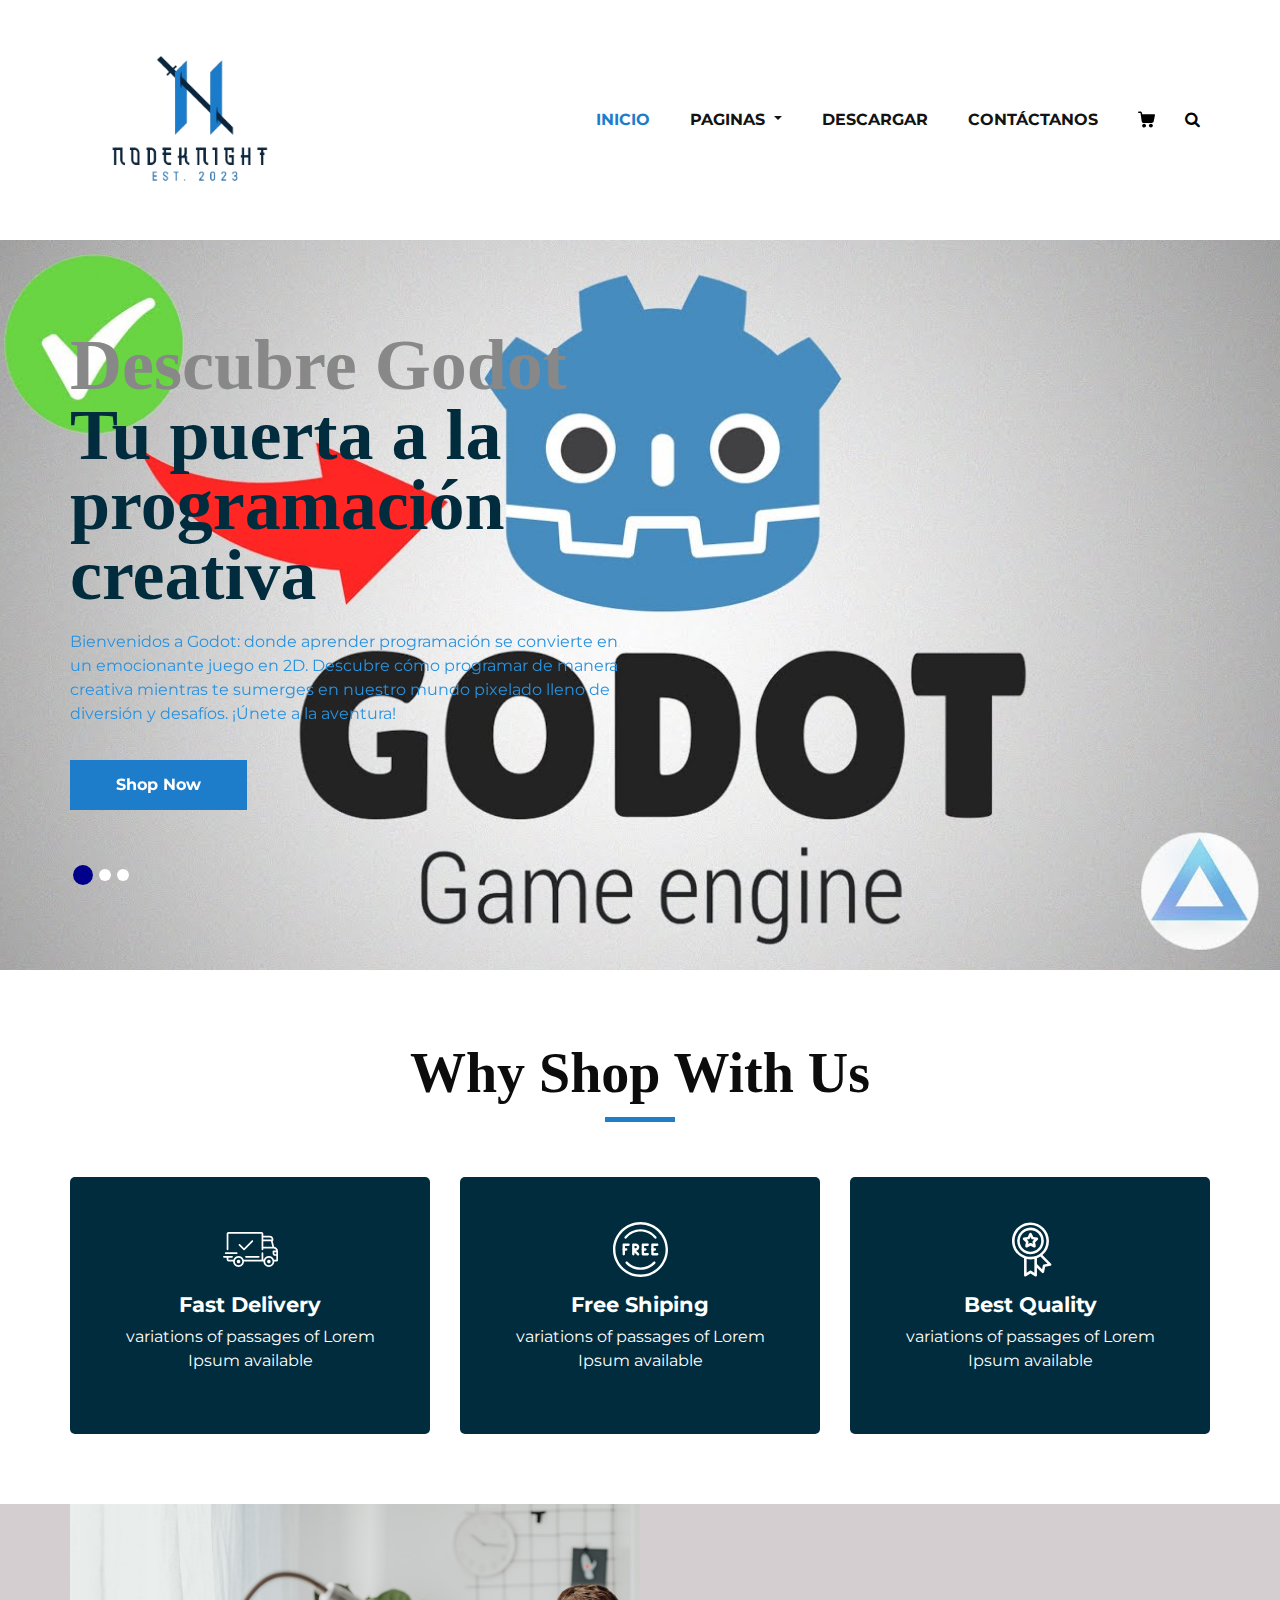
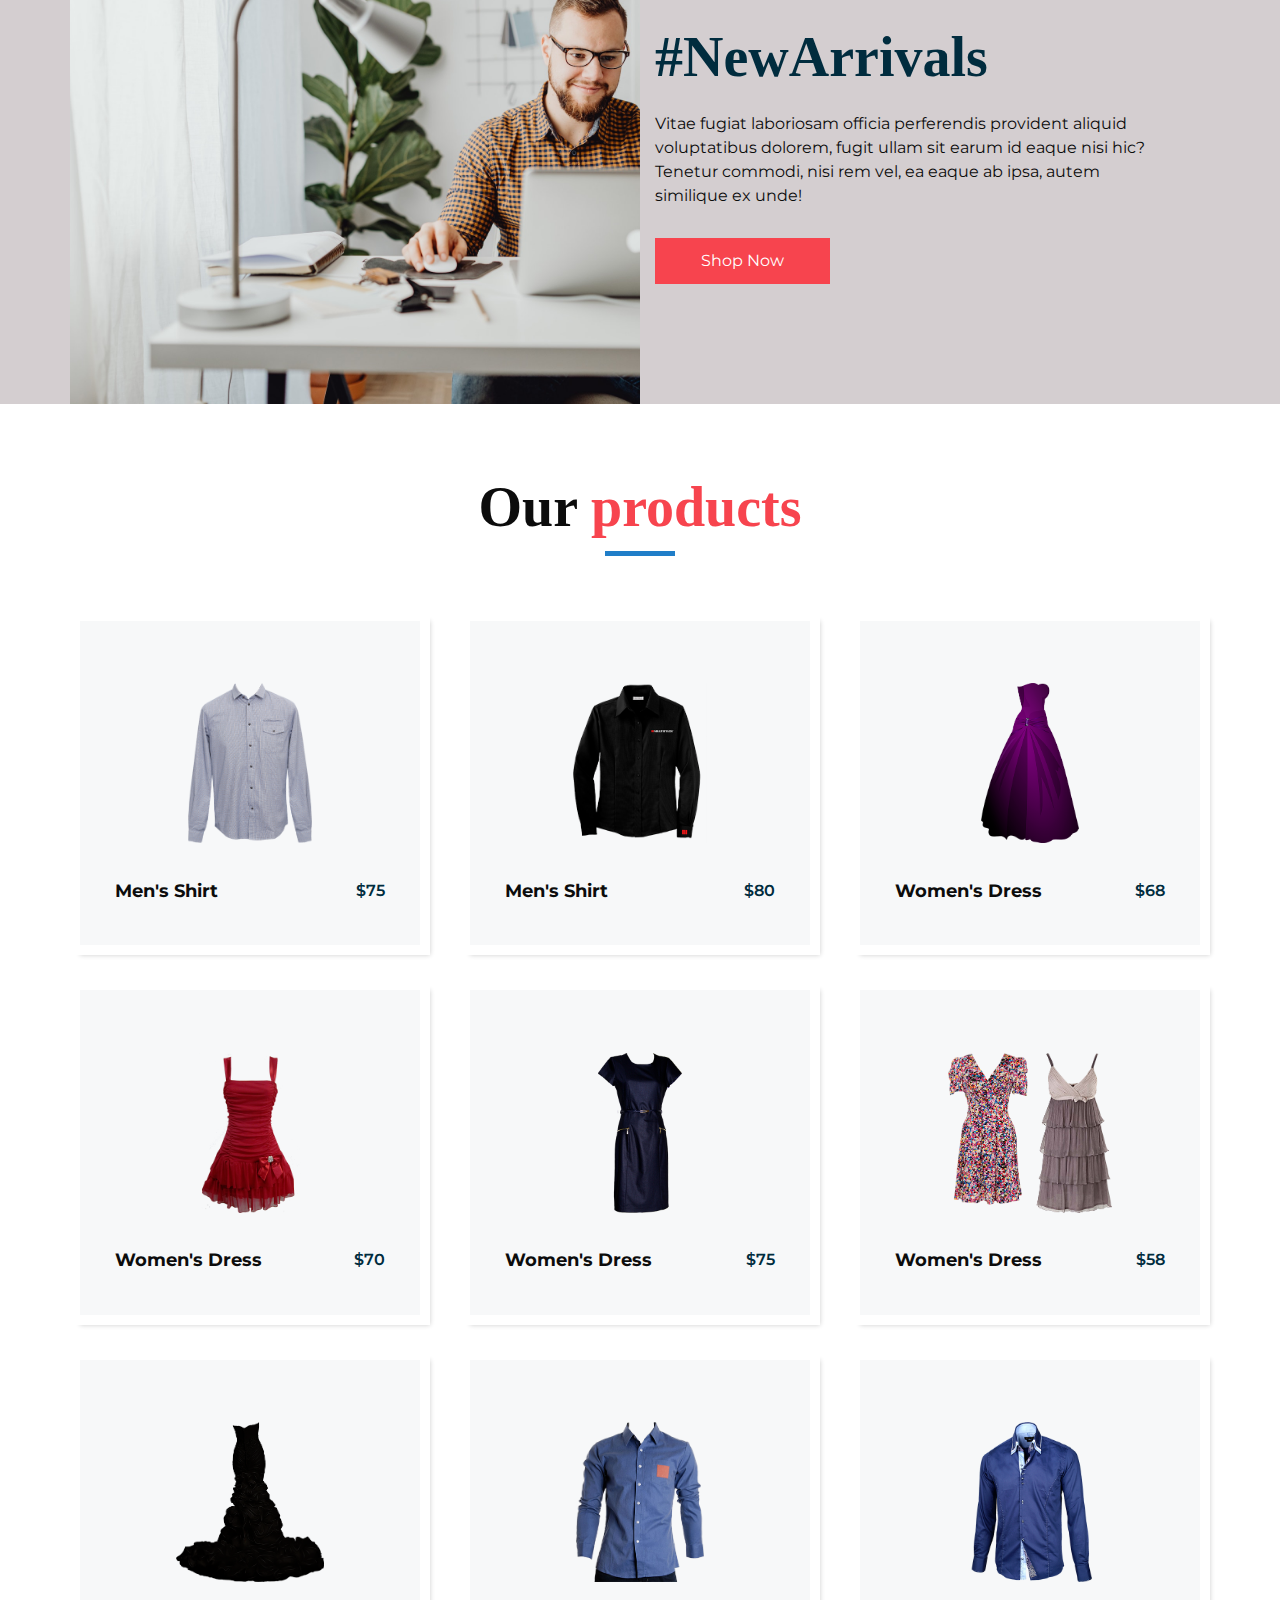
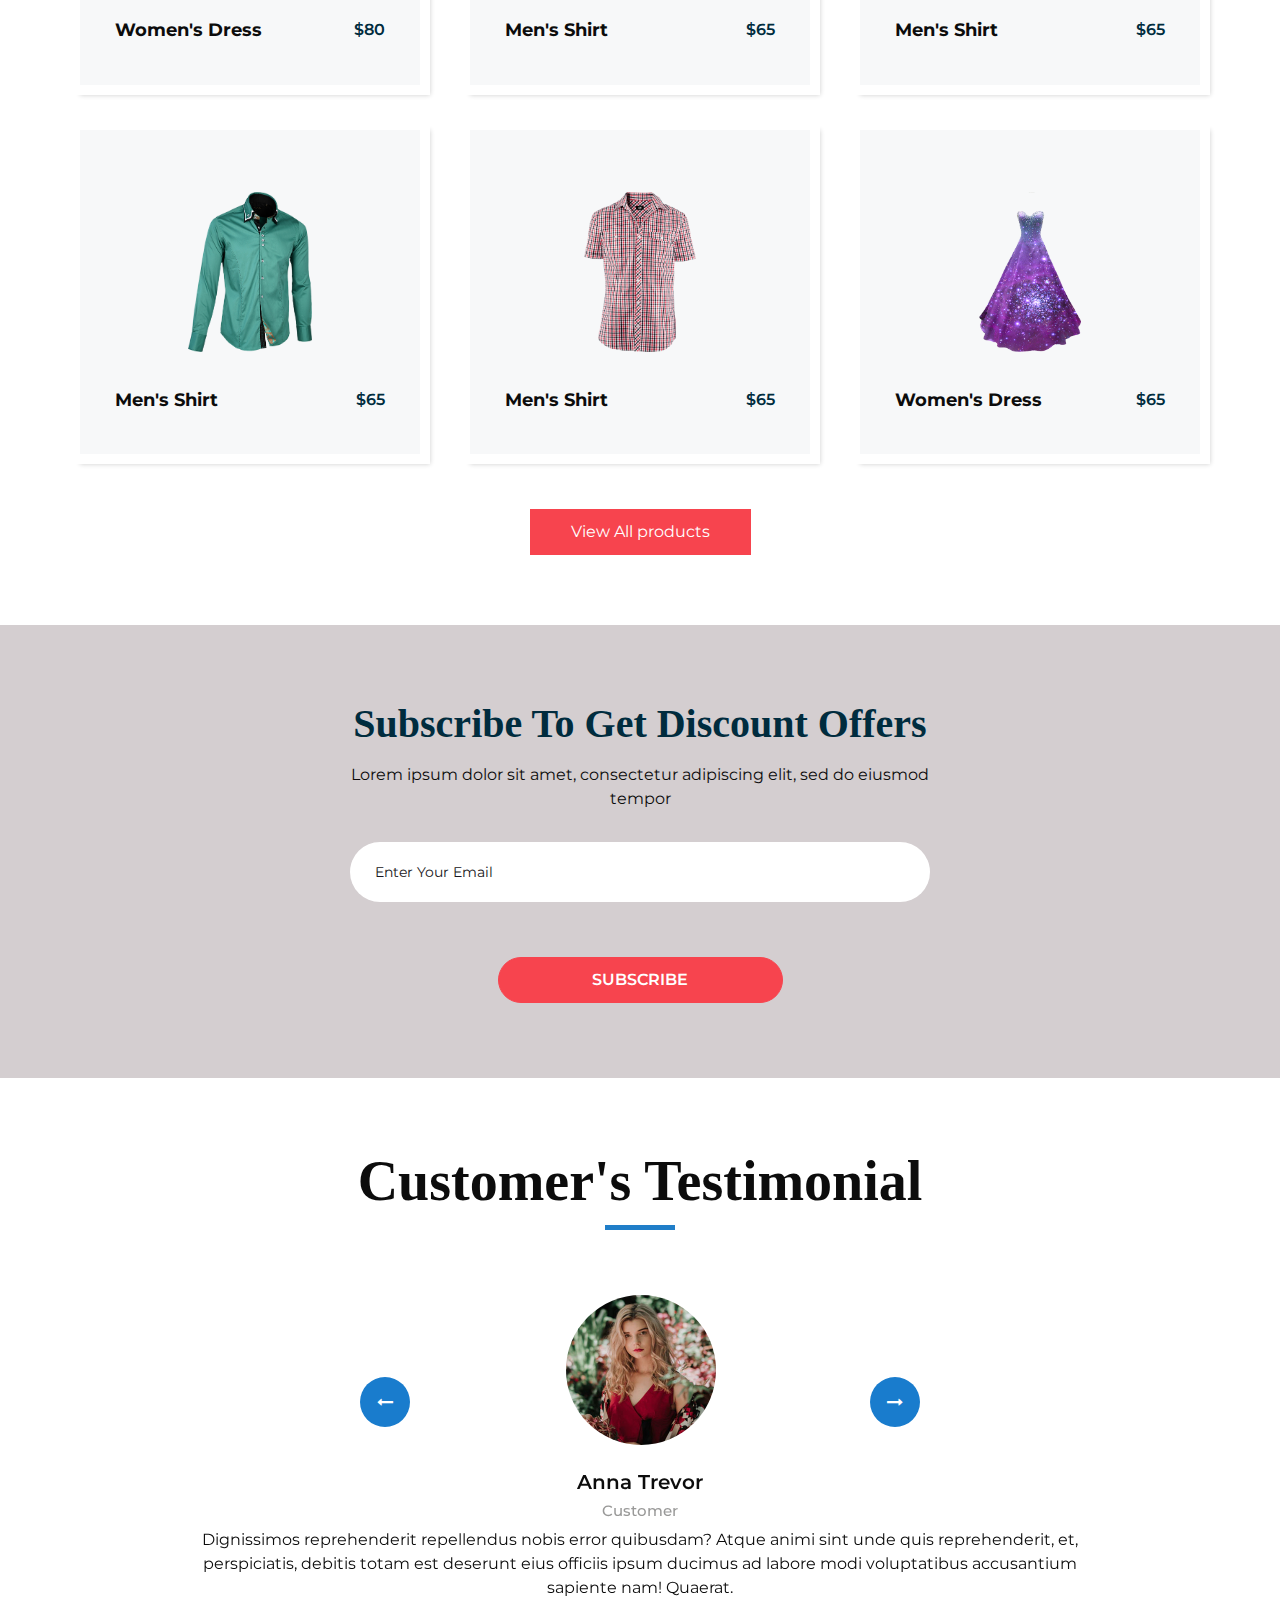
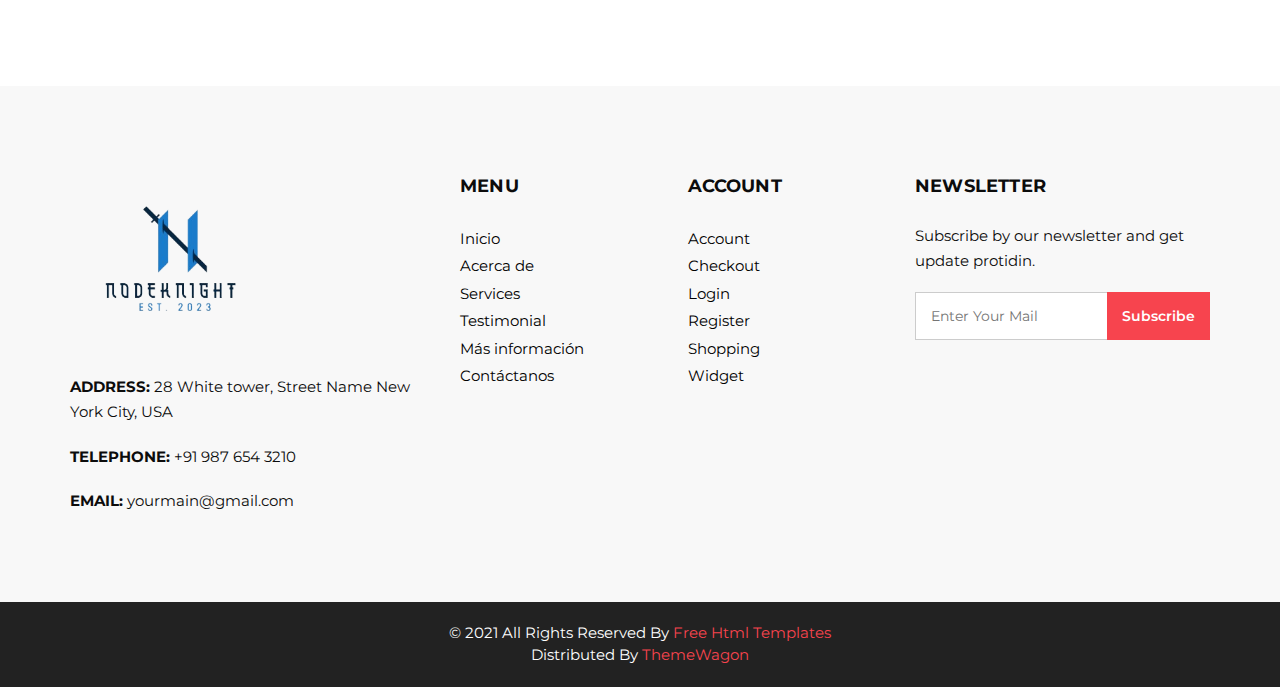
<file: WebSite/index.html>
<!DOCTYPE html>
<html>
   <head>
      <!-- Basic -->
      <meta charset="utf-8" />
      <meta http-equiv="X-UA-Compatible" content="IE=edge" />
      <!-- Mobile Metas -->
      <meta name="viewport" content="width=device-width, initial-scale=1, shrink-to-fit=no" />
      <!-- Site Metas -->
      <meta name="keywords" content="" />
      <meta name="description" content="" />
      <meta name="author" content="" />
      <link rel="shortcut icon" href="images/favicon.png" type="">
      <title>NodeKnight</title>
      <!-- bootstrap core css -->
      <link rel="stylesheet" type="text/css" href="css/bootstrap.css" />
      <!-- font awesome style -->
      <link href="css/font-awesome.min.css" rel="stylesheet" />
      <!-- Custom styles for this template -->
      <link href="css/style.css" rel="stylesheet" />
      <!-- responsive style -->
      <link href="css/responsive.css" rel="stylesheet" />
   </head>
   <body>
      <div class="hero_area">
         <!-- header section strats -->
         <header class="header_section">
            <div class="container">
               <nav class="navbar navbar-expand-lg custom_nav-container ">
                  <a class="navbar-brand" href="index.html"><img width="250" src="images/logo.png" alt="#" /></a>
                  <button class="navbar-toggler" type="button" data-toggle="collapse" data-target="#navbarSupportedContent" aria-controls="navbarSupportedContent" aria-expanded="false" aria-label="Toggle navigation">
                  <span class=""> </span>
                  </button>
                  <div class="collapse navbar-collapse" id="navbarSupportedContent">
                     <ul class="navbar-nav">
                        <li class="nav-item active">
                           <a class="nav-link" href="index.html">Inicio <span class="sr-only">(current)</span></a>
                        </li>
                       <li class="nav-item dropdown">
                           <a class="nav-link dropdown-toggle" href="#" data-toggle="dropdown" role="button" aria-haspopup="true" aria-expanded="true"> <span class="nav-label">Paginas <span class="caret"></span></a>
                           <ul class="dropdown-menu">
                              <li><a href="about.html">Acerca de</a></li>
                              <li><a href="testimonial.html">Staff</a></li>
                           </ul>
                        </li>
                        <li class="nav-item">
                           <a class="nav-link" href="product.html">Descargar</a>
                        </li>
                        <li class="nav-item">
                           <a class="nav-link" href="contact.html">Contáctanos</a>
                        </li>
                        <li class="nav-item">
                           <a class="nav-link" href="#">
                              <svg version="1.1" id="Capa_1" xmlns="http://www.w3.org/2000/svg" xmlns:xlink="http://www.w3.org/1999/xlink" x="0px" y="0px" viewBox="0 0 456.029 456.029" style="enable-background:new 0 0 456.029 456.029;" xml:space="preserve">
                                 <g>
                                    <g>
                                       <path d="M345.6,338.862c-29.184,0-53.248,23.552-53.248,53.248c0,29.184,23.552,53.248,53.248,53.248
                                          c29.184,0,53.248-23.552,53.248-53.248C398.336,362.926,374.784,338.862,345.6,338.862z" />
                                    </g>
                                 </g>
                                 <g>
                                    <g>
                                       <path d="M439.296,84.91c-1.024,0-2.56-0.512-4.096-0.512H112.64l-5.12-34.304C104.448,27.566,84.992,10.67,61.952,10.67H20.48
                                          C9.216,10.67,0,19.886,0,31.15c0,11.264,9.216,20.48,20.48,20.48h41.472c2.56,0,4.608,2.048,5.12,4.608l31.744,216.064
                                          c4.096,27.136,27.648,47.616,55.296,47.616h212.992c26.624,0,49.664-18.944,55.296-45.056l33.28-166.4
                                          C457.728,97.71,450.56,86.958,439.296,84.91z" />
                                    </g>
                                 </g>
                                 <g>
                                    <g>
                                       <path d="M215.04,389.55c-1.024-28.16-24.576-50.688-52.736-50.688c-29.696,1.536-52.224,26.112-51.2,55.296
                                          c1.024,28.16,24.064,50.688,52.224,50.688h1.024C193.536,443.31,216.576,418.734,215.04,389.55z" />
                                    </g>
                                 </g>
                                 <g>
                                 </g>
                                 <g>
                                 </g>
                                 <g>
                                 </g>
                                 <g>
                                 </g>
                                 <g>
                                 </g>
                                 <g>
                                 </g>
                                 <g>
                                 </g>
                                 <g>
                                 </g>
                                 <g>
                                 </g>
                                 <g>
                                 </g>
                                 <g>
                                 </g>
                                 <g>
                                 </g>
                                 <g>
                                 </g>
                                 <g>
                                 </g>
                                 <g>
                                 </g>
                              </svg>
                           </a>
                        </li>
                        <form class="form-inline">
                           <button class="btn  my-2 my-sm-0 nav_search-btn" type="submit">
                           <i class="fa fa-search" aria-hidden="true"></i>
                           </button>
                        </form>
                     </ul>
                  </div>
               </nav>
            </div>
         </header>
         <!-- end header section -->
         <!-- slider section -->
         <section class="slider_section ">
            <div class="slider_bg_box">
               <img src="images/slider-bg.jpg" alt="">
            </div>
            <div id="customCarousel1" class="carousel slide" data-ride="carousel">
               <div class="carousel-inner">
                  <div class="carousel-item active">
                     <div class="container ">
                        <div class="row">
                           <div class="col-md-7 col-lg-6 ">
                              <div class="detail-box">
                                 <h1>
                                    <span>
                                    Descubre Godot
                                    </span>
                                    <br>
                                    Tu puerta a la programación creativa
                                 </h1>
                                 <p>
                                    Bienvenidos a Godot: donde aprender programación se convierte en un emocionante juego en 2D. Descubre cómo programar de manera creativa mientras te sumerges en nuestro mundo pixelado lleno de diversión y desafíos. ¡Únete a la aventura!
                                 </p>
                                 <div class="btn-box">
                                    <a href="" class="btn1">
                                    Shop Now
                                    </a>
                                 </div>
                              </div>
                           </div>
                        </div>
                     </div>
                  </div>
                  <div class="carousel-item ">
                     <div class="container ">
                        <div class="row">
                           <div class="col-md-7 col-lg-6 ">
                              <div class="detail-box">
                                 <h1>
                                    <span>
                                    Aprende programación
                                    </span>
                                    <br>
                                    De forma divertidad
                                 </h1>
                                 <p>
                                    Explora un mundo pixelado lleno de sorpresas y desafíos, fomentando la creatividad y la resolución de problemas. A medida que avanzas en el juego, desarrollarás habilidades algorítmicas al planificar estrategias y encontrar soluciones a los enigmas.
                                 </p>
                                 <div class="btn-box">
                                    <a href="" class="btn1">
                                    Shop Now
                                    </a>
                                 </div>
                              </div>
                           </div>
                        </div>
                     </div>
                  </div>
                  <div class="carousel-item">
                     <div class="container ">
                        <div class="row">
                           <div class="col-md-7 col-lg-6 ">
                              <div class="detail-box">
                                 <h1>
                                    <span>
                                    Aprende Programación 
                                    </span>
                                    <br>
                                    De la manera correcta
                                 </h1>
                                 <p>
                                    En nuestra plataforma, los jugadores pueden aprender programación de una manera efectiva y segura. Ofrecemos lecciones interactivas y divertidas que explican los conceptos de programación de manera clara y sencilla. Además, cada jugador puede seguir su propio ritmo de aprendizaje, practicando lo que han aprendido en el juego.                                 </p>
                                 <div class="btn-box">
                                    <a href="" class="btn1">
                                    Shop Now
                                    </a>
                                 </div>
                              </div>
                           </div>
                        </div>
                     </div>
                  </div>
               </div>
               <div class="container">
                  <ol class="carousel-indicators">
                     <li data-target="#customCarousel1" data-slide-to="0" class="active"></li>
                     <li data-target="#customCarousel1" data-slide-to="1"></li>
                     <li data-target="#customCarousel1" data-slide-to="2"></li>
                  </ol>
               </div>
            </div>
         </section>
         <!-- end slider section -->
      </div>
      <!-- why section -->
      <section class="why_section layout_padding">
         <div class="container">
            <div class="heading_container heading_center">
               <h2>
                  Why Shop With Us
               </h2>
            </div>
            <div class="row">
               <div class="col-md-4">
                  <div class="box ">
                     <div class="img-box">
                        <svg version="1.1" id="Layer_1" xmlns="http://www.w3.org/2000/svg" xmlns:xlink="http://www.w3.org/1999/xlink" x="0px" y="0px" viewBox="0 0 512 512" style="enable-background:new 0 0 512 512;" xml:space="preserve">
                           <g>
                              <g>
                                 <path d="M476.158,231.363l-13.259-53.035c3.625-0.77,6.345-3.986,6.345-7.839v-8.551c0-18.566-15.105-33.67-33.67-33.67h-60.392
                                    V110.63c0-9.136-7.432-16.568-16.568-16.568H50.772c-9.136,0-16.568,7.432-16.568,16.568V256c0,4.427,3.589,8.017,8.017,8.017
                                    c4.427,0,8.017-3.589,8.017-8.017V110.63c0-0.295,0.239-0.534,0.534-0.534h307.841c0.295,0,0.534,0.239,0.534,0.534v145.372
                                    c0,4.427,3.589,8.017,8.017,8.017c4.427,0,8.017-3.589,8.017-8.017v-9.088h94.569c0.008,0,0.014,0.002,0.021,0.002
                                    c0.008,0,0.015-0.001,0.022-0.001c11.637,0.008,21.518,7.646,24.912,18.171h-24.928c-4.427,0-8.017,3.589-8.017,8.017v17.102
                                    c0,13.851,11.268,25.119,25.119,25.119h9.086v35.273h-20.962c-6.886-19.883-25.787-34.205-47.982-34.205
                                    s-41.097,14.322-47.982,34.205h-3.86v-60.393c0-4.427-3.589-8.017-8.017-8.017c-4.427,0-8.017,3.589-8.017,8.017v60.391H192.817
                                    c-6.886-19.883-25.787-34.205-47.982-34.205s-41.097,14.322-47.982,34.205H50.772c-0.295,0-0.534-0.239-0.534-0.534v-17.637
                                    h34.739c4.427,0,8.017-3.589,8.017-8.017s-3.589-8.017-8.017-8.017H8.017c-4.427,0-8.017,3.589-8.017,8.017
                                    s3.589,8.017,8.017,8.017h26.188v17.637c0,9.136,7.432,16.568,16.568,16.568h43.304c-0.002,0.178-0.014,0.355-0.014,0.534
                                    c0,27.996,22.777,50.772,50.772,50.772s50.772-22.776,50.772-50.772c0-0.18-0.012-0.356-0.014-0.534h180.67
                                    c-0.002,0.178-0.014,0.355-0.014,0.534c0,27.996,22.777,50.772,50.772,50.772c27.995,0,50.772-22.776,50.772-50.772
                                    c0-0.18-0.012-0.356-0.014-0.534h26.203c4.427,0,8.017-3.589,8.017-8.017v-85.511C512,251.989,496.423,234.448,476.158,231.363z
                                    M375.182,144.301h60.392c9.725,0,17.637,7.912,17.637,17.637v0.534h-78.029V144.301z M375.182,230.881v-52.376h71.235
                                    l13.094,52.376H375.182z M144.835,401.904c-19.155,0-34.739-15.583-34.739-34.739s15.584-34.739,34.739-34.739
                                    c19.155,0,34.739,15.583,34.739,34.739S163.99,401.904,144.835,401.904z M427.023,401.904c-19.155,0-34.739-15.583-34.739-34.739
                                    s15.584-34.739,34.739-34.739c19.155,0,34.739,15.583,34.739,34.739S446.178,401.904,427.023,401.904z M495.967,299.29h-9.086
                                    c-5.01,0-9.086-4.076-9.086-9.086v-9.086h18.171V299.29z" />
                              </g>
                           </g>
                           <g>
                              <g>
                                 <path d="M144.835,350.597c-9.136,0-16.568,7.432-16.568,16.568c0,9.136,7.432,16.568,16.568,16.568
                                    c9.136,0,16.568-7.432,16.568-16.568C161.403,358.029,153.971,350.597,144.835,350.597z" />
                              </g>
                           </g>
                           <g>
                              <g>
                                 <path d="M427.023,350.597c-9.136,0-16.568,7.432-16.568,16.568c0,9.136,7.432,16.568,16.568,16.568
                                    c9.136,0,16.568-7.432,16.568-16.568C443.591,358.029,436.159,350.597,427.023,350.597z" />
                              </g>
                           </g>
                           <g>
                              <g>
                                 <path d="M332.96,316.393H213.244c-4.427,0-8.017,3.589-8.017,8.017s3.589,8.017,8.017,8.017H332.96
                                    c4.427,0,8.017-3.589,8.017-8.017S337.388,316.393,332.96,316.393z" />
                              </g>
                           </g>
                           <g>
                              <g>
                                 <path d="M127.733,282.188H25.119c-4.427,0-8.017,3.589-8.017,8.017s3.589,8.017,8.017,8.017h102.614
                                    c4.427,0,8.017-3.589,8.017-8.017S132.16,282.188,127.733,282.188z" />
                              </g>
                           </g>
                           <g>
                              <g>
                                 <path d="M278.771,173.37c-3.13-3.13-8.207-3.13-11.337,0.001l-71.292,71.291l-37.087-37.087c-3.131-3.131-8.207-3.131-11.337,0
                                    c-3.131,3.131-3.131,8.206,0,11.337l42.756,42.756c1.565,1.566,3.617,2.348,5.668,2.348s4.104-0.782,5.668-2.348l76.96-76.96
                                    C281.901,181.576,281.901,176.501,278.771,173.37z" />
                              </g>
                           </g>
                           <g>
                           </g>
                           <g>
                           </g>
                           <g>
                           </g>
                           <g>
                           </g>
                           <g>
                           </g>
                           <g>
                           </g>
                           <g>
                           </g>
                           <g>
                           </g>
                           <g>
                           </g>
                           <g>
                           </g>
                           <g>
                           </g>
                           <g>
                           </g>
                           <g>
                           </g>
                           <g>
                           </g>
                           <g>
                           </g>
                        </svg>
                     </div>
                     <div class="detail-box">
                        <h5>
                           Fast Delivery
                        </h5>
                        <p>
                           variations of passages of Lorem Ipsum available
                        </p>
                     </div>
                  </div>
               </div>
               <div class="col-md-4">
                  <div class="box ">
                     <div class="img-box">
                        <svg version="1.1" id="Capa_1" xmlns="http://www.w3.org/2000/svg" xmlns:xlink="http://www.w3.org/1999/xlink" x="0px" y="0px" viewBox="0 0 490.667 490.667" style="enable-background:new 0 0 490.667 490.667;" xml:space="preserve">
                           <g>
                              <g>
                                 <path d="M138.667,192H96c-5.888,0-10.667,4.779-10.667,10.667V288c0,5.888,4.779,10.667,10.667,10.667s10.667-4.779,10.667-10.667
                                    v-74.667h32c5.888,0,10.667-4.779,10.667-10.667S144.555,192,138.667,192z" />
                              </g>
                           </g>
                           <g>
                              <g>
                                 <path d="M117.333,234.667H96c-5.888,0-10.667,4.779-10.667,10.667S90.112,256,96,256h21.333c5.888,0,10.667-4.779,10.667-10.667
                                    S123.221,234.667,117.333,234.667z" />
                              </g>
                           </g>
                           <g>
                              <g>
                                 <path d="M245.333,0C110.059,0,0,110.059,0,245.333s110.059,245.333,245.333,245.333s245.333-110.059,245.333-245.333
                                    S380.608,0,245.333,0z M245.333,469.333c-123.52,0-224-100.48-224-224s100.48-224,224-224s224,100.48,224,224
                                    S368.853,469.333,245.333,469.333z" />
                              </g>
                           </g>
                           <g>
                              <g>
                                 <path d="M386.752,131.989C352.085,88.789,300.544,64,245.333,64s-106.752,24.789-141.419,67.989
                                    c-3.691,4.587-2.965,11.307,1.643,14.997c4.587,3.691,11.307,2.965,14.976-1.643c30.613-38.144,76.096-60.011,124.8-60.011
                                    s94.187,21.867,124.779,60.011c2.112,2.624,5.205,3.989,8.32,3.989c2.368,0,4.715-0.768,6.677-2.347
                                    C389.717,143.296,390.443,136.576,386.752,131.989z" />
                              </g>
                           </g>
                           <g>
                              <g>
                                 <path d="M376.405,354.923c-4.224-4.032-11.008-3.861-15.061,0.405c-30.613,32.235-71.808,50.005-116.011,50.005
                                    s-85.397-17.771-115.989-50.005c-4.032-4.309-10.816-4.437-15.061-0.405c-4.309,4.053-4.459,10.816-0.405,15.083
                                    c34.667,36.544,81.344,56.661,131.456,56.661s96.789-20.117,131.477-56.661C380.864,365.739,380.693,358.976,376.405,354.923z" />
                              </g>
                           </g>
                           <g>
                              <g>
                                 <path d="M206.805,255.723c15.701-2.027,27.861-15.488,27.861-31.723c0-17.643-14.357-32-32-32h-21.333
                                    c-5.888,0-10.667,4.779-10.667,10.667v42.581c0,0.043,0,0.107,0,0.149V288c0,5.888,4.779,10.667,10.667,10.667
                                    S192,293.888,192,288v-16.917l24.448,24.469c2.091,2.069,4.821,3.115,7.552,3.115c2.731,0,5.461-1.045,7.531-3.136
                                    c4.16-4.16,4.16-10.923,0-15.083L206.805,255.723z M192,234.667v-21.333h10.667c5.867,0,10.667,4.779,10.667,10.667
                                    s-4.8,10.667-10.667,10.667H192z" />
                              </g>
                           </g>
                           <g>
                              <g>
                                 <path d="M309.333,277.333h-32v-64h32c5.888,0,10.667-4.779,10.667-10.667S315.221,192,309.333,192h-42.667
                                    c-5.888,0-10.667,4.779-10.667,10.667V288c0,5.888,4.779,10.667,10.667,10.667h42.667c5.888,0,10.667-4.779,10.667-10.667
                                    S315.221,277.333,309.333,277.333z" />
                              </g>
                           </g>
                           <g>
                              <g>
                                 <path d="M288,234.667h-21.333c-5.888,0-10.667,4.779-10.667,10.667S260.779,256,266.667,256H288
                                    c5.888,0,10.667-4.779,10.667-10.667S293.888,234.667,288,234.667z" />
                              </g>
                           </g>
                           <g>
                              <g>
                                 <path d="M394.667,277.333h-32v-64h32c5.888,0,10.667-4.779,10.667-10.667S400.555,192,394.667,192H352
                                    c-5.888,0-10.667,4.779-10.667,10.667V288c0,5.888,4.779,10.667,10.667,10.667h42.667c5.888,0,10.667-4.779,10.667-10.667
                                    S400.555,277.333,394.667,277.333z" />
                              </g>
                           </g>
                           <g>
                              <g>
                                 <path d="M373.333,234.667H352c-5.888,0-10.667,4.779-10.667,10.667S346.112,256,352,256h21.333
                                    c5.888,0,10.667-4.779,10.667-10.667S379.221,234.667,373.333,234.667z" />
                              </g>
                           </g>
                           <g>
                           </g>
                           <g>
                           </g>
                           <g>
                           </g>
                           <g>
                           </g>
                           <g>
                           </g>
                           <g>
                           </g>
                           <g>
                           </g>
                           <g>
                           </g>
                           <g>
                           </g>
                           <g>
                           </g>
                           <g>
                           </g>
                           <g>
                           </g>
                           <g>
                           </g>
                           <g>
                           </g>
                           <g>
                           </g>
                        </svg>
                     </div>
                     <div class="detail-box">
                        <h5>
                           Free Shiping
                        </h5>
                        <p>
                           variations of passages of Lorem Ipsum available
                        </p>
                     </div>
                  </div>
               </div>
               <div class="col-md-4">
                  <div class="box ">
                     <div class="img-box">
                        <svg id="_30_Premium" height="512" viewBox="0 0 512 512" width="512" xmlns="http://www.w3.org/2000/svg" data-name="30_Premium">
                           <g id="filled">
                              <path d="m252.92 300h3.08a124.245 124.245 0 1 0 -4.49-.09c.075.009.15.023.226.03.394.039.789.06 1.184.06zm-96.92-124a100 100 0 1 1 100 100 100.113 100.113 0 0 1 -100-100z" />
                              <path d="m447.445 387.635-80.4-80.4a171.682 171.682 0 0 0 60.955-131.235c0-94.841-77.159-172-172-172s-172 77.159-172 172c0 73.747 46.657 136.794 112 161.2v158.8c-.3 9.289 11.094 15.384 18.656 9.984l41.344-27.562 41.344 27.562c7.574 5.4 18.949-.7 18.656-9.984v-70.109l46.6 46.594c6.395 6.789 18.712 3.025 20.253-6.132l9.74-48.724 48.725-9.742c9.163-1.531 12.904-13.893 6.127-20.252zm-339.445-211.635c0-81.607 66.393-148 148-148s148 66.393 148 148-66.393 148-148 148-148-66.393-148-148zm154.656 278.016a12 12 0 0 0 -13.312 0l-29.344 19.562v-129.378a172.338 172.338 0 0 0 72 0v129.38zm117.381-58.353a12 12 0 0 0 -9.415 9.415l-6.913 34.58-47.709-47.709v-54.749a171.469 171.469 0 0 0 31.467-15.6l67.151 67.152z" />
                              <path d="m287.62 236.985c8.349 4.694 19.251-3.212 17.367-12.618l-5.841-35.145 25.384-25c7.049-6.5 2.89-19.3-6.634-20.415l-35.23-5.306-15.933-31.867c-4.009-8.713-17.457-8.711-21.466 0l-15.933 31.866-35.23 5.306c-9.526 1.119-13.681 13.911-6.634 20.415l25.384 25-5.841 35.145c-1.879 9.406 9 17.31 17.367 12.618l31.62-16.414zm-53-32.359 2.928-17.615a12 12 0 0 0 -3.417-10.516l-12.721-12.531 17.658-2.66a12 12 0 0 0 8.947-6.5l7.985-15.971 7.985 15.972a12 12 0 0 0 8.947 6.5l17.658 2.66-12.723 12.535a12 12 0 0 0 -3.417 10.516l2.928 17.615-15.849-8.231a12 12 0 0 0 -11.058 0z" />
                           </g>
                        </svg>
                     </div>
                     <div class="detail-box">
                        <h5>
                           Best Quality
                        </h5>
                        <p>
                           variations of passages of Lorem Ipsum available
                        </p>
                     </div>
                  </div>
               </div>
            </div>
         </div>
      </section>
      <!-- end why section -->
      
      <!-- arrival section -->
      <section class="arrival_section">
         <div class="container">
            <div class="box">
               <div class="arrival_bg_box">
                  <img src="images/arrival-bg.png" alt="">
               </div>
               <div class="row">
                  <div class="col-md-6 ml-auto">
                     <div class="heading_container remove_line_bt">
                        <h2>
                           #NewArrivals
                        </h2>
                     </div>
                     <p style="margin-top: 20px;margin-bottom: 30px;">
                        Vitae fugiat laboriosam officia perferendis provident aliquid voluptatibus dolorem, fugit ullam sit earum id eaque nisi hic? Tenetur commodi, nisi rem vel, ea eaque ab ipsa, autem similique ex unde!
                     </p>
                     <a href="">
                     Shop Now
                     </a>
                  </div>
               </div>
            </div>
         </div>
      </section>
      <!-- end arrival section -->
      
      <!-- product section -->
      <section class="product_section layout_padding">
         <div class="container">
            <div class="heading_container heading_center">
               <h2>
                  Our <span>products</span>
               </h2>
            </div>
            <div class="row">
               <div class="col-sm-6 col-md-4 col-lg-4">
                  <div class="box">
                     <div class="option_container">
                        <div class="options">
                           <a href="" class="option1">
                           Men's Shirt
                           </a>
                           <a href="" class="option2">
                           Buy Now
                           </a>
                        </div>
                     </div>
                     <div class="img-box">
                        <img src="images/p1.png" alt="">
                     </div>
                     <div class="detail-box">
                        <h5>
                           Men's Shirt
                        </h5>
                        <h6>
                           $75
                        </h6>
                     </div>
                  </div>
               </div>
               <div class="col-sm-6 col-md-4 col-lg-4">
                  <div class="box">
                     <div class="option_container">
                        <div class="options">
                           <a href="" class="option1">
                           Add To Cart
                           </a>
                           <a href="" class="option2">
                           Buy Now
                           </a>
                        </div>
                     </div>
                     <div class="img-box">
                        <img src="images/p2.png" alt="">
                     </div>
                     <div class="detail-box">
                        <h5>
                           Men's Shirt
                        </h5>
                        <h6>
                           $80
                        </h6>
                     </div>
                  </div>
               </div>
               <div class="col-sm-6 col-md-4 col-lg-4">
                  <div class="box">
                     <div class="option_container">
                        <div class="options">
                           <a href="" class="option1">
                           Add To Cart
                           </a>
                           <a href="" class="option2">
                           Buy Now
                           </a>
                        </div>
                     </div>
                     <div class="img-box">
                        <img src="images/p3.png" alt="">
                     </div>
                     <div class="detail-box">
                        <h5>
                           Women's Dress
                        </h5>
                        <h6>
                           $68
                        </h6>
                     </div>
                  </div>
               </div>
               <div class="col-sm-6 col-md-4 col-lg-4">
                  <div class="box">
                     <div class="option_container">
                        <div class="options">
                           <a href="" class="option1">
                           Add To Cart
                           </a>
                           <a href="" class="option2">
                           Buy Now
                           </a>
                        </div>
                     </div>
                     <div class="img-box">
                        <img src="images/p4.png" alt="">
                     </div>
                     <div class="detail-box">
                        <h5>
                           Women's Dress
                        </h5>
                        <h6>
                           $70
                        </h6>
                     </div>
                  </div>
               </div>
               <div class="col-sm-6 col-md-4 col-lg-4">
                  <div class="box">
                     <div class="option_container">
                        <div class="options">
                           <a href="" class="option1">
                           Add To Cart
                           </a>
                           <a href="" class="option2">
                           Buy Now
                           </a>
                        </div>
                     </div>
                     <div class="img-box">
                        <img src="images/p5.png" alt="">
                     </div>
                     <div class="detail-box">
                        <h5>
                           Women's Dress
                        </h5>
                        <h6>
                           $75
                        </h6>
                     </div>
                  </div>
               </div>
               <div class="col-sm-6 col-md-4 col-lg-4">
                  <div class="box">
                     <div class="option_container">
                        <div class="options">
                           <a href="" class="option1">
                           Add To Cart
                           </a>
                           <a href="" class="option2">
                           Buy Now
                           </a>
                        </div>
                     </div>
                     <div class="img-box">
                        <img src="images/p6.png" alt="">
                     </div>
                     <div class="detail-box">
                        <h5>
                           Women's Dress
                        </h5>
                        <h6>
                           $58
                        </h6>
                     </div>
                  </div>
               </div>
               <div class="col-sm-6 col-md-4 col-lg-4">
                  <div class="box">
                     <div class="option_container">
                        <div class="options">
                           <a href="" class="option1">
                           Add To Cart
                           </a>
                           <a href="" class="option2">
                           Buy Now
                           </a>
                        </div>
                     </div>
                     <div class="img-box">
                        <img src="images/p7.png" alt="">
                     </div>
                     <div class="detail-box">
                        <h5>
                           Women's Dress
                        </h5>
                        <h6>
                           $80
                        </h6>
                     </div>
                  </div>
               </div>
               <div class="col-sm-6 col-md-4 col-lg-4">
                  <div class="box">
                     <div class="option_container">
                        <div class="options">
                           <a href="" class="option1">
                           Add To Cart
                           </a>
                           <a href="" class="option2">
                           Buy Now
                           </a>
                        </div>
                     </div>
                     <div class="img-box">
                        <img src="images/p8.png" alt="">
                     </div>
                     <div class="detail-box">
                        <h5>
                           Men's Shirt
                        </h5>
                        <h6>
                           $65
                        </h6>
                     </div>
                  </div>
               </div>
               <div class="col-sm-6 col-md-4 col-lg-4">
                  <div class="box">
                     <div class="option_container">
                        <div class="options">
                           <a href="" class="option1">
                           Add To Cart
                           </a>
                           <a href="" class="option2">
                           Buy Now
                           </a>
                        </div>
                     </div>
                     <div class="img-box">
                        <img src="images/p9.png" alt="">
                     </div>
                     <div class="detail-box">
                        <h5>
                           Men's Shirt
                        </h5>
                        <h6>
                           $65
                        </h6>
                     </div>
                  </div>
               </div>
               <div class="col-sm-6 col-md-4 col-lg-4">
                  <div class="box">
                     <div class="option_container">
                        <div class="options">
                           <a href="" class="option1">
                           Add To Cart
                           </a>
                           <a href="" class="option2">
                           Buy Now
                           </a>
                        </div>
                     </div>
                     <div class="img-box">
                        <img src="images/p10.png" alt="">
                     </div>
                     <div class="detail-box">
                        <h5>
                           Men's Shirt
                        </h5>
                        <h6>
                           $65
                        </h6>
                     </div>
                  </div>
               </div>
               <div class="col-sm-6 col-md-4 col-lg-4">
                  <div class="box">
                     <div class="option_container">
                        <div class="options">
                           <a href="" class="option1">
                           Add To Cart
                           </a>
                           <a href="" class="option2">
                           Buy Now
                           </a>
                        </div>
                     </div>
                     <div class="img-box">
                        <img src="images/p11.png" alt="">
                     </div>
                     <div class="detail-box">
                        <h5>
                           Men's Shirt
                        </h5>
                        <h6>
                           $65
                        </h6>
                     </div>
                  </div>
               </div>
               <div class="col-sm-6 col-md-4 col-lg-4">
                  <div class="box">
                     <div class="option_container">
                        <div class="options">
                           <a href="" class="option1">
                           Add To Cart
                           </a>
                           <a href="" class="option2">
                           Buy Now
                           </a>
                        </div>
                     </div>
                     <div class="img-box">
                        <img src="images/p12.png" alt="">
                     </div>
                     <div class="detail-box">
                        <h5>
                           Women's Dress
                        </h5>
                        <h6>
                           $65
                        </h6>
                     </div>
                  </div>
               </div>
            </div>
            <div class="btn-box">
               <a href="">
               View All products
               </a>
            </div>
         </div>
      </section>
      <!-- end product section -->

      <!-- subscribe section -->
      <section class="subscribe_section">
         <div class="container-fuild">
            <div class="box">
               <div class="row">
                  <div class="col-md-6 offset-md-3">
                     <div class="subscribe_form ">
                        <div class="heading_container heading_center">
                           <h3>Subscribe To Get Discount Offers</h3>
                        </div>
                        <p>Lorem ipsum dolor sit amet, consectetur adipiscing elit, sed do eiusmod tempor</p>
                        <form action="">
                           <input type="email" placeholder="Enter your email">
                           <button>
                           subscribe
                           </button>
                        </form>
                     </div>
                  </div>
               </div>
            </div>
         </div>
      </section>
      <!-- end subscribe section -->
      <!-- client section -->
      <section class="client_section layout_padding">
         <div class="container">
            <div class="heading_container heading_center">
               <h2>
                  Customer's Testimonial
               </h2>
            </div>
            <div id="carouselExample3Controls" class="carousel slide" data-ride="carousel">
               <div class="carousel-inner">
                  <div class="carousel-item active">
                     <div class="box col-lg-10 mx-auto">
                        <div class="img_container">
                           <div class="img-box">
                              <div class="img_box-inner">
                                 <img src="images/client.jpg" alt="">
                              </div>
                           </div>
                        </div>
                        <div class="detail-box">
                           <h5>
                              Anna Trevor
                           </h5>
                           <h6>
                              Customer
                           </h6>
                           <p>
                              Dignissimos reprehenderit repellendus nobis error quibusdam? Atque animi sint unde quis reprehenderit, et, perspiciatis, debitis totam est deserunt eius officiis ipsum ducimus ad labore modi voluptatibus accusantium sapiente nam! Quaerat.
                           </p>
                        </div>
                     </div>
                  </div>
                  <div class="carousel-item">
                     <div class="box col-lg-10 mx-auto">
                        <div class="img_container">
                           <div class="img-box">
                              <div class="img_box-inner">
                                 <img src="images/client.jpg" alt="">
                              </div>
                           </div>
                        </div>
                        <div class="detail-box">
                           <h5>
                              Anna Trevor
                           </h5>
                           <h6>
                              Customer
                           </h6>
                           <p>
                              Dignissimos reprehenderit repellendus nobis error quibusdam? Atque animi sint unde quis reprehenderit, et, perspiciatis, debitis totam est deserunt eius officiis ipsum ducimus ad labore modi voluptatibus accusantium sapiente nam! Quaerat.
                           </p>
                        </div>
                     </div>
                  </div>
                  <div class="carousel-item">
                     <div class="box col-lg-10 mx-auto">
                        <div class="img_container">
                           <div class="img-box">
                              <div class="img_box-inner">
                                 <img src="images/client.jpg" alt="">
                              </div>
                           </div>
                        </div>
                        <div class="detail-box">
                           <h5>
                              Anna Trevor
                           </h5>
                           <h6>
                              Customer
                           </h6>
                           <p>
                              Dignissimos reprehenderit repellendus nobis error quibusdam? Atque animi sint unde quis reprehenderit, et, perspiciatis, debitis totam est deserunt eius officiis ipsum ducimus ad labore modi voluptatibus accusantium sapiente nam! Quaerat.
                           </p>
                        </div>
                     </div>
                  </div>
               </div>
               <div class="carousel_btn_box">
                  <a class="carousel-control-prev" href="#carouselExample3Controls" role="button" data-slide="prev">
                  <i class="fa fa-long-arrow-left" aria-hidden="true"></i>
                  <span class="sr-only">Previous</span>
                  </a>
                  <a class="carousel-control-next" href="#carouselExample3Controls" role="button" data-slide="next">
                  <i class="fa fa-long-arrow-right" aria-hidden="true"></i>
                  <span class="sr-only">Next</span>
                  </a>
               </div>
            </div>
         </div>
      </section>
      <!-- end client section -->
      <!-- footer start -->
      <footer>
         <div class="container">
            <div class="row">
               <div class="col-md-4">
                   <div class="full">
                      <div class="logo_footer">
                        <a href="#"><img width="210" src="images/logo.png" alt="#" /></a>
                      </div>
                      <div class="information_f">
                        <p><strong>ADDRESS:</strong> 28 White tower, Street Name New York City, USA</p>
                        <p><strong>TELEPHONE:</strong> +91 987 654 3210</p>
                        <p><strong>EMAIL:</strong> yourmain@gmail.com</p>
                      </div>
                   </div>
               </div>
               <div class="col-md-8">
                  <div class="row">
                  <div class="col-md-7">
                     <div class="row">
                        <div class="col-md-6">
                     <div class="widget_menu">
                        <h3>Menu</h3>
                        <ul>
                           <li><a href="#">Inicio</a></li>
                           <li><a href="#">Acerca de</a></li>
                           <li><a href="#">Services</a></li>
                           <li><a href="#">Testimonial</a></li>
                           <li><a href="#">Más información</a></li>
                           <li><a href="#">Contáctanos</a></li>
                        </ul>
                     </div>
                  </div>
                  <div class="col-md-6">
                     <div class="widget_menu">
                        <h3>Account</h3>
                        <ul>
                           <li><a href="#">Account</a></li>
                           <li><a href="#">Checkout</a></li>
                           <li><a href="#">Login</a></li>
                           <li><a href="#">Register</a></li>
                           <li><a href="#">Shopping</a></li>
                           <li><a href="#">Widget</a></li>
                        </ul>
                     </div>
                  </div>
                     </div>
                  </div>     
                  <div class="col-md-5">
                     <div class="widget_menu">
                        <h3>Newsletter</h3>
                        <div class="information_f">
                          <p>Subscribe by our newsletter and get update protidin.</p>
                        </div>
                        <div class="form_sub">
                           <form>
                              <fieldset>
                                 <div class="field">
                                    <input type="email" placeholder="Enter Your Mail" name="email" />
                                    <input type="submit" value="Subscribe" />
                                 </div>
                              </fieldset>
                           </form>
                        </div>
                     </div>
                  </div>
                  </div>
               </div>
            </div>
         </div>
      </footer>
      <!-- footer end -->
      <div class="cpy_">
         <p class="mx-auto">© 2021 All Rights Reserved By <a href="https://html.design/">Free Html Templates</a><br>
         
            Distributed By <a href="https://themewagon.com/" target="_blank">ThemeWagon</a>
         
         </p>
      </div>
      <!-- jQery -->
      <script src="js/jquery-3.4.1.min.js"></script>
      <!-- popper js -->
      <script src="js/popper.min.js"></script>
      <!-- bootstrap js -->
      <script src="js/bootstrap.js"></script>
      <!-- custom js -->
      <script src="js/custom.js"></script>
   </body>
</html>
</file>
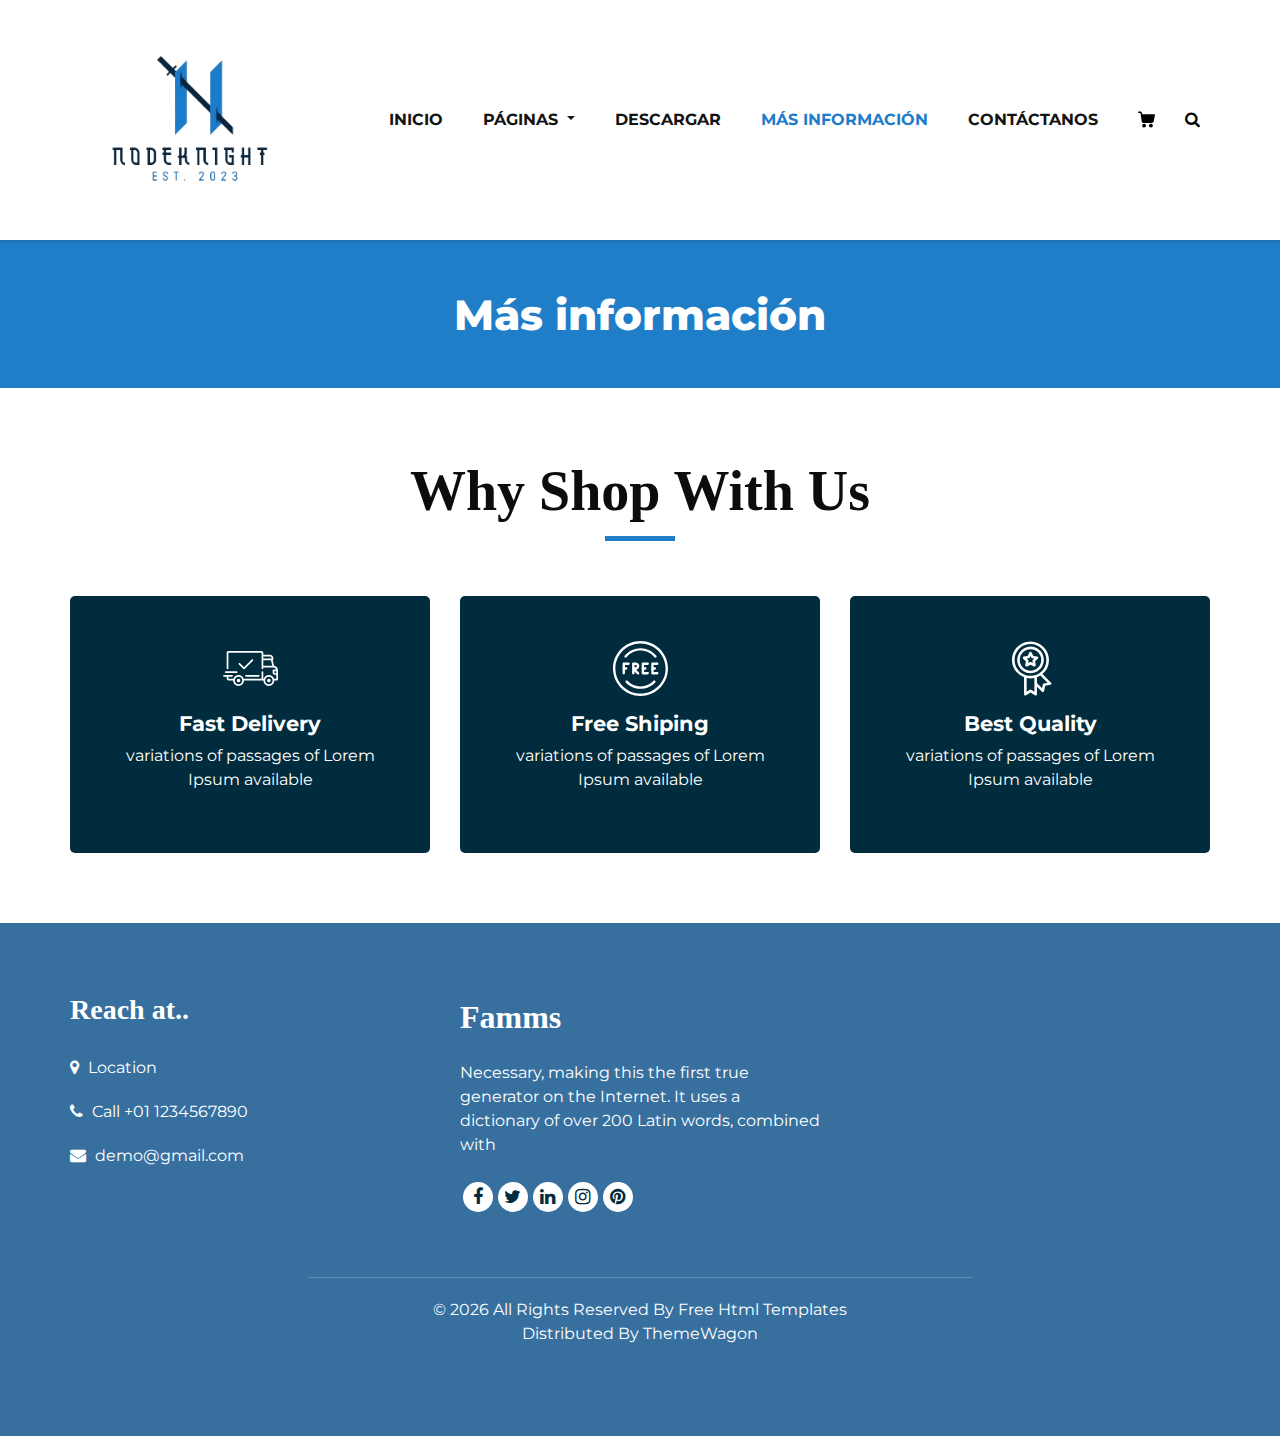
<file: jugador/blog_list.html>
<!DOCTYPE html>
<html>
   <head>
      <!-- Basic -->
      <meta charset="utf-8" />
      <meta http-equiv="X-UA-Compatible" content="IE=edge" />
      <!-- Mobile Metas -->
      <meta name="viewport" content="width=device-width, initial-scale=1, shrink-to-fit=no" />
      <!-- Site Metas -->
      <meta name="keywords" content="" />
      <meta name="description" content="" />
      <meta name="author" content="" />
      <link rel="shortcut icon" href="images/favicon.png" type="">
      <title>NodeKnight</title>
      <!-- bootstrap core css -->
      <link rel="stylesheet" type="text/css" href="css/bootstrap.css" />
      <!-- font awesome style -->
      <link href="css/font-awesome.min.css" rel="stylesheet" />
      <!-- Custom styles for this template -->
      <link href="css/style.css" rel="stylesheet" />
      <!-- responsive style -->
      <link href="css/responsive.css" rel="stylesheet" />
   </head>
   <body class="sub_page">
      <div class="hero_area">
         <!-- header section strats -->
         <header class="header_section">
            <div class="container">
               <nav class="navbar navbar-expand-lg custom_nav-container ">
                  <a class="navbar-brand" href="index.html"><img width="250" src="images/logo.png" alt="#" /></a>
                  <button class="navbar-toggler" type="button" data-toggle="collapse" data-target="#navbarSupportedContent" aria-controls="navbarSupportedContent" aria-expanded="false" aria-label="Toggle navigation">
                  <span class=""> </span>
                  </button>
                  <div class="collapse navbar-collapse" id="navbarSupportedContent">
                     <ul class="navbar-nav">
                        <li class="nav-item">
                           <a class="nav-link" href="index.html">Inicio <span class="sr-only">(current)</span></a>
                        </li>
                        <li class="nav-item dropdown">
                           <a class="nav-link dropdown-toggle" href="#" data-toggle="dropdown" role="button" aria-haspopup="true" aria-expanded="true"> <span class="nav-label">Páginas <span class="caret"></span></a>
                           <ul class="dropdown-menu">
                              <li><a href="about.html">Acerca de</a></li>
                              <li><a href="testimonial.html">Testimonial</a></li>
                           </ul>
                        </li>
                        <li class="nav-item">
                           <a class="nav-link" href="product.html">Descargar</a>
                        </li>
                        <li class="nav-item active">
                           <a class="nav-link" href="blog_list.html">Más información</a>
                        </li>
                        <li class="nav-item">
                           <a class="nav-link" href="contact.html">Contáctanos</a>
                        </li>
                        <li class="nav-item">
                           <a class="nav-link" href="#">
                              <svg version="1.1" id="Capa_1" xmlns="http://www.w3.org/2000/svg" xmlns:xlink="http://www.w3.org/1999/xlink" x="0px" y="0px" viewBox="0 0 456.029 456.029" style="enable-background:new 0 0 456.029 456.029;" xml:space="preserve">
                                 <g>
                                    <g>
                                       <path d="M345.6,338.862c-29.184,0-53.248,23.552-53.248,53.248c0,29.184,23.552,53.248,53.248,53.248
                                          c29.184,0,53.248-23.552,53.248-53.248C398.336,362.926,374.784,338.862,345.6,338.862z" />
                                    </g>
                                 </g>
                                 <g>
                                    <g>
                                       <path d="M439.296,84.91c-1.024,0-2.56-0.512-4.096-0.512H112.64l-5.12-34.304C104.448,27.566,84.992,10.67,61.952,10.67H20.48
                                          C9.216,10.67,0,19.886,0,31.15c0,11.264,9.216,20.48,20.48,20.48h41.472c2.56,0,4.608,2.048,5.12,4.608l31.744,216.064
                                          c4.096,27.136,27.648,47.616,55.296,47.616h212.992c26.624,0,49.664-18.944,55.296-45.056l33.28-166.4
                                          C457.728,97.71,450.56,86.958,439.296,84.91z" />
                                    </g>
                                 </g>
                                 <g>
                                    <g>
                                       <path d="M215.04,389.55c-1.024-28.16-24.576-50.688-52.736-50.688c-29.696,1.536-52.224,26.112-51.2,55.296
                                          c1.024,28.16,24.064,50.688,52.224,50.688h1.024C193.536,443.31,216.576,418.734,215.04,389.55z" />
                                    </g>
                                 </g>
                                 <g>
                                 </g>
                                 <g>
                                 </g>
                                 <g>
                                 </g>
                                 <g>
                                 </g>
                                 <g>
                                 </g>
                                 <g>
                                 </g>
                                 <g>
                                 </g>
                                 <g>
                                 </g>
                                 <g>
                                 </g>
                                 <g>
                                 </g>
                                 <g>
                                 </g>
                                 <g>
                                 </g>
                                 <g>
                                 </g>
                                 <g>
                                 </g>
                                 <g>
                                 </g>
                              </svg>
                           </a>
                        </li>
                        <form class="form-inline">
                           <button class="btn  my-2 my-sm-0 nav_search-btn" type="submit">
                           <i class="fa fa-search" aria-hidden="true"></i>
                           </button>
                        </form>
                     </ul>
                  </div>
               </nav>
            </div>
         </header>
         <!-- end header section -->
      </div>
      <!-- inner page section -->
      <section class="inner_page_head">
         <div class="container_fuild">
            <div class="row">
               <div class="col-md-12">
                  <div class="full">
                     <h3>Más información</h3>
                  </div>
               </div>
            </div>
         </div>
      </section>
      <!-- end inner page section -->
      <!-- why section -->
      <section class="why_section layout_padding">
         <div class="container">
            <div class="heading_container heading_center">
               <h2>
                  Why Shop With Us
               </h2>
            </div>
            <div class="row">
               <div class="col-md-4">
                  <div class="box ">
                     <div class="img-box">
                        <svg version="1.1" id="Layer_1" xmlns="http://www.w3.org/2000/svg" xmlns:xlink="http://www.w3.org/1999/xlink" x="0px" y="0px" viewBox="0 0 512 512" style="enable-background:new 0 0 512 512;" xml:space="preserve">
                           <g>
                              <g>
                                 <path d="M476.158,231.363l-13.259-53.035c3.625-0.77,6.345-3.986,6.345-7.839v-8.551c0-18.566-15.105-33.67-33.67-33.67h-60.392
                                    V110.63c0-9.136-7.432-16.568-16.568-16.568H50.772c-9.136,0-16.568,7.432-16.568,16.568V256c0,4.427,3.589,8.017,8.017,8.017
                                    c4.427,0,8.017-3.589,8.017-8.017V110.63c0-0.295,0.239-0.534,0.534-0.534h307.841c0.295,0,0.534,0.239,0.534,0.534v145.372
                                    c0,4.427,3.589,8.017,8.017,8.017c4.427,0,8.017-3.589,8.017-8.017v-9.088h94.569c0.008,0,0.014,0.002,0.021,0.002
                                    c0.008,0,0.015-0.001,0.022-0.001c11.637,0.008,21.518,7.646,24.912,18.171h-24.928c-4.427,0-8.017,3.589-8.017,8.017v17.102
                                    c0,13.851,11.268,25.119,25.119,25.119h9.086v35.273h-20.962c-6.886-19.883-25.787-34.205-47.982-34.205
                                    s-41.097,14.322-47.982,34.205h-3.86v-60.393c0-4.427-3.589-8.017-8.017-8.017c-4.427,0-8.017,3.589-8.017,8.017v60.391H192.817
                                    c-6.886-19.883-25.787-34.205-47.982-34.205s-41.097,14.322-47.982,34.205H50.772c-0.295,0-0.534-0.239-0.534-0.534v-17.637
                                    h34.739c4.427,0,8.017-3.589,8.017-8.017s-3.589-8.017-8.017-8.017H8.017c-4.427,0-8.017,3.589-8.017,8.017
                                    s3.589,8.017,8.017,8.017h26.188v17.637c0,9.136,7.432,16.568,16.568,16.568h43.304c-0.002,0.178-0.014,0.355-0.014,0.534
                                    c0,27.996,22.777,50.772,50.772,50.772s50.772-22.776,50.772-50.772c0-0.18-0.012-0.356-0.014-0.534h180.67
                                    c-0.002,0.178-0.014,0.355-0.014,0.534c0,27.996,22.777,50.772,50.772,50.772c27.995,0,50.772-22.776,50.772-50.772
                                    c0-0.18-0.012-0.356-0.014-0.534h26.203c4.427,0,8.017-3.589,8.017-8.017v-85.511C512,251.989,496.423,234.448,476.158,231.363z
                                    M375.182,144.301h60.392c9.725,0,17.637,7.912,17.637,17.637v0.534h-78.029V144.301z M375.182,230.881v-52.376h71.235
                                    l13.094,52.376H375.182z M144.835,401.904c-19.155,0-34.739-15.583-34.739-34.739s15.584-34.739,34.739-34.739
                                    c19.155,0,34.739,15.583,34.739,34.739S163.99,401.904,144.835,401.904z M427.023,401.904c-19.155,0-34.739-15.583-34.739-34.739
                                    s15.584-34.739,34.739-34.739c19.155,0,34.739,15.583,34.739,34.739S446.178,401.904,427.023,401.904z M495.967,299.29h-9.086
                                    c-5.01,0-9.086-4.076-9.086-9.086v-9.086h18.171V299.29z" />
                              </g>
                           </g>
                           <g>
                              <g>
                                 <path d="M144.835,350.597c-9.136,0-16.568,7.432-16.568,16.568c0,9.136,7.432,16.568,16.568,16.568
                                    c9.136,0,16.568-7.432,16.568-16.568C161.403,358.029,153.971,350.597,144.835,350.597z" />
                              </g>
                           </g>
                           <g>
                              <g>
                                 <path d="M427.023,350.597c-9.136,0-16.568,7.432-16.568,16.568c0,9.136,7.432,16.568,16.568,16.568
                                    c9.136,0,16.568-7.432,16.568-16.568C443.591,358.029,436.159,350.597,427.023,350.597z" />
                              </g>
                           </g>
                           <g>
                              <g>
                                 <path d="M332.96,316.393H213.244c-4.427,0-8.017,3.589-8.017,8.017s3.589,8.017,8.017,8.017H332.96
                                    c4.427,0,8.017-3.589,8.017-8.017S337.388,316.393,332.96,316.393z" />
                              </g>
                           </g>
                           <g>
                              <g>
                                 <path d="M127.733,282.188H25.119c-4.427,0-8.017,3.589-8.017,8.017s3.589,8.017,8.017,8.017h102.614
                                    c4.427,0,8.017-3.589,8.017-8.017S132.16,282.188,127.733,282.188z" />
                              </g>
                           </g>
                           <g>
                              <g>
                                 <path d="M278.771,173.37c-3.13-3.13-8.207-3.13-11.337,0.001l-71.292,71.291l-37.087-37.087c-3.131-3.131-8.207-3.131-11.337,0
                                    c-3.131,3.131-3.131,8.206,0,11.337l42.756,42.756c1.565,1.566,3.617,2.348,5.668,2.348s4.104-0.782,5.668-2.348l76.96-76.96
                                    C281.901,181.576,281.901,176.501,278.771,173.37z" />
                              </g>
                           </g>
                           <g>
                           </g>
                           <g>
                           </g>
                           <g>
                           </g>
                           <g>
                           </g>
                           <g>
                           </g>
                           <g>
                           </g>
                           <g>
                           </g>
                           <g>
                           </g>
                           <g>
                           </g>
                           <g>
                           </g>
                           <g>
                           </g>
                           <g>
                           </g>
                           <g>
                           </g>
                           <g>
                           </g>
                           <g>
                           </g>
                        </svg>
                     </div>
                     <div class="detail-box">
                        <h5>
                           Fast Delivery
                        </h5>
                        <p>
                           variations of passages of Lorem Ipsum available
                        </p>
                     </div>
                  </div>
               </div>
               <div class="col-md-4">
                  <div class="box ">
                     <div class="img-box">
                        <svg version="1.1" id="Capa_1" xmlns="http://www.w3.org/2000/svg" xmlns:xlink="http://www.w3.org/1999/xlink" x="0px" y="0px" viewBox="0 0 490.667 490.667" style="enable-background:new 0 0 490.667 490.667;" xml:space="preserve">
                           <g>
                              <g>
                                 <path d="M138.667,192H96c-5.888,0-10.667,4.779-10.667,10.667V288c0,5.888,4.779,10.667,10.667,10.667s10.667-4.779,10.667-10.667
                                    v-74.667h32c5.888,0,10.667-4.779,10.667-10.667S144.555,192,138.667,192z" />
                              </g>
                           </g>
                           <g>
                              <g>
                                 <path d="M117.333,234.667H96c-5.888,0-10.667,4.779-10.667,10.667S90.112,256,96,256h21.333c5.888,0,10.667-4.779,10.667-10.667
                                    S123.221,234.667,117.333,234.667z" />
                              </g>
                           </g>
                           <g>
                              <g>
                                 <path d="M245.333,0C110.059,0,0,110.059,0,245.333s110.059,245.333,245.333,245.333s245.333-110.059,245.333-245.333
                                    S380.608,0,245.333,0z M245.333,469.333c-123.52,0-224-100.48-224-224s100.48-224,224-224s224,100.48,224,224
                                    S368.853,469.333,245.333,469.333z" />
                              </g>
                           </g>
                           <g>
                              <g>
                                 <path d="M386.752,131.989C352.085,88.789,300.544,64,245.333,64s-106.752,24.789-141.419,67.989
                                    c-3.691,4.587-2.965,11.307,1.643,14.997c4.587,3.691,11.307,2.965,14.976-1.643c30.613-38.144,76.096-60.011,124.8-60.011
                                    s94.187,21.867,124.779,60.011c2.112,2.624,5.205,3.989,8.32,3.989c2.368,0,4.715-0.768,6.677-2.347
                                    C389.717,143.296,390.443,136.576,386.752,131.989z" />
                              </g>
                           </g>
                           <g>
                              <g>
                                 <path d="M376.405,354.923c-4.224-4.032-11.008-3.861-15.061,0.405c-30.613,32.235-71.808,50.005-116.011,50.005
                                    s-85.397-17.771-115.989-50.005c-4.032-4.309-10.816-4.437-15.061-0.405c-4.309,4.053-4.459,10.816-0.405,15.083
                                    c34.667,36.544,81.344,56.661,131.456,56.661s96.789-20.117,131.477-56.661C380.864,365.739,380.693,358.976,376.405,354.923z" />
                              </g>
                           </g>
                           <g>
                              <g>
                                 <path d="M206.805,255.723c15.701-2.027,27.861-15.488,27.861-31.723c0-17.643-14.357-32-32-32h-21.333
                                    c-5.888,0-10.667,4.779-10.667,10.667v42.581c0,0.043,0,0.107,0,0.149V288c0,5.888,4.779,10.667,10.667,10.667
                                    S192,293.888,192,288v-16.917l24.448,24.469c2.091,2.069,4.821,3.115,7.552,3.115c2.731,0,5.461-1.045,7.531-3.136
                                    c4.16-4.16,4.16-10.923,0-15.083L206.805,255.723z M192,234.667v-21.333h10.667c5.867,0,10.667,4.779,10.667,10.667
                                    s-4.8,10.667-10.667,10.667H192z" />
                              </g>
                           </g>
                           <g>
                              <g>
                                 <path d="M309.333,277.333h-32v-64h32c5.888,0,10.667-4.779,10.667-10.667S315.221,192,309.333,192h-42.667
                                    c-5.888,0-10.667,4.779-10.667,10.667V288c0,5.888,4.779,10.667,10.667,10.667h42.667c5.888,0,10.667-4.779,10.667-10.667
                                    S315.221,277.333,309.333,277.333z" />
                              </g>
                           </g>
                           <g>
                              <g>
                                 <path d="M288,234.667h-21.333c-5.888,0-10.667,4.779-10.667,10.667S260.779,256,266.667,256H288
                                    c5.888,0,10.667-4.779,10.667-10.667S293.888,234.667,288,234.667z" />
                              </g>
                           </g>
                           <g>
                              <g>
                                 <path d="M394.667,277.333h-32v-64h32c5.888,0,10.667-4.779,10.667-10.667S400.555,192,394.667,192H352
                                    c-5.888,0-10.667,4.779-10.667,10.667V288c0,5.888,4.779,10.667,10.667,10.667h42.667c5.888,0,10.667-4.779,10.667-10.667
                                    S400.555,277.333,394.667,277.333z" />
                              </g>
                           </g>
                           <g>
                              <g>
                                 <path d="M373.333,234.667H352c-5.888,0-10.667,4.779-10.667,10.667S346.112,256,352,256h21.333
                                    c5.888,0,10.667-4.779,10.667-10.667S379.221,234.667,373.333,234.667z" />
                              </g>
                           </g>
                           <g>
                           </g>
                           <g>
                           </g>
                           <g>
                           </g>
                           <g>
                           </g>
                           <g>
                           </g>
                           <g>
                           </g>
                           <g>
                           </g>
                           <g>
                           </g>
                           <g>
                           </g>
                           <g>
                           </g>
                           <g>
                           </g>
                           <g>
                           </g>
                           <g>
                           </g>
                           <g>
                           </g>
                           <g>
                           </g>
                        </svg>
                     </div>
                     <div class="detail-box">
                        <h5>
                           Free Shiping
                        </h5>
                        <p>
                           variations of passages of Lorem Ipsum available
                        </p>
                     </div>
                  </div>
               </div>
               <div class="col-md-4">
                  <div class="box ">
                     <div class="img-box">
                        <svg id="_30_Premium" height="512" viewBox="0 0 512 512" width="512" xmlns="http://www.w3.org/2000/svg" data-name="30_Premium">
                           <g id="filled">
                              <path d="m252.92 300h3.08a124.245 124.245 0 1 0 -4.49-.09c.075.009.15.023.226.03.394.039.789.06 1.184.06zm-96.92-124a100 100 0 1 1 100 100 100.113 100.113 0 0 1 -100-100z" />
                              <path d="m447.445 387.635-80.4-80.4a171.682 171.682 0 0 0 60.955-131.235c0-94.841-77.159-172-172-172s-172 77.159-172 172c0 73.747 46.657 136.794 112 161.2v158.8c-.3 9.289 11.094 15.384 18.656 9.984l41.344-27.562 41.344 27.562c7.574 5.4 18.949-.7 18.656-9.984v-70.109l46.6 46.594c6.395 6.789 18.712 3.025 20.253-6.132l9.74-48.724 48.725-9.742c9.163-1.531 12.904-13.893 6.127-20.252zm-339.445-211.635c0-81.607 66.393-148 148-148s148 66.393 148 148-66.393 148-148 148-148-66.393-148-148zm154.656 278.016a12 12 0 0 0 -13.312 0l-29.344 19.562v-129.378a172.338 172.338 0 0 0 72 0v129.38zm117.381-58.353a12 12 0 0 0 -9.415 9.415l-6.913 34.58-47.709-47.709v-54.749a171.469 171.469 0 0 0 31.467-15.6l67.151 67.152z" />
                              <path d="m287.62 236.985c8.349 4.694 19.251-3.212 17.367-12.618l-5.841-35.145 25.384-25c7.049-6.5 2.89-19.3-6.634-20.415l-35.23-5.306-15.933-31.867c-4.009-8.713-17.457-8.711-21.466 0l-15.933 31.866-35.23 5.306c-9.526 1.119-13.681 13.911-6.634 20.415l25.384 25-5.841 35.145c-1.879 9.406 9 17.31 17.367 12.618l31.62-16.414zm-53-32.359 2.928-17.615a12 12 0 0 0 -3.417-10.516l-12.721-12.531 17.658-2.66a12 12 0 0 0 8.947-6.5l7.985-15.971 7.985 15.972a12 12 0 0 0 8.947 6.5l17.658 2.66-12.723 12.535a12 12 0 0 0 -3.417 10.516l2.928 17.615-15.849-8.231a12 12 0 0 0 -11.058 0z" />
                           </g>
                        </svg>
                     </div>
                     <div class="detail-box">
                        <h5>
                           Best Quality
                        </h5>
                        <p>
                           variations of passages of Lorem Ipsum available
                        </p>
                     </div>
                  </div>
               </div>
            </div>
         </div>
      </section>
      <!-- end why section -->
      <!-- footer section -->
      <footer class="footer_section">
         <div class="container">
            <div class="row">
               <div class="col-md-4 footer-col">
                  <div class="footer_contact">
                     <h4>
                        Reach at..
                     </h4>
                     <div class="contact_link_box">
                        <a href="">
                        <i class="fa fa-map-marker" aria-hidden="true"></i>
                        <span>
                        Location
                        </span>
                        </a>
                        <a href="">
                        <i class="fa fa-phone" aria-hidden="true"></i>
                        <span>
                        Call +01 1234567890
                        </span>
                        </a>
                        <a href="">
                        <i class="fa fa-envelope" aria-hidden="true"></i>
                        <span>
                        demo@gmail.com
                        </span>
                        </a>
                     </div>
                  </div>
               </div>
               <div class="col-md-4 footer-col">
                  <div class="footer_detail">
                     <a href="index.html" class="footer-logo">
                     Famms
                     </a>
                     <p>
                        Necessary, making this the first true generator on the Internet. It uses a dictionary of over 200 Latin words, combined with
                     </p>
                     <div class="footer_social">
                        <a href="">
                        <i class="fa fa-facebook" aria-hidden="true"></i>
                        </a>
                        <a href="">
                        <i class="fa fa-twitter" aria-hidden="true"></i>
                        </a>
                        <a href="">
                        <i class="fa fa-linkedin" aria-hidden="true"></i>
                        </a>
                        <a href="">
                        <i class="fa fa-instagram" aria-hidden="true"></i>
                        </a>
                        <a href="">
                        <i class="fa fa-pinterest" aria-hidden="true"></i>
                        </a>
                     </div>
                  </div>
               </div>
               <div class="col-md-4 footer-col">
                  <div class="map_container">
                     <div class="map">
                        <div id="googleMap"></div>
                     </div>
                  </div>
               </div>
            </div>
            <div class="footer-info">
               <div class="col-lg-7 mx-auto px-0">
                  <p>
                     &copy; <span id="displayYear"></span> All Rights Reserved By
                     <a href="https://html.design/">Free Html Templates</a><br>
         
                     Distributed By <a href="https://themewagon.com/" target="_blank">ThemeWagon</a>
                  </p>
               </div>
            </div>
         </div>
      </footer>
      <!-- footer section -->
      <!-- jQery -->
      <script src="js/jquery-3.4.1.min.js"></script>
      <!-- popper js -->
      <script src="js/popper.min.js"></script>
      <!-- bootstrap js -->
      <script src="js/bootstrap.js"></script>
      <!-- custom js -->
      <script src="js/custom.js"></script>
   </body>
</html>
</file>
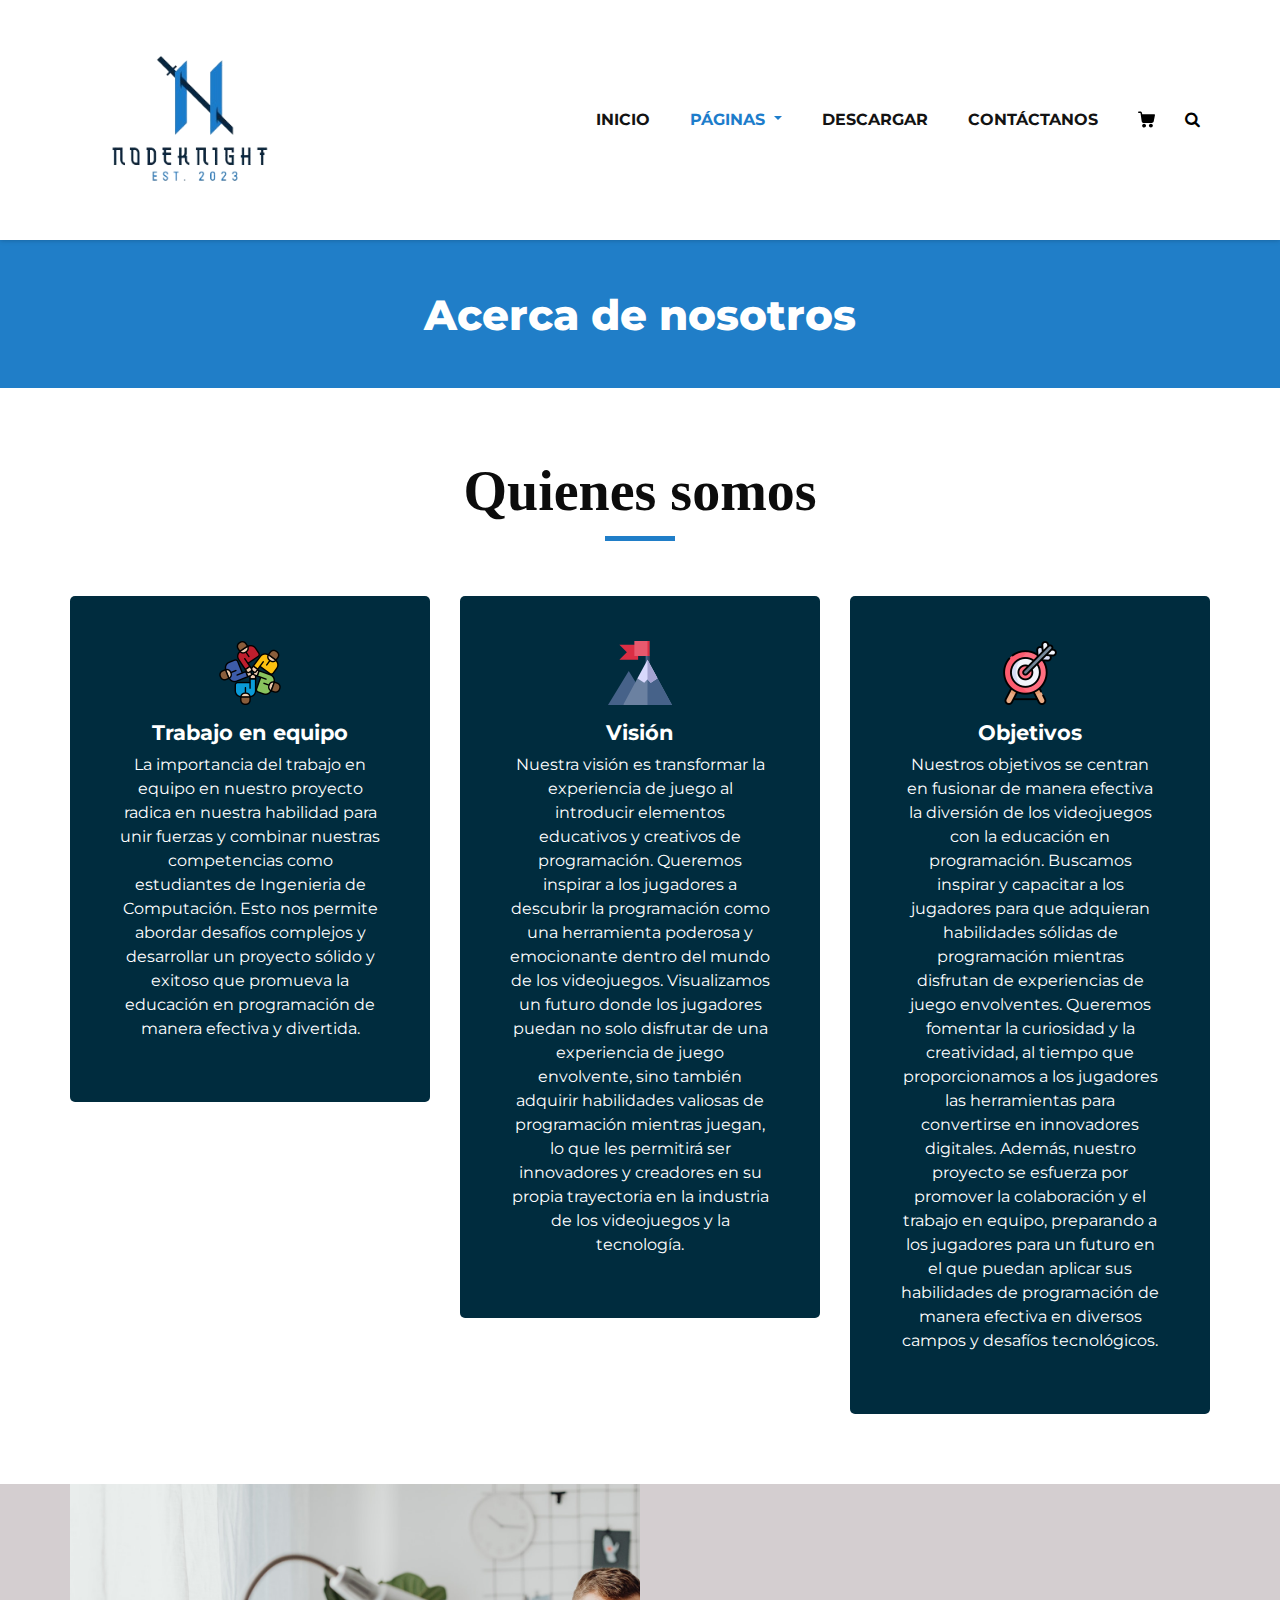
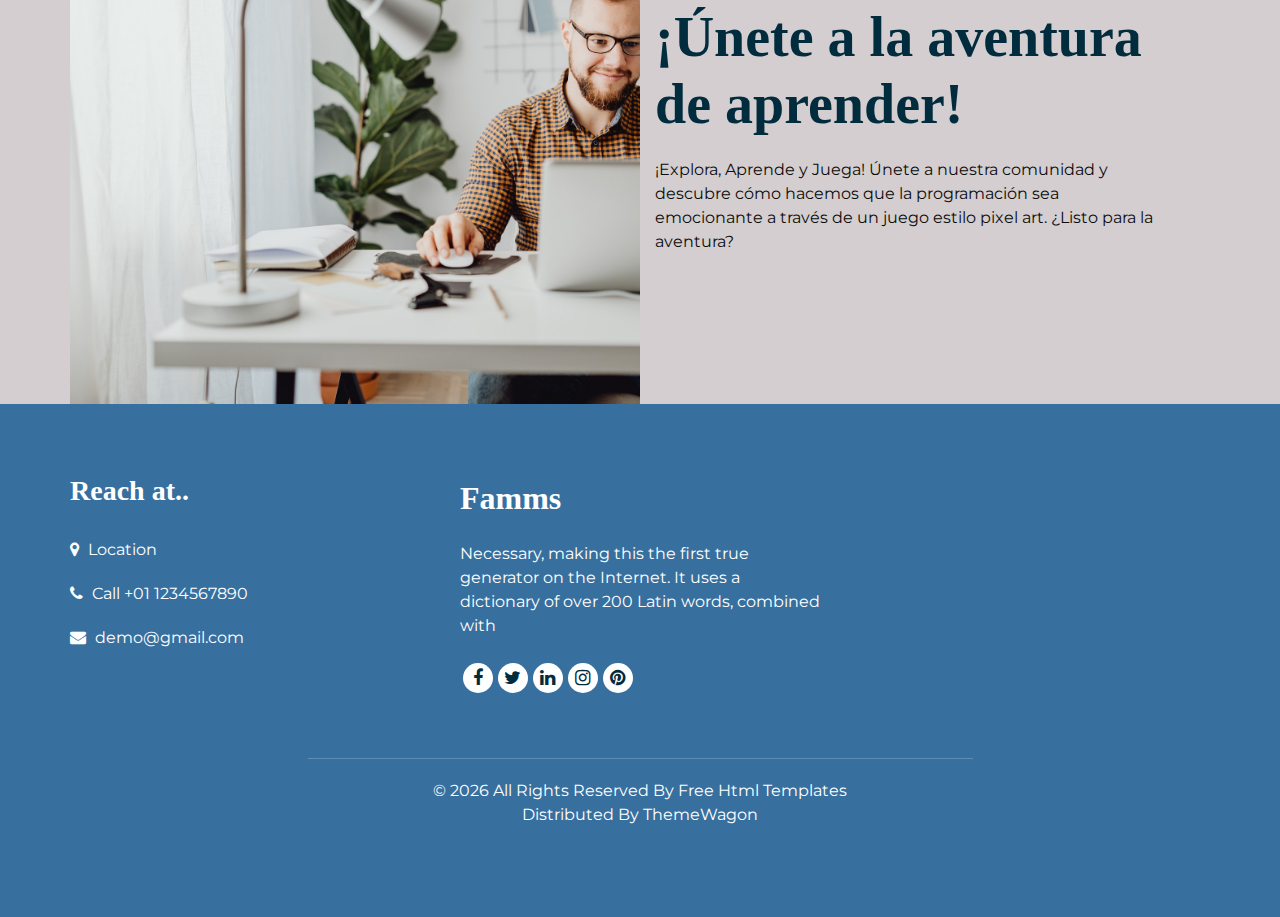
<file: WebSite/about.html>
<!DOCTYPE html>
<html>
   <head>
      <!-- Basic -->
      <meta charset="utf-8" />
      <meta http-equiv="X-UA-Compatible" content="IE=edge" />
      <!-- Mobile Metas -->
      <meta name="viewport" content="width=device-width, initial-scale=1, shrink-to-fit=no" />
      <!-- Site Metas -->
      <meta name="keywords" content="" />
      <meta name="description" content="" />
      <meta name="author" content="" />
      <link rel="shortcut icon" href="images/favicon.png" type="">
      <title>NodeKnight</title>
      <!-- bootstrap core css -->
      <link rel="stylesheet" type="text/css" href="css/bootstrap.css" />
      <!-- font awesome style -->
      <link href="css/font-awesome.min.css" rel="stylesheet" />
      <!-- Custom styles for this template -->
      <link href="css/style.css" rel="stylesheet" />
      <!-- responsive style -->
      <link href="css/responsive.css" rel="stylesheet" />
   </head>
   <body class="sub_page">
      <div class="hero_area">
         <!-- header section strats -->
         <header class="header_section">
            <div class="container">
               <nav class="navbar navbar-expand-lg custom_nav-container ">
                  <a class="navbar-brand" href="index.html"><img width="250" src="images/logo.png" alt="#" /></a>
                  <button class="navbar-toggler" type="button" data-toggle="collapse" data-target="#navbarSupportedContent" aria-controls="navbarSupportedContent" aria-expanded="false" aria-label="Toggle navigation">
                  <span class=""> </span>
                  </button>
                  <div class="collapse navbar-collapse" id="navbarSupportedContent">
                     <ul class="navbar-nav">
                        <li class="nav-item">
                           <a class="nav-link" href="index.html">Inicio <span class="sr-only">(current)</span></a>
                        </li>
                        <li class="nav-item dropdown active">
                           <a class="nav-link dropdown-toggle" href="#" data-toggle="dropdown" role="button" aria-haspopup="true" aria-expanded="true"> <span class="nav-label">Páginas <span class="caret"></span></a>
                           <ul class="dropdown-menu">
                              <li><a href="about.html">Acerca de</a></li>
                              <li><a href="testimonial.html">Staff</a></li>
                           </ul>
                        </li>
                        <li class="nav-item">
                           <a class="nav-link" href="product.html">Descargar</a>
                        </li>
                        <li class="nav-item">
                           <a class="nav-link" href="contact.html">Contáctanos</a>
                        </li>
                        <li class="nav-item">
                           <a class="nav-link" href="#">
                              <svg version="1.1" id="Capa_1" xmlns="http://www.w3.org/2000/svg" xmlns:xlink="http://www.w3.org/1999/xlink" x="0px" y="0px" viewBox="0 0 456.029 456.029" style="enable-background:new 0 0 456.029 456.029;" xml:space="preserve">
                                 <g>
                                    <g>
                                       <path d="M345.6,338.862c-29.184,0-53.248,23.552-53.248,53.248c0,29.184,23.552,53.248,53.248,53.248
                                          c29.184,0,53.248-23.552,53.248-53.248C398.336,362.926,374.784,338.862,345.6,338.862z" />
                                    </g>
                                 </g>
                                 <g>
                                    <g>
                                       <path d="M439.296,84.91c-1.024,0-2.56-0.512-4.096-0.512H112.64l-5.12-34.304C104.448,27.566,84.992,10.67,61.952,10.67H20.48
                                          C9.216,10.67,0,19.886,0,31.15c0,11.264,9.216,20.48,20.48,20.48h41.472c2.56,0,4.608,2.048,5.12,4.608l31.744,216.064
                                          c4.096,27.136,27.648,47.616,55.296,47.616h212.992c26.624,0,49.664-18.944,55.296-45.056l33.28-166.4
                                          C457.728,97.71,450.56,86.958,439.296,84.91z" />
                                    </g>
                                 </g>
                                 <g>
                                    <g>
                                       <path d="M215.04,389.55c-1.024-28.16-24.576-50.688-52.736-50.688c-29.696,1.536-52.224,26.112-51.2,55.296
                                          c1.024,28.16,24.064,50.688,52.224,50.688h1.024C193.536,443.31,216.576,418.734,215.04,389.55z" />
                                    </g>
                                 </g>
                                 <g>
                                 </g>
                                 <g>
                                 </g>
                                 <g>
                                 </g>
                                 <g>
                                 </g>
                                 <g>
                                 </g>
                                 <g>
                                 </g>
                                 <g>
                                 </g>
                                 <g>
                                 </g>
                                 <g>
                                 </g>
                                 <g>
                                 </g>
                                 <g>
                                 </g>
                                 <g>
                                 </g>
                                 <g>
                                 </g>
                                 <g>
                                 </g>
                                 <g>
                                 </g>
                              </svg>
                           </a>
                        </li>
                        <form class="form-inline">
                           <button class="btn  my-2 my-sm-0 nav_search-btn" type="submit">
                           <i class="fa fa-search" aria-hidden="true"></i>
                           </button>
                        </form>
                     </ul>
                  </div>
               </nav>
            </div>
         </header>
         <!-- end header section -->
      </div>
      <!-- inner page section -->
      <section class="inner_page_head">
         <div class="container_fuild">
            <div class="row">
               <div class="col-md-12">
                  <div class="full">
                     <h3>Acerca de nosotros</h3>
                  </div>
               </div>
            </div>
         </div>
      </section>
      <!-- end inner page section -->
      <!-- why section -->
      <section class="why_section layout_padding">
         <div class="container">
            <div class="heading_container heading_center">
               <h2>
                  Quienes somos
               </h2>
            </div>
            <div class="row">
               <div class="col-md-4">
                  <div class="box ">
                     <div class="img-box">
                        <img src="images/content1.png" alt="">
                     </div>
                     <div class="detail-box">
                        <h5>
                           Trabajo en equipo
                        </h5>
                        <p>
                           La importancia del trabajo en equipo en nuestro proyecto radica en nuestra habilidad para unir fuerzas y combinar nuestras competencias como estudiantes de Ingenieria de Computación. Esto nos permite abordar desafíos complejos y desarrollar un proyecto sólido y exitoso que promueva la educación en programación de manera efectiva y divertida.                     </div>
                  </div>
               </div>
               <div class="col-md-4">
                  <div class="box ">
                     <div class="img-box">
                        <img src="images/content2.png" alt="">
                     </div>
                     <div class="detail-box">
                        <h5>
                           Visión
                        </h5>
                        <p>
                           Nuestra visión es transformar la experiencia de juego al introducir elementos educativos y creativos de programación. Queremos inspirar a los jugadores a descubrir la programación como una herramienta poderosa y emocionante dentro del mundo de los videojuegos. Visualizamos un futuro donde los jugadores puedan no solo disfrutar de una experiencia de juego envolvente, sino también adquirir habilidades valiosas de programación mientras juegan, lo que les permitirá ser innovadores y creadores en su propia trayectoria en la industria de los videojuegos y la tecnología.
                        </p>
                     </div>
                  </div>
               </div>
               <div class="col-md-4">
                  <div class="box ">
                     <div class="img-box">
                        <img src="images/content3.png" alt="">
                     </div>
                     <div class="detail-box">
                        <h5>
                           Objetivos
                        </h5>
                        <p>
                           Nuestros objetivos se centran en fusionar de manera efectiva la diversión de los videojuegos con la educación en programación. Buscamos inspirar y capacitar a los jugadores para que adquieran habilidades sólidas de programación mientras disfrutan de experiencias de juego envolventes. Queremos fomentar la curiosidad y la creatividad, al tiempo que proporcionamos a los jugadores las herramientas para convertirse en innovadores digitales. Además, nuestro proyecto se esfuerza por promover la colaboración y el trabajo en equipo, preparando a los jugadores para un futuro en el que puedan aplicar sus habilidades de programación de manera efectiva en diversos campos y desafíos tecnológicos.
                        </p>
                     </div>
                  </div>
               </div>
            </div>
         </div>
      </section>
      <!-- end why section -->
      <!-- arrival section -->
      <section class="arrival_section">
         <div class="container">
            <div class="box">
               <div class="arrival_bg_box">
                  <img src="images/arrival-bg.jpg" alt="">
               </div>
               <div class="row">
                  <div class="col-md-6 ml-auto">
                     <div class="heading_container remove_line_bt">
                        <h2>
                           ¡Únete a la aventura de aprender!
                        </h2>
                     </div>
                     <p style="margin-top: 20px;margin-bottom: 30px;">
                        ¡Explora, Aprende y Juega! Únete a nuestra comunidad y descubre cómo hacemos que la programación sea emocionante a través de un juego estilo pixel art. ¿Listo para la aventura?
                     </p>
                     
                  </div>
               </div>
            </div>
         </div>
      </section>
      <!-- end arrival section -->
      <!-- footer section -->
      <footer class="footer_section">
         <div class="container">
            <div class="row">
               <div class="col-md-4 footer-col">
                  <div class="footer_contact">
                     <h4>
                        Reach at..
                     </h4>
                     <div class="contact_link_box">
                        <a href="">
                        <i class="fa fa-map-marker" aria-hidden="true"></i>
                        <span>
                        Location
                        </span>
                        </a>
                        <a href="">
                        <i class="fa fa-phone" aria-hidden="true"></i>
                        <span>
                        Call +01 1234567890
                        </span>
                        </a>
                        <a href="">
                        <i class="fa fa-envelope" aria-hidden="true"></i>
                        <span>
                        demo@gmail.com
                        </span>
                        </a>
                     </div>
                  </div>
               </div>
               <div class="col-md-4 footer-col">
                  <div class="footer_detail">
                     <a href="index.html" class="footer-logo">
                     Famms
                     </a>
                     <p>
                        Necessary, making this the first true generator on the Internet. It uses a dictionary of over 200 Latin words, combined with
                     </p>
                     <div class="footer_social">
                        <a href="">
                        <i class="fa fa-facebook" aria-hidden="true"></i>
                        </a>
                        <a href="">
                        <i class="fa fa-twitter" aria-hidden="true"></i>
                        </a>
                        <a href="">
                        <i class="fa fa-linkedin" aria-hidden="true"></i>
                        </a>
                        <a href="">
                        <i class="fa fa-instagram" aria-hidden="true"></i>
                        </a>
                        <a href="">
                        <i class="fa fa-pinterest" aria-hidden="true"></i>
                        </a>
                     </div>
                  </div>
               </div>
               <div class="col-md-4 footer-col">
                  <div class="map_container">
                     <div class="map">
                        <div id="googleMap"></div>
                     </div>
                  </div>
               </div>
            </div>
            <div class="footer-info">
               <div class="col-lg-7 mx-auto px-0">
                  <p>
                     &copy; <span id="displayYear"></span> All Rights Reserved By
                     <a href="https://html.design/">Free Html Templates</a><br>
         
                     Distributed By <a href="https://themewagon.com/" target="_blank">ThemeWagon</a>
                  </p>
               </div>
            </div>
         </div>
      </footer>
      <!-- footer section -->
      <!-- jQery -->
      <script src="js/jquery-3.4.1.min.js"></script>
      <!-- popper js -->
      <script src="js/popper.min.js"></script>
      <!-- bootstrap js -->
      <script src="js/bootstrap.js"></script>
      <!-- custom js -->
      <script src="js/custom.js"></script>
   </body>
</html>
</file>
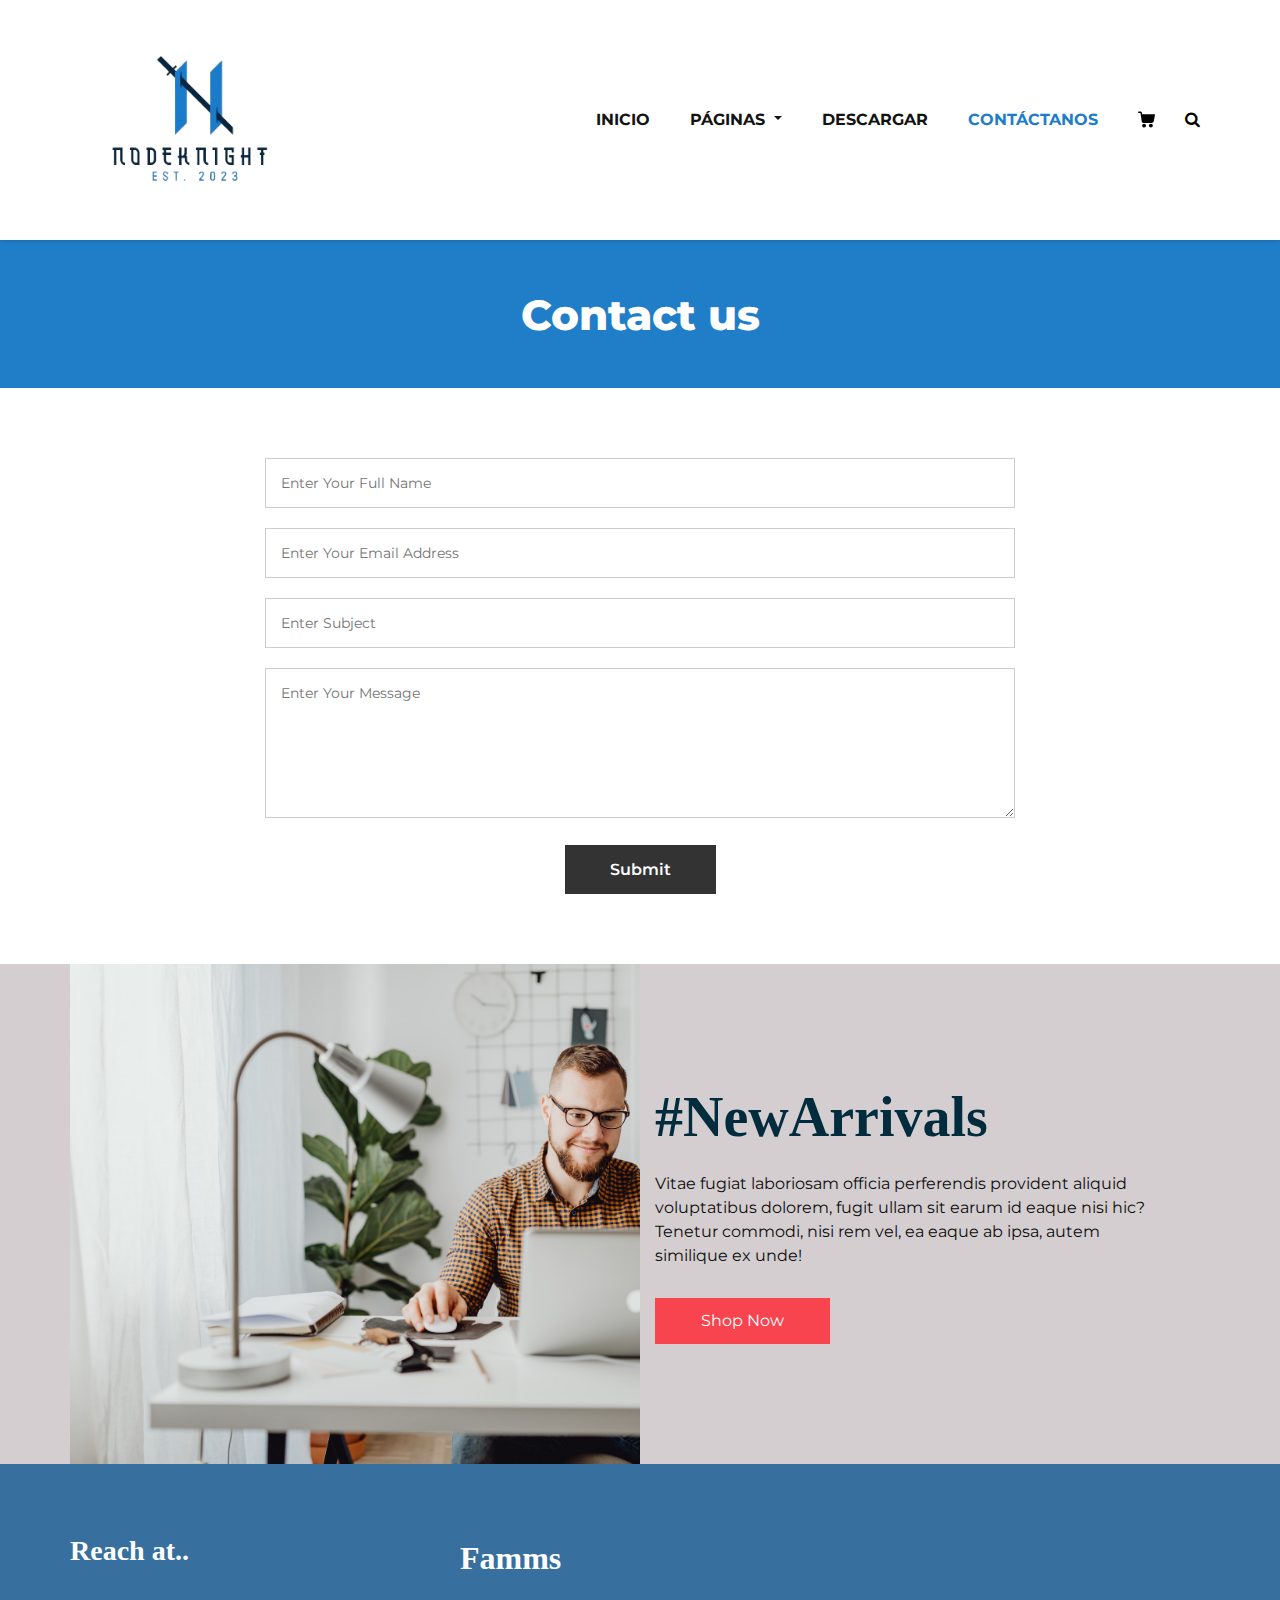
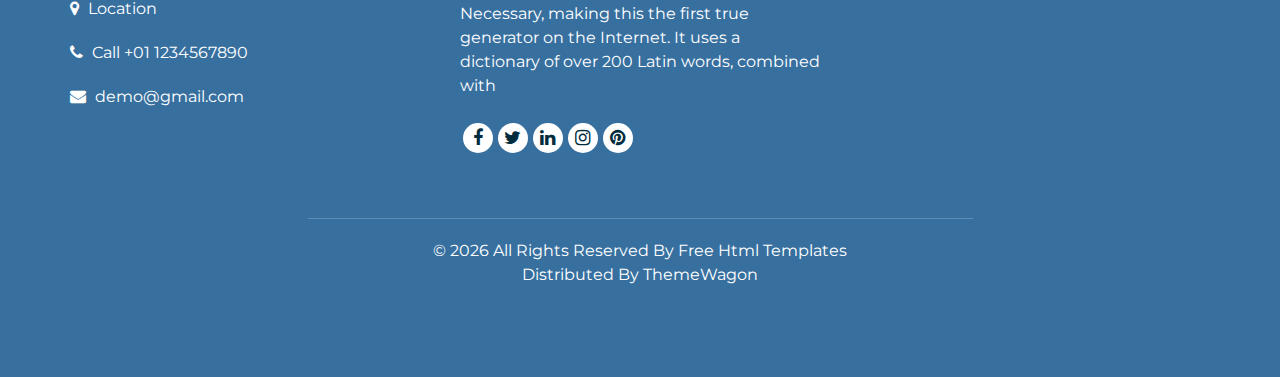
<file: WebSite/contact.html>
<!DOCTYPE html>
<html>
   <head>
      <!-- Basic -->
      <meta charset="utf-8" />
      <meta http-equiv="X-UA-Compatible" content="IE=edge" />
      <!-- Mobile Metas -->
      <meta name="viewport" content="width=device-width, initial-scale=1, shrink-to-fit=no" />
      <!-- Site Metas -->
      <meta name="keywords" content="" />
      <meta name="description" content="" />
      <meta name="author" content="" />
      <link rel="shortcut icon" href="images/favicon.png" type="">
      <title>NodeKnight</title>
      <!-- bootstrap core css -->
      <link rel="stylesheet" type="text/css" href="css/bootstrap.css" />
      <!-- font awesome style -->
      <link href="css/font-awesome.min.css" rel="stylesheet" />
      <!-- Custom styles for this template -->
      <link href="css/style.css" rel="stylesheet" />
      <!-- responsive style -->
      <link href="css/responsive.css" rel="stylesheet" />
   </head>
   <body class="sub_page">
      <div class="hero_area">
         <!-- header section strats -->
         <header class="header_section">

            <div class="container">
               <nav class="navbar navbar-expand-lg custom_nav-container ">
                  <a class="navbar-brand" href="index.html"><img width="250" src="images/logo.png" alt="#" /></a>
                  <button class="navbar-toggler" type="button" data-toggle="collapse" data-target="#navbarSupportedContent" aria-controls="navbarSupportedContent" aria-expanded="false" aria-label="Toggle navigation">
                  <span class=""> </span>
                  </button>
                  <div class="collapse navbar-collapse" id="navbarSupportedContent">
                     <ul class="navbar-nav">
                        <li class="nav-item">
                           <a class="nav-link" href="index.html">Inicio <span class="sr-only">(current)</span></a>
                        </li>
                        <li class="nav-item dropdown">
                           <a class="nav-link dropdown-toggle" href="#" data-toggle="dropdown" role="button" aria-haspopup="true" aria-expanded="true"> <span class="nav-label">Páginas <span class="caret"></span></a>
                           <ul class="dropdown-menu">
                              <li><a href="about.html">Acerca de</a></li>
                              <li><a href="testimonial.html">Testimonial</a></li>
                           </ul>
                        </li>
                        <li class="nav-item">
                           <a class="nav-link" href="product.html">Descargar</a>
                        </li>
                        <li class="nav-item active">
                           <a class="nav-link" href="contact.html">Contáctanos</a>
                        </li>
                        <li class="nav-item">
                           <a class="nav-link" href="#">
                              <svg version="1.1" id="Capa_1" xmlns="http://www.w3.org/2000/svg" xmlns:xlink="http://www.w3.org/1999/xlink" x="0px" y="0px" viewBox="0 0 456.029 456.029" style="enable-background:new 0 0 456.029 456.029;" xml:space="preserve">
                                 <g>
                                    <g>
                                       <path d="M345.6,338.862c-29.184,0-53.248,23.552-53.248,53.248c0,29.184,23.552,53.248,53.248,53.248
                                          c29.184,0,53.248-23.552,53.248-53.248C398.336,362.926,374.784,338.862,345.6,338.862z" />
                                    </g>
                                 </g>
                                 <g>
                                    <g>
                                       <path d="M439.296,84.91c-1.024,0-2.56-0.512-4.096-0.512H112.64l-5.12-34.304C104.448,27.566,84.992,10.67,61.952,10.67H20.48
                                          C9.216,10.67,0,19.886,0,31.15c0,11.264,9.216,20.48,20.48,20.48h41.472c2.56,0,4.608,2.048,5.12,4.608l31.744,216.064
                                          c4.096,27.136,27.648,47.616,55.296,47.616h212.992c26.624,0,49.664-18.944,55.296-45.056l33.28-166.4
                                          C457.728,97.71,450.56,86.958,439.296,84.91z" />
                                    </g>
                                 </g>
                                 <g>
                                    <g>
                                       <path d="M215.04,389.55c-1.024-28.16-24.576-50.688-52.736-50.688c-29.696,1.536-52.224,26.112-51.2,55.296
                                          c1.024,28.16,24.064,50.688,52.224,50.688h1.024C193.536,443.31,216.576,418.734,215.04,389.55z" />
                                    </g>
                                 </g>
                                 <g>
                                 </g>
                                 <g>
                                 </g>
                                 <g>
                                 </g>
                                 <g>
                                 </g>
                                 <g>
                                 </g>
                                 <g>
                                 </g>
                                 <g>
                                 </g>
                                 <g>
                                 </g>
                                 <g>
                                 </g>
                                 <g>
                                 </g>
                                 <g>
                                 </g>
                                 <g>
                                 </g>
                                 <g>
                                 </g>
                                 <g>
                                 </g>
                                 <g>
                                 </g>
                              </svg>
                           </a>
                        </li>
                        <form class="form-inline">
                           <button class="btn  my-2 my-sm-0 nav_search-btn" type="submit">
                           <i class="fa fa-search" aria-hidden="true"></i>
                           </button>
                        </form>
                     </ul>
                  </div>
               </nav>
            </div>
         </header>
         <!-- end header section -->
      </div>
      <!-- inner page section -->
      <section class="inner_page_head">
         <div class="container_fuild">
            <div class="row">
               <div class="col-md-12">
                  <div class="full">
                     <h3>Contact us</h3>
                  </div>
               </div>
            </div>
         </div>
      </section>
      <!-- end inner page section -->
      <!-- why section -->
      <section class="why_section layout_padding">
         <div class="container">
         
            <div class="row">
               <div class="col-lg-8 offset-lg-2">
                  <div class="full">
                     <form action="index.html">
                        <fieldset>
                           <input type="text" placeholder="Enter your full name" name="name" required />
                           <input type="email" placeholder="Enter your email address" name="email" required />
                           <input type="text" placeholder="Enter subject" name="subject" required />
                           <textarea placeholder="Enter your message" required></textarea>
                           <input type="submit" value="Submit" />
                        </fieldset>
                     </form>
                  </div>
               </div>
            </div>
         </div>
      </section>
      <!-- end why section -->
      <!-- arrival section -->
      <section class="arrival_section">
         <div class="container">
            <div class="box">
               <div class="arrival_bg_box">
                  <img src="images/arrival-bg.png" alt="">
               </div>
               <div class="row">
                  <div class="col-md-6 ml-auto">
                     <div class="heading_container remove_line_bt">
                        <h2>
                           #NewArrivals
                        </h2>
                     </div>
                     <p style="margin-top: 20px;margin-bottom: 30px;">
                        Vitae fugiat laboriosam officia perferendis provident aliquid voluptatibus dolorem, fugit ullam sit earum id eaque nisi hic? Tenetur commodi, nisi rem vel, ea eaque ab ipsa, autem similique ex unde!
                     </p>
                     <a href="">
                     Shop Now
                     </a>
                  </div>
               </div>
            </div>
         </div>
      </section>
      <!-- end arrival section -->
      <!-- footer section -->
      <footer class="footer_section">
         <div class="container">
            <div class="row">
               <div class="col-md-4 footer-col">
                  <div class="footer_contact">
                     <h4>
                        Reach at..
                     </h4>
                     <div class="contact_link_box">
                        <a href="">
                        <i class="fa fa-map-marker" aria-hidden="true"></i>
                        <span>
                        Location
                        </span>
                        </a>
                        <a href="">
                        <i class="fa fa-phone" aria-hidden="true"></i>
                        <span>
                        Call +01 1234567890
                        </span>
                        </a>
                        <a href="">
                        <i class="fa fa-envelope" aria-hidden="true"></i>
                        <span>
                        demo@gmail.com
                        </span>
                        </a>
                     </div>
                  </div>
               </div>
               <div class="col-md-4 footer-col">
                  <div class="footer_detail">
                     <a href="index.html" class="footer-logo">
                     Famms
                     </a>
                     <p>
                        Necessary, making this the first true generator on the Internet. It uses a dictionary of over 200 Latin words, combined with
                     </p>
                     <div class="footer_social">
                        <a href="">
                        <i class="fa fa-facebook" aria-hidden="true"></i>
                        </a>
                        <a href="">
                        <i class="fa fa-twitter" aria-hidden="true"></i>
                        </a>
                        <a href="">
                        <i class="fa fa-linkedin" aria-hidden="true"></i>
                        </a>
                        <a href="">
                        <i class="fa fa-instagram" aria-hidden="true"></i>
                        </a>
                        <a href="">
                        <i class="fa fa-pinterest" aria-hidden="true"></i>
                        </a>
                     </div>
                  </div>
               </div>
               <div class="col-md-4 footer-col">
                  <div class="map_container">
                     <div class="map">
                        <div id="googleMap"></div>
                     </div>
                  </div>
               </div>
            </div>
            <div class="footer-info">
               <div class="col-lg-7 mx-auto px-0">
                  <p>
                     &copy; <span id="displayYear"></span> All Rights Reserved By
                     <a href="https://html.design/">Free Html Templates</a><br>
         
                     Distributed By <a href="https://themewagon.com/" target="_blank">ThemeWagon</a>
                  </p>
               </div>
            </div>
         </div>
      </footer>
      <!-- footer section -->
      <!-- jQery -->
      <script src="js/jquery-3.4.1.min.js"></script>
      <!-- popper js -->
      <script src="js/popper.min.js"></script>
      <!-- bootstrap js -->
      <script src="js/bootstrap.js"></script>
      <!-- custom js -->
      <script src="js/custom.js"></script>
   </body>
</html>
</file>
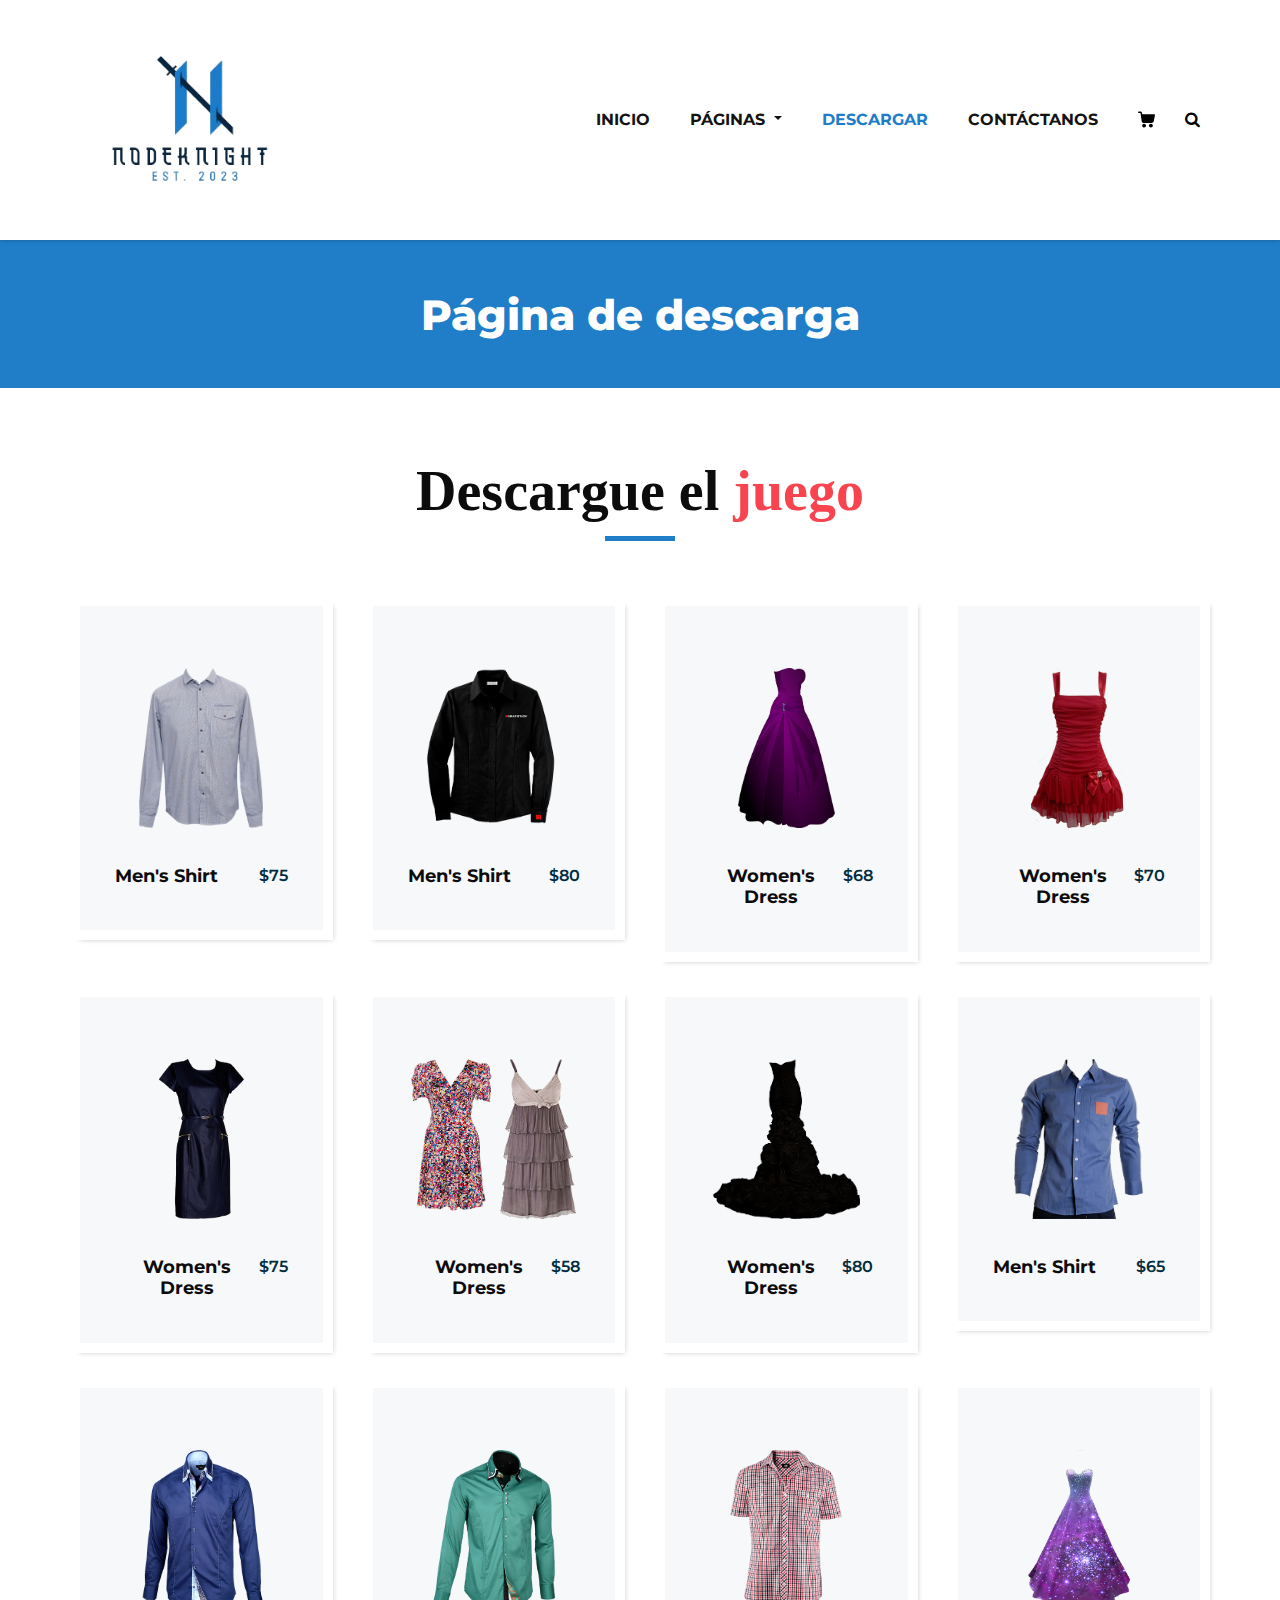
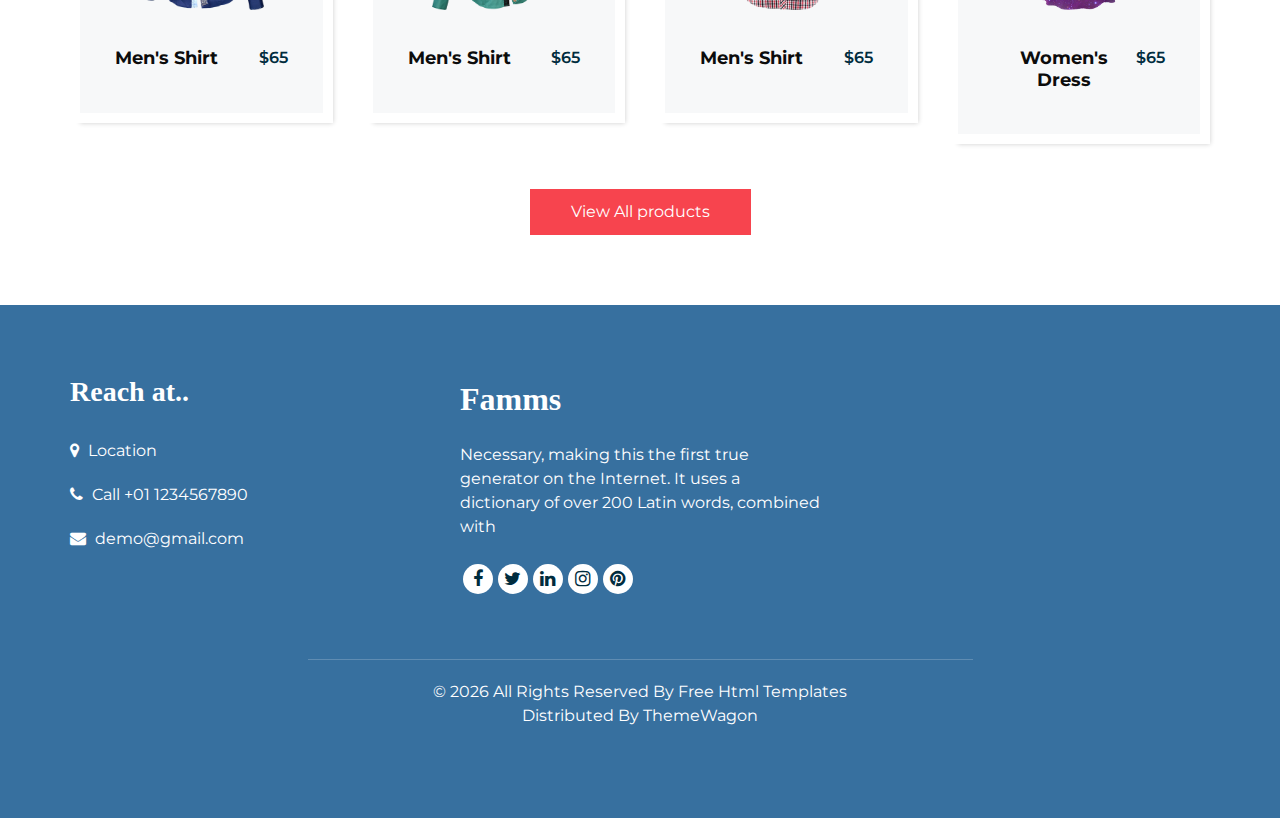
<file: WebSite/product.html>
<!DOCTYPE html>
<html>
   <head>
      <!-- Basic -->
      <meta charset="utf-8" />
      <meta http-equiv="X-UA-Compatible" content="IE=edge" />
      <!-- Mobile Metas -->
      <meta name="viewport" content="width=device-width, initial-scale=1, shrink-to-fit=no" />
      <!-- Site Metas -->
      <meta name="keywords" content="" />
      <meta name="description" content="" />
      <meta name="author" content="" />
      <link rel="shortcut icon" href="images/favicon.png" type="">
      <title>NodeKnight</title>
      <!-- bootstrap core css -->
      <link rel="stylesheet" type="text/css" href="css/bootstrap.css" />
      <!-- font awesome style -->
      <link href="css/font-awesome.min.css" rel="stylesheet" />
      <!-- Custom styles for this template -->
      <link href="css/style.css" rel="stylesheet" />
      <!-- responsive style -->
      <link href="css/responsive.css" rel="stylesheet" />
   </head>
   <body class="sub_page">
      <div class="hero_area">
         <!-- header section strats -->
         <header class="header_section">
            <div class="container">
               <nav class="navbar navbar-expand-lg custom_nav-container ">
                  <a class="navbar-brand" href="index.html"><img width="250" src="images/logo.png" alt="#" /></a>
                  <button class="navbar-toggler" type="button" data-toggle="collapse" data-target="#navbarSupportedContent" aria-controls="navbarSupportedContent" aria-expanded="false" aria-label="Toggle navigation">
                  <span class=""> </span>
                  </button>
                  <div class="collapse navbar-collapse" id="navbarSupportedContent">
                     <ul class="navbar-nav">
                        <li class="nav-item">
                           <a class="nav-link" href="index.html">Inicio <span class="sr-only">(current)</span></a>
                        </li>
                        <li class="nav-item dropdown">
                           <a class="nav-link dropdown-toggle" href="#" data-toggle="dropdown" role="button" aria-haspopup="true" aria-expanded="true"> <span class="nav-label">Páginas <span class="caret"></span></a>
                           <ul class="dropdown-menu">
                              <li><a href="about.html">Acerca de</a></li>
                              <li><a href="testimonial.html">Testimonial</a></li>
                           </ul>
                        </li>
                        <li class="nav-item active">
                           <a class="nav-link" href="product.html">Descargar</a>
                        </li>
                        <li class="nav-item">
                           <a class="nav-link" href="contact.html">Contáctanos</a>
                        </li>
                        <li class="nav-item">
                           <a class="nav-link" href="#">
                              <svg version="1.1" id="Capa_1" xmlns="http://www.w3.org/2000/svg" xmlns:xlink="http://www.w3.org/1999/xlink" x="0px" y="0px" viewBox="0 0 456.029 456.029" style="enable-background:new 0 0 456.029 456.029;" xml:space="preserve">
                                 <g>
                                    <g>
                                       <path d="M345.6,338.862c-29.184,0-53.248,23.552-53.248,53.248c0,29.184,23.552,53.248,53.248,53.248
                                          c29.184,0,53.248-23.552,53.248-53.248C398.336,362.926,374.784,338.862,345.6,338.862z" />
                                    </g>
                                 </g>
                                 <g>
                                    <g>
                                       <path d="M439.296,84.91c-1.024,0-2.56-0.512-4.096-0.512H112.64l-5.12-34.304C104.448,27.566,84.992,10.67,61.952,10.67H20.48
                                          C9.216,10.67,0,19.886,0,31.15c0,11.264,9.216,20.48,20.48,20.48h41.472c2.56,0,4.608,2.048,5.12,4.608l31.744,216.064
                                          c4.096,27.136,27.648,47.616,55.296,47.616h212.992c26.624,0,49.664-18.944,55.296-45.056l33.28-166.4
                                          C457.728,97.71,450.56,86.958,439.296,84.91z" />
                                    </g>
                                 </g>
                                 <g>
                                    <g>
                                       <path d="M215.04,389.55c-1.024-28.16-24.576-50.688-52.736-50.688c-29.696,1.536-52.224,26.112-51.2,55.296
                                          c1.024,28.16,24.064,50.688,52.224,50.688h1.024C193.536,443.31,216.576,418.734,215.04,389.55z" />
                                    </g>
                                 </g>
                                 <g>
                                 </g>
                                 <g>
                                 </g>
                                 <g>
                                 </g>
                                 <g>
                                 </g>
                                 <g>
                                 </g>
                                 <g>
                                 </g>
                                 <g>
                                 </g>
                                 <g>
                                 </g>
                                 <g>
                                 </g>
                                 <g>
                                 </g>
                                 <g>
                                 </g>
                                 <g>
                                 </g>
                                 <g>
                                 </g>
                                 <g>
                                 </g>
                                 <g>
                                 </g>
                              </svg>
                           </a>
                        </li>
                        <form class="form-inline">
                           <button class="btn  my-2 my-sm-0 nav_search-btn" type="submit">
                           <i class="fa fa-search" aria-hidden="true"></i>
                           </button>
                        </form>
                     </ul>
                  </div>
               </nav>
            </div>
         </header>
         <!-- end header section -->
      </div>
      <!-- inner page section -->
      <section class="inner_page_head">
         <div class="container_fuild">
            <div class="row">
               <div class="col-md-12">
                  <div class="full">
                     <h3>Página de descarga</h3>
                  </div>
               </div>
            </div>
         </div>
      </section>
      <!-- end inner page section -->
      <!-- product section -->
      <section class="product_section layout_padding">
         <div class="container">
            <div class="heading_container heading_center">
               <h2>
                  Descargue el <span>juego</span>
               </h2>
            </div>
            <div class="row">
               <div class="col-sm-6 col-md-4 col-lg-3">
                  <div class="box">
                     <div class="option_container">
                        <div class="options">
                           <a href="" class="option1">
                           Men's Shirt
                           </a>
                           <a href="" class="option2">
                           Buy Now
                           </a>
                        </div>
                     </div>
                     <div class="img-box">
                        <img src="images/p1.png" alt="">
                     </div>
                     <div class="detail-box">
                        <h5>
                           Men's Shirt
                        </h5>
                        <h6>
                           $75
                        </h6>
                     </div>
                  </div>
               </div>
               <div class="col-sm-6 col-md-4 col-lg-3">
                  <div class="box">
                     <div class="option_container">
                        <div class="options">
                           <a href="" class="option1">
                           Add To Cart
                           </a>
                           <a href="" class="option2">
                           Buy Now
                           </a>
                        </div>
                     </div>
                     <div class="img-box">
                        <img src="images/p2.png" alt="">
                     </div>
                     <div class="detail-box">
                        <h5>
                           Men's Shirt
                        </h5>
                        <h6>
                           $80
                        </h6>
                     </div>
                  </div>
               </div>
               <div class="col-sm-6 col-md-4 col-lg-3">
                  <div class="box">
                     <div class="option_container">
                        <div class="options">
                           <a href="" class="option1">
                           Add To Cart
                           </a>
                           <a href="" class="option2">
                           Buy Now
                           </a>
                        </div>
                     </div>
                     <div class="img-box">
                        <img src="images/p3.png" alt="">
                     </div>
                     <div class="detail-box">
                        <h5>
                           Women's Dress
                        </h5>
                        <h6>
                           $68
                        </h6>
                     </div>
                  </div>
               </div>
               <div class="col-sm-6 col-md-4 col-lg-3">
                  <div class="box">
                     <div class="option_container">
                        <div class="options">
                           <a href="" class="option1">
                           Add To Cart
                           </a>
                           <a href="" class="option2">
                           Buy Now
                           </a>
                        </div>
                     </div>
                     <div class="img-box">
                        <img src="images/p4.png" alt="">
                     </div>
                     <div class="detail-box">
                        <h5>
                           Women's Dress
                        </h5>
                        <h6>
                           $70
                        </h6>
                     </div>
                  </div>
               </div>
               <div class="col-sm-6 col-md-4 col-lg-3">
                  <div class="box">
                     <div class="option_container">
                        <div class="options">
                           <a href="" class="option1">
                           Add To Cart
                           </a>
                           <a href="" class="option2">
                           Buy Now
                           </a>
                        </div>
                     </div>
                     <div class="img-box">
                        <img src="images/p5.png" alt="">
                     </div>
                     <div class="detail-box">
                        <h5>
                           Women's Dress
                        </h5>
                        <h6>
                           $75
                        </h6>
                     </div>
                  </div>
               </div>
               <div class="col-sm-6 col-md-4 col-lg-3">
                  <div class="box">
                     <div class="option_container">
                        <div class="options">
                           <a href="" class="option1">
                           Add To Cart
                           </a>
                           <a href="" class="option2">
                           Buy Now
                           </a>
                        </div>
                     </div>
                     <div class="img-box">
                        <img src="images/p6.png" alt="">
                     </div>
                     <div class="detail-box">
                        <h5>
                           Women's Dress
                        </h5>
                        <h6>
                           $58
                        </h6>
                     </div>
                  </div>
               </div>
               <div class="col-sm-6 col-md-4 col-lg-3">
                  <div class="box">
                     <div class="option_container">
                        <div class="options">
                           <a href="" class="option1">
                           Add To Cart
                           </a>
                           <a href="" class="option2">
                           Buy Now
                           </a>
                        </div>
                     </div>
                     <div class="img-box">
                        <img src="images/p7.png" alt="">
                     </div>
                     <div class="detail-box">
                        <h5>
                           Women's Dress
                        </h5>
                        <h6>
                           $80
                        </h6>
                     </div>
                  </div>
               </div>
               <div class="col-sm-6 col-md-4 col-lg-3">
                  <div class="box">
                     <div class="option_container">
                        <div class="options">
                           <a href="" class="option1">
                           Add To Cart
                           </a>
                           <a href="" class="option2">
                           Buy Now
                           </a>
                        </div>
                     </div>
                     <div class="img-box">
                        <img src="images/p8.png" alt="">
                     </div>
                     <div class="detail-box">
                        <h5>
                           Men's Shirt
                        </h5>
                        <h6>
                           $65
                        </h6>
                     </div>
                  </div>
               </div>
               <div class="col-sm-6 col-md-4 col-lg-3">
                  <div class="box">
                     <div class="option_container">
                        <div class="options">
                           <a href="" class="option1">
                           Add To Cart
                           </a>
                           <a href="" class="option2">
                           Buy Now
                           </a>
                        </div>
                     </div>
                     <div class="img-box">
                        <img src="images/p9.png" alt="">
                     </div>
                     <div class="detail-box">
                        <h5>
                           Men's Shirt
                        </h5>
                        <h6>
                           $65
                        </h6>
                     </div>
                  </div>
               </div>
               <div class="col-sm-6 col-md-4 col-lg-3">
                  <div class="box">
                     <div class="option_container">
                        <div class="options">
                           <a href="" class="option1">
                           Add To Cart
                           </a>
                           <a href="" class="option2">
                           Buy Now
                           </a>
                        </div>
                     </div>
                     <div class="img-box">
                        <img src="images/p10.png" alt="">
                     </div>
                     <div class="detail-box">
                        <h5>
                           Men's Shirt
                        </h5>
                        <h6>
                           $65
                        </h6>
                     </div>
                  </div>
               </div>
               <div class="col-sm-6 col-md-4 col-lg-3">
                  <div class="box">
                     <div class="option_container">
                        <div class="options">
                           <a href="" class="option1">
                           Add To Cart
                           </a>
                           <a href="" class="option2">
                           Buy Now
                           </a>
                        </div>
                     </div>
                     <div class="img-box">
                        <img src="images/p11.png" alt="">
                     </div>
                     <div class="detail-box">
                        <h5>
                           Men's Shirt
                        </h5>
                        <h6>
                           $65
                        </h6>
                     </div>
                  </div>
               </div>
               <div class="col-sm-6 col-md-4 col-lg-3">
                  <div class="box">
                     <div class="option_container">
                        <div class="options">
                           <a href="" class="option1">
                           Add To Cart
                           </a>
                           <a href="" class="option2">
                           Buy Now
                           </a>
                        </div>
                     </div>
                     <div class="img-box">
                        <img src="images/p12.png" alt="">
                     </div>
                     <div class="detail-box">
                        <h5>
                           Women's Dress
                        </h5>
                        <h6>
                           $65
                        </h6>
                     </div>
                  </div>
               </div>
            </div>
            <div class="btn-box">
               <a href="">
               View All products
               </a>
            </div>
         </div>
      </section>
      <!-- end product section -->
      <!-- footer section -->
      <footer class="footer_section">
         <div class="container">
            <div class="row">
               <div class="col-md-4 footer-col">
                  <div class="footer_contact">
                     <h4>
                        Reach at..
                     </h4>
                     <div class="contact_link_box">
                        <a href="">
                        <i class="fa fa-map-marker" aria-hidden="true"></i>
                        <span>
                        Location
                        </span>
                        </a>
                        <a href="">
                        <i class="fa fa-phone" aria-hidden="true"></i>
                        <span>
                        Call +01 1234567890
                        </span>
                        </a>
                        <a href="">
                        <i class="fa fa-envelope" aria-hidden="true"></i>
                        <span>
                        demo@gmail.com
                        </span>
                        </a>
                     </div>
                  </div>
               </div>
               <div class="col-md-4 footer-col">
                  <div class="footer_detail">
                     <a href="index.html" class="footer-logo">
                     Famms
                     </a>
                     <p>
                        Necessary, making this the first true generator on the Internet. It uses a dictionary of over 200 Latin words, combined with
                     </p>
                     <div class="footer_social">
                        <a href="">
                        <i class="fa fa-facebook" aria-hidden="true"></i>
                        </a>
                        <a href="">
                        <i class="fa fa-twitter" aria-hidden="true"></i>
                        </a>
                        <a href="">
                        <i class="fa fa-linkedin" aria-hidden="true"></i>
                        </a>
                        <a href="">
                        <i class="fa fa-instagram" aria-hidden="true"></i>
                        </a>
                        <a href="">
                        <i class="fa fa-pinterest" aria-hidden="true"></i>
                        </a>
                     </div>
                  </div>
               </div>
               <div class="col-md-4 footer-col">
                  <div class="map_container">
                     <div class="map">
                        <div id="googleMap"></div>
                     </div>
                  </div>
               </div>
            </div>
            <div class="footer-info">
               <div class="col-lg-7 mx-auto px-0">
                  <p>
                     &copy; <span id="displayYear"></span> All Rights Reserved By
                     <a href="https://html.design/">Free Html Templates</a><br>
         
                     Distributed By <a href="https://themewagon.com/" target="_blank">ThemeWagon</a>
                  </p>
               </div>
            </div>
         </div>
      </footer>
      <!-- footer section -->
      <!-- jQery -->
      <script src="js/jquery-3.4.1.min.js"></script>
      <!-- popper js -->
      <script src="js/popper.min.js"></script>
      <!-- bootstrap js -->
      <script src="js/bootstrap.js"></script>
      <!-- custom js -->
      <script src="js/custom.js"></script>
   </body>
</html>
</file>
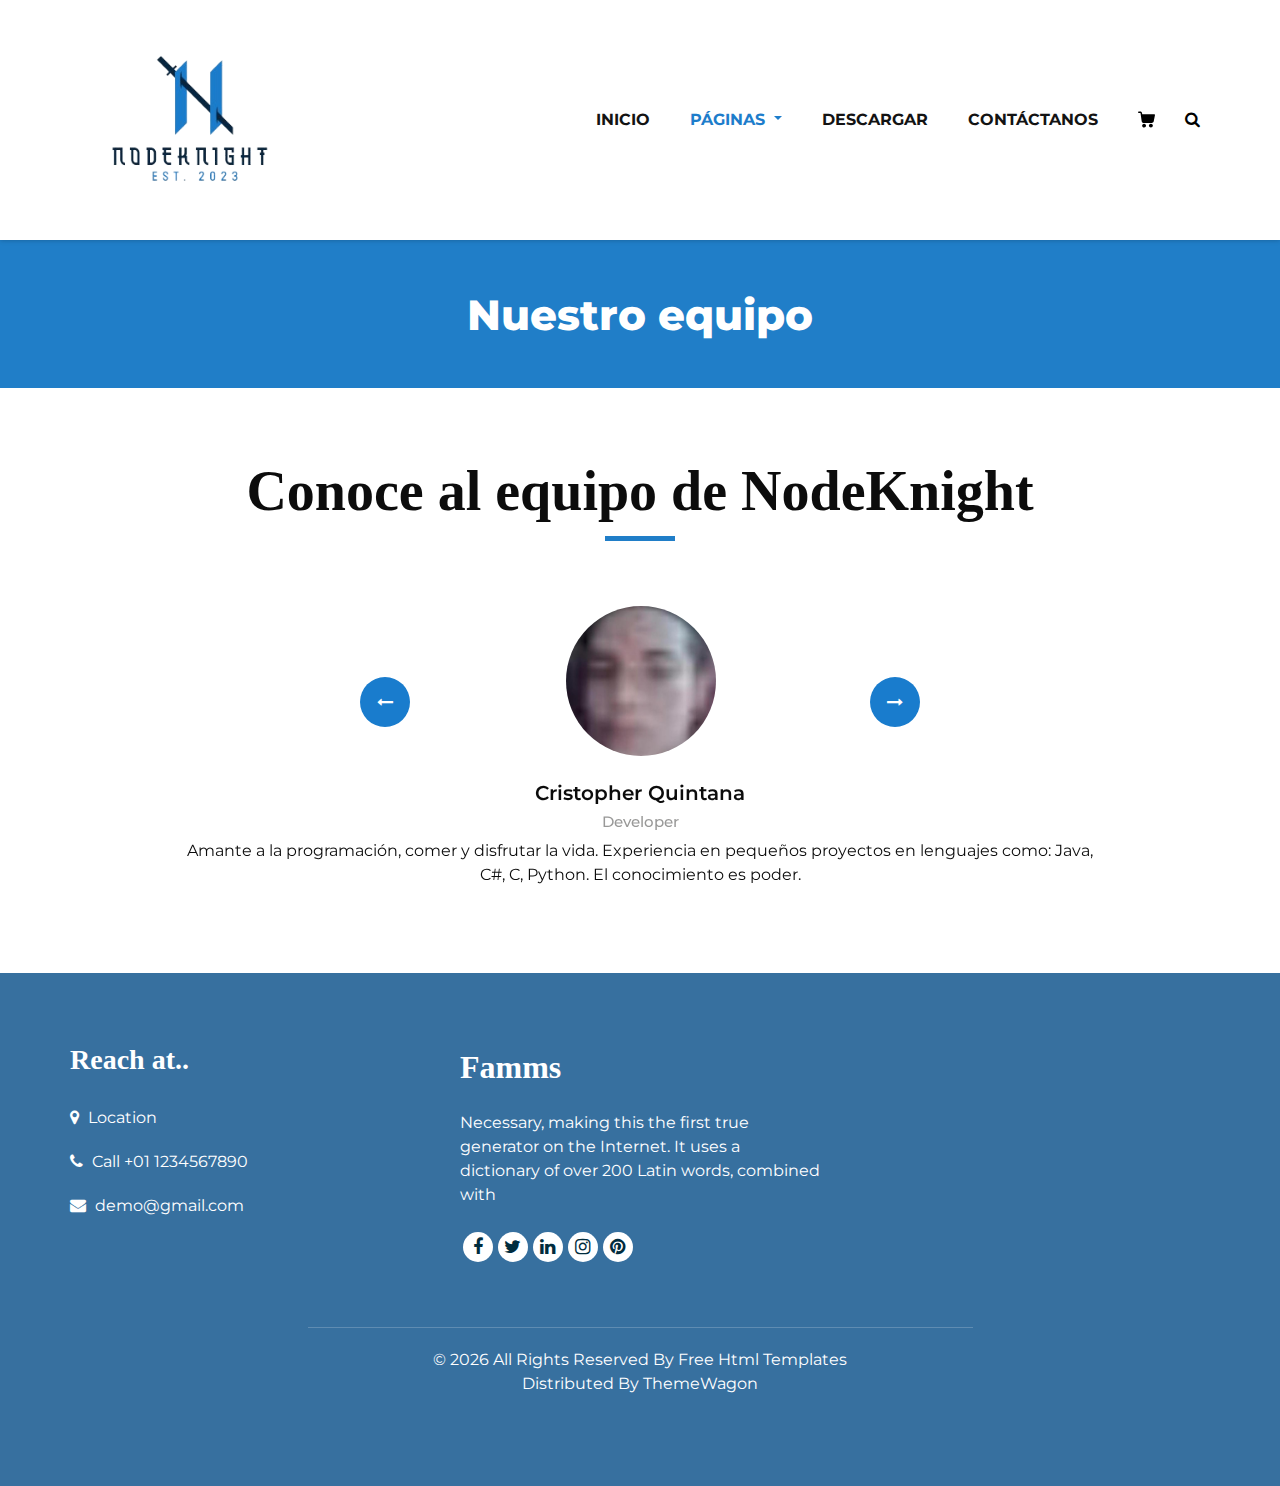
<file: WebSite/testimonial.html>
<!DOCTYPE html>
<html>
   <head>
      <!-- Basic -->
      <meta charset="utf-8" />
      <meta http-equiv="X-UA-Compatible" content="IE=edge" />
      <!-- Mobile Metas -->
      <meta name="viewport" content="width=device-width, initial-scale=1, shrink-to-fit=no" />
      <!-- Site Metas -->
      <meta name="keywords" content="" />
      <meta name="description" content="" />
      <meta name="author" content="" />
      <link rel="shortcut icon" href="images/favicon.png" type="">
      <title>NodeKnight</title>
      <!-- bootstrap core css -->
      <link rel="stylesheet" type="text/css" href="css/bootstrap.css" />
      <!-- font awesome style -->
      <link href="css/font-awesome.min.css" rel="stylesheet" />
      <!-- Custom styles for this template -->
      <link href="css/style.css" rel="stylesheet" />
      <!-- responsive style -->
      <link href="css/responsive.css" rel="stylesheet" />
   </head>
   <body class="sub_page">
      <div class="hero_area">
         <!-- header section strats -->
         <header class="header_section">
            <div class="container">
               <nav class="navbar navbar-expand-lg custom_nav-container ">
                  <a class="navbar-brand" href="index.html"><img width="250" src="images/logo.png" alt="#" /></a>
                  <button class="navbar-toggler" type="button" data-toggle="collapse" data-target="#navbarSupportedContent" aria-controls="navbarSupportedContent" aria-expanded="false" aria-label="Toggle navigation">
                  <span class=""> </span>
                  </button>
                  <div class="collapse navbar-collapse" id="navbarSupportedContent">
                     <ul class="navbar-nav">
                        <li class="nav-item">
                           <a class="nav-link" href="index.html">Inicio <span class="sr-only">(current)</span></a>
                        </li>
                        <li class="nav-item dropdown active">
                           <a class="nav-link dropdown-toggle" href="#" data-toggle="dropdown" role="button" aria-haspopup="true" aria-expanded="true"> <span class="nav-label">Páginas <span class="caret"></span></a>
                           <ul class="dropdown-menu">
                              <li><a href="about.html">About</a></li>
                              <li><a href="testimonial.html">Staff</a></li>
                           </ul>
                        </li>
                        <li class="nav-item">
                           <a class="nav-link" href="product.html">Descargar</a>
                        </li>
                        
                        <li class="nav-item">
                           <a class="nav-link" href="contact.html">Contáctanos</a>
                        </li>
                        <li class="nav-item">
                           <a class="nav-link" href="#">
                              <svg version="1.1" id="Capa_1" xmlns="http://www.w3.org/2000/svg" xmlns:xlink="http://www.w3.org/1999/xlink" x="0px" y="0px" viewBox="0 0 456.029 456.029" style="enable-background:new 0 0 456.029 456.029;" xml:space="preserve">
                                 <g>
                                    <g>
                                       <path d="M345.6,338.862c-29.184,0-53.248,23.552-53.248,53.248c0,29.184,23.552,53.248,53.248,53.248
                                          c29.184,0,53.248-23.552,53.248-53.248C398.336,362.926,374.784,338.862,345.6,338.862z" />
                                    </g>
                                 </g>
                                 <g>
                                    <g>
                                       <path d="M439.296,84.91c-1.024,0-2.56-0.512-4.096-0.512H112.64l-5.12-34.304C104.448,27.566,84.992,10.67,61.952,10.67H20.48
                                          C9.216,10.67,0,19.886,0,31.15c0,11.264,9.216,20.48,20.48,20.48h41.472c2.56,0,4.608,2.048,5.12,4.608l31.744,216.064
                                          c4.096,27.136,27.648,47.616,55.296,47.616h212.992c26.624,0,49.664-18.944,55.296-45.056l33.28-166.4
                                          C457.728,97.71,450.56,86.958,439.296,84.91z" />
                                    </g>
                                 </g>
                                 <g>
                                    <g>
                                       <path d="M215.04,389.55c-1.024-28.16-24.576-50.688-52.736-50.688c-29.696,1.536-52.224,26.112-51.2,55.296
                                          c1.024,28.16,24.064,50.688,52.224,50.688h1.024C193.536,443.31,216.576,418.734,215.04,389.55z" />
                                    </g>
                                 </g>
                                 <g>
                                 </g>
                                 <g>
                                 </g>
                                 <g>
                                 </g>
                                 <g>
                                 </g>
                                 <g>
                                 </g>
                                 <g>
                                 </g>
                                 <g>
                                 </g>
                                 <g>
                                 </g>
                                 <g>
                                 </g>
                                 <g>
                                 </g>
                                 <g>
                                 </g>
                                 <g>
                                 </g>
                                 <g>
                                 </g>
                                 <g>
                                 </g>
                                 <g>
                                 </g>
                              </svg>
                           </a>
                        </li>
                        <form class="form-inline">
                           <button class="btn  my-2 my-sm-0 nav_search-btn" type="submit">
                           <i class="fa fa-search" aria-hidden="true"></i>
                           </button>
                        </form>
                     </ul>
                  </div>
               </nav>
            </div>
         </header>
         <!-- end header section -->
      </div>
      <!-- inner page section -->
      <section class="inner_page_head">
         <div class="container_fuild">
            <div class="row">
               <div class="col-md-12">
                  <div class="full">
                     <h3>Nuestro equipo</h3>
                  </div>
               </div>
            </div>
         </div>
      </section>
      <!-- end inner page section -->
      <!-- client section -->
      <section class="client_section layout_padding">
         <div class="container">
            <div class="heading_container heading_center">
               <h2>
                  Conoce al equipo de NodeKnight
               </h2>
            </div>
            <div id="carouselExample3Controls" class="carousel slide" data-ride="carousel">
               <div class="carousel-inner">
                  <div class="carousel-item active">
                     <div class="box col-lg-10 mx-auto">
                        <div class="img_container">
                           <div class="img-box">
                              <div class="img_box-inner">
                                 <img src="images/Cris.jpeg" alt="">
                              </div>
                           </div>
                        </div>
                        <div class="detail-box">
                           <h5>
                              Cristopher Quintana
                           </h5>
                           <h6>
                              Developer
                           </h6>
                           <p>
                              Amante a la programación, comer y disfrutar la vida. Experiencia en pequeños proyectos en lenguajes como:
                              Java, C#, C, Python. El conocimiento es poder.                        
                           </p>
                        </div>
                     </div>
                  </div>
                  <div class="carousel-item">
                     <div class="box col-lg-10 mx-auto">
                        <div class="img_container">
                           <div class="img-box">
                              <div class="img_box-inner">
                                 <img src="images/Chofi.jpeg" alt="">
                              </div>
                           </div>
                        </div>
                        <div class="detail-box">
                           <h5>
                              Josué Ruiz (Chofi)
                           </h5>
                           <h6>
                              Developer
                           </h6>
                           <p>
                              Amante de la comida, la musica y el anime. Dominio medio en lenguajes como C#, Java y C++
                              ¡PECHURINA CON PAPA 🍖🍖🍖!                           </p>
                        </div>
                     </div>
                  </div>
                  <div class="carousel-item">
                     <div class="box col-lg-10 mx-auto">
                        <div class="img_container">
                           <div class="img-box">
                              <div class="img_box-inner">
                                 <img src="images/client.jpg" alt="">
                              </div>
                           </div>
                        </div>
                        <div class="detail-box">
                           <h5>
                              Eliezer Tinoco (Tinaco)
                           </h5>
                           <h6>
                              Diseñador
                           </h6>
                           <p>
                              I'm Tinaco #1 del sol, futuro Hans Zimmer y soy puro front end, list para hacer una página con un login
                           </p>
                        </div>
                        
                     </div>
                  </div>
                  <div class="carousel-item">
                     <div class="box col-lg-10 mx-auto">
                        <div class="img_container">
                           <div class="img-box">
                              <div class="img_box-inner">
                                 <img src="images/client.jpg" alt="">
                              </div>
                           </div>
                        </div>
                        <div class="detail-box">
                           <h5>
                              Eymi Vásquez
                           </h5>
                           <h6>
                              Diseñadora
                           </h6>
                           <p>
                              El anime es una de mis pasiones, no soy un experto en programación pero disfruto creando algo de arte digital
                           </p>
                        </div>
                        
                     </div>
               </div>
               <div class="carousel_btn_box">
                  <a class="carousel-control-prev" href="#carouselExample3Controls" role="button" data-slide="prev">
                  <i class="fa fa-long-arrow-left" aria-hidden="true"></i>
                  <span class="sr-only">Previous</span>
                  </a>
                  <a class="carousel-control-next" href="#carouselExample3Controls" role="button" data-slide="next">
                  <i class="fa fa-long-arrow-right" aria-hidden="true"></i>
                  <span class="sr-only">Next</span>
                  </a>
               </div>
            </div>
         </div>
      </section>
      <!-- end client section -->
      <!-- footer section -->
      <footer class="footer_section">
         <div class="container">
            <div class="row">
               <div class="col-md-4 footer-col">
                  <div class="footer_contact">
                     <h4>
                        Reach at..
                     </h4>
                     <div class="contact_link_box">
                        <a href="">
                        <i class="fa fa-map-marker" aria-hidden="true"></i>
                        <span>
                        Location
                        </span>
                        </a>
                        <a href="">
                        <i class="fa fa-phone" aria-hidden="true"></i>
                        <span>
                        Call +01 1234567890
                        </span>
                        </a>
                        <a href="">
                        <i class="fa fa-envelope" aria-hidden="true"></i>
                        <span>
                        demo@gmail.com
                        </span>
                        </a>
                     </div>
                  </div>
               </div>
               <div class="col-md-4 footer-col">
                  <div class="footer_detail">
                     <a href="index.html" class="footer-logo">
                     Famms
                     </a>
                     <p>
                        Necessary, making this the first true generator on the Internet. It uses a dictionary of over 200 Latin words, combined with
                     </p>
                     <div class="footer_social">
                        <a href="">
                        <i class="fa fa-facebook" aria-hidden="true"></i>
                        </a>
                        <a href="">
                        <i class="fa fa-twitter" aria-hidden="true"></i>
                        </a>
                        <a href="">
                        <i class="fa fa-linkedin" aria-hidden="true"></i>
                        </a>
                        <a href="">
                        <i class="fa fa-instagram" aria-hidden="true"></i>
                        </a>
                        <a href="">
                        <i class="fa fa-pinterest" aria-hidden="true"></i>
                        </a>
                     </div>
                  </div>
               </div>
               <div class="col-md-4 footer-col">
                  <div class="map_container">
                     <div class="map">
                        <div id="googleMap"></div>
                     </div>
                  </div>
               </div>
            </div>
            <div class="footer-info">
               <div class="col-lg-7 mx-auto px-0">
                  <p>
                     &copy; <span id="displayYear"></span> All Rights Reserved By
                     <a href="https://html.design/">Free Html Templates</a><br>
         
                     Distributed By <a href="https://themewagon.com/" target="_blank">ThemeWagon</a>
                  </p>
               </div>
            </div>
         </div>
      </footer>
      <!-- footer section -->
      <!-- jQery -->
      <script src="js/jquery-3.4.1.min.js"></script>
      <!-- popper js -->
      <script src="js/popper.min.js"></script>
      <!-- bootstrap js -->
      <script src="js/bootstrap.js"></script>
      <!-- custom js -->
      <script src="js/custom.js"></script>
   </body>
</html>
</file>
<file: WebSite/css/style.css>
@import url('https://fonts.googleapis.com/css2?family=Montserrat:ital,wght@0,100;0,200;0,300;0,400;0,500;0,600;0,700;0,800;0,900;1,100;1,200;1,300;1,400;1,500;1,600;1,700;1,800;1,900&display=swap');

* {
  box-sizing: border-box;
}
body {
  font-family: 'Montserrat', sans-serif;
  color: #0c0c0c;
  background-color: #ffffff;
  overflow-x: hidden;
}

.layout_padding {
  padding: 70px 0;
}

.layout_padding2 {
  padding: 75px 0;
}

.layout_padding2-top {
  padding-top: 75px;
}

.layout_padding2-bottom {
  padding-bottom: 75px;
}

.layout_padding-top {
  padding-top: 90px;
}

.layout_padding-bottom {
  padding-bottom: 90px;
}

h1,
h2 {
  font-family: 'Playfair Display', serif;
}

.heading_container {
  display: -webkit-box;
  display: -ms-flexbox;
  display: flex;
  -webkit-box-orient: vertical;
  -webkit-box-direction: normal;
      -ms-flex-direction: column;
          flex-direction: column;
  -webkit-box-align: start;
      -ms-flex-align: start;
          align-items: flex-start;
}

.heading_container h2 {
    position: relative;
    margin-bottom: 0;
    font-size: 3.5rem;
    font-weight: bold;
}

.heading_container h2::after {
    content: "";
    display: block;
    width: 70px;
    height: 5px;
    background: #207ec8;
    margin: 10px auto 10px;
}

.heading_container h2 span {
  color: #f7444e;
}

.heading_container p {
  margin-top: 10px;
  margin-bottom: 0;
}

.heading_container.heading_center {
  -webkit-box-align: center;
      -ms-flex-align: center;
          align-items: center;
  text-align: center;
}

a,
a:hover,
a:focus {
  text-decoration: none;
}

a:hover,
a:focus {
  color: initial;
}

.btn,
.btn:focus {
  outline: none !important;
  -webkit-box-shadow: none;
          box-shadow: none;
}

/*header section*/
.hero_area {
  position: relative;
  min-height: 100vh;
  display: -webkit-box;
  display: -ms-flexbox;
  display: flex;
  -webkit-box-orient: vertical;
  -webkit-box-direction: normal;
      -ms-flex-direction: column;
          flex-direction: column;
}

.sub_page .hero_area {
  min-height: auto;
  -webkit-box-shadow: 0 0 5px 0 rgba(0, 0, 0, 0.25);
          box-shadow: 0 0 5px 0 rgba(0, 0, 0, 0.25);
}

.header_section {
    padding: 15px 0;
}

.header_section .container-fluid {
  padding-right: 25px;
  padding-left: 25px;
}

.navbar-brand {
  font-family: 'Playfair Display', serif;
}

.navbar-brand span {
  font-weight: bold;
  font-size: 32px;
  color: #000000;
}

.custom_nav-container {
  padding: 0;
}

.custom_nav-container .navbar-nav {
  margin-left: auto;
}

.custom_nav-container .navbar-nav .nav-item .nav-link {
    padding: 5px 20px;
    color: #131313;
    text-align: center;
    text-transform: uppercase;
    border-radius: 5px;
    -webkit-transition: all 0.3s;
    transition: all 0.3s;
    font-weight: 700;
}

.custom_nav-container .navbar-nav .nav-item .nav-link svg {
  width: 17px;
  height: auto;
  fill: #000000;
  margin-bottom: 2px;
}

.custom_nav-container .navbar-nav .nav-item:hover .nav-link, .custom_nav-container .navbar-nav .nav-item.active .nav-link {
  color: #1d7dcb;
}

.custom_nav-container .navbar-nav .nav-item:hover .nav-link svg, .custom_nav-container .navbar-nav .nav-item.active .nav-link svg {
  fill: #1d7dcb;
}

.custom_nav-container .nav_search-btn {
  width: 35px;
  height: 35px;
  padding: 0;
  border: none;
  color: #000000;
}

.custom_nav-container .nav_search-btn:hover {
  color: #f7444e;
}

.custom_nav-container .navbar-toggler {
  outline: none;
}

.custom_nav-container .navbar-toggler {
  padding: 0;
  width: 37px;
  height: 42px;
  -webkit-transition: all 0.3s;
  transition: all 0.3s;
}

.custom_nav-container .navbar-toggler span {
  display: block;
  width: 35px;
  height: 4px;
  background-color: #000000;
  margin: 7px 0;
  -webkit-transition: all 0.3s;
  transition: all 0.3s;
  position: relative;
  border-radius: 5px;
  transition: all 0.3s;
}

.custom_nav-container .navbar-toggler span::before, .custom_nav-container .navbar-toggler span::after {
  content: "";
  position: absolute;
  left: 0;
  height: 100%;
  width: 100%;
  background-color: #000000;
  top: -10px;
  border-radius: 5px;
  -webkit-transition: all 0.3s;
  transition: all 0.3s;
}

.custom_nav-container .navbar-toggler span::after {
  top: 10px;
}

.custom_nav-container .navbar-toggler[aria-expanded="true"] {
  -webkit-transform: rotate(360deg);
          transform: rotate(360deg);
}

.custom_nav-container .navbar-toggler[aria-expanded="true"] span {
  -webkit-transform: rotate(45deg);
          transform: rotate(45deg);
}

.custom_nav-container .navbar-toggler[aria-expanded="true"] span::before, .custom_nav-container .navbar-toggler[aria-expanded="true"] span::after {
  -webkit-transform: rotate(90deg);
          transform: rotate(90deg);
  top: 0;
}

/*end header section*/
/* slider section */
.slider_section {
  -webkit-box-flex: 1;
      -ms-flex: 1;
          flex: 1;
  display: -webkit-box;
  display: -ms-flexbox;
  display: flex;
  -webkit-box-align: center;
      -ms-flex-align: center;
          align-items: center;
  position: relative;
  padding: 90px 0 75px 0;
}

.slider_section .row {
  -webkit-box-align: center;
      -ms-flex-align: center;
          align-items: center;
}

.slider_section #customCarousel1 {
  width: 100%;
  position: unset;
}

.slider_section .detail-box h1 {
    font-size: 4.5rem;
    font-weight: bold;
    margin-bottom: 15px;
    color: #002c3e;
    line-height: 70px;
}

.slider_section .detail-box h1 span {
  color: #888888;
}

.slider_section .detail-box p {
    color: #468cbf;
    font-size: 16px;
    margin-top: 20px;
    margin-bottom: 1.5rem;
    filter: contrast(150%)
}

.slider_section .detail-box a {
    display: inline-block;
    padding: 12px 45px;
    background-color: #1d7dcb;
    border: 1px solid #1d7dcb;
    color: #ffffff;
    border-radius: 0;
    -webkit-transition: all 0.3s;
    transition: all 0.3s;
    margin-top: 10px;
    font-weight: 700;
}

.slider_section .detail-box a:hover {
  background-color: transparent;
  color: #f7444e;
}

.slider_section .img-box img {
  width: 100%;
}

.slider_section .carousel-indicators {
  position: unset;
  margin: 0;
  margin-top: 45px;
  -webkit-box-pack: start;
      -ms-flex-pack: start;
          justify-content: flex-start;
  -webkit-box-align: center;
      -ms-flex-align: center;
          align-items: center;
}

.slider_section .carousel-indicators li {
  background-color: #ffffff;
  width: 12px;
  height: 12px;
  border-radius: 100%;
  opacity: 1;
}

.slider_section .carousel-indicators li.active {
  width: 20px;
  height: 20px;
  background-color: #00008B;
}

.slider_bg_box {
  position: absolute;
  top: 0;
  left: 0;
  width: 100%;
  height: 100%;
  z-index: -1;
}

.slider_bg_box img {
  width: 100%;
  height: 100%;
  -o-object-fit: cover;
     object-fit: cover;
  -o-object-position: top right;
     object-position: top right;
}

.product_section .heading_container {
  margin-bottom: 20px;
}

.product_section .box {
    position: relative;
    margin-top: 25px;
    padding: 35px 35px;
    background-color: #f7f8f9;
    -webkit-transition: all .3s;
    transition: all .3s;
    overflow: hidden;
    box-shadow: 5px 5px 5px -5px rgba(0,0,0,.2);
    border: solid #fff 10px;
}

.product_section .box .img-box {
  display: -webkit-box;
  display: -ms-flexbox;
  display: flex;
  -webkit-box-pack: center;
      -ms-flex-pack: center;
          justify-content: center;
  -webkit-box-align: center;
      -ms-flex-align: center;
          align-items: center;
  height: 215px;
}

.product_section .box .img-box img {
  max-width: 100%;
  max-height: 160px;
  -webkit-transition: all .3s;
  transition: all .3s;
}

.product_section .box .detail-box {
  text-align: center;
  display: -webkit-box;
  display: -ms-flexbox;
  display: flex;
  -webkit-box-pack: justify;
      -ms-flex-pack: justify;
          justify-content: space-between;
}

.product_section .box .detail-box h5 {
  font-size: 18px;
  margin-top: 10px;
}

.product_section .box .detail-box h6 {
  margin-top: 10px;
  color: #002c3e;
  font-weight: 600;
}

.product_section .box:hover img {
  -webkit-transform: scale(1.1);
          transform: scale(1.1);
}

.product_section .box:hover .option_container {
  opacity: 1;
  visibility: visible;
  -webkit-transform: translateY(0);
          transform: translateY(0);
}
.arrival_section {
    background-color: #d4ced0;
}
.product_section .option_container {
  position: absolute;
  top: 0;
  left: 0;
  width: 100%;
  height: 100%;
  display: -webkit-box;
  display: -ms-flexbox;
  display: flex;
  -webkit-box-pack: center;
      -ms-flex-pack: center;
          justify-content: center;
  -webkit-box-align: center;
      -ms-flex-align: center;
          align-items: center;
  background-color: rgba(255, 255, 255, 0.6);
  z-index: 3;
  opacity: 0;
  visibility: hidden;
  -webkit-transition: all .2s;
  transition: all .2s;
  -webkit-transform: translateY(100%);
          transform: translateY(100%);
}

.product_section .options {
  display: -webkit-box;
  display: -ms-flexbox;
  display: flex;
  -webkit-box-orient: vertical;
  -webkit-box-direction: normal;
      -ms-flex-direction: column;
          flex-direction: column;
  -webkit-box-align: center;
      -ms-flex-align: center;
          align-items: center;
}

.product_section .options a {
  display: inline-block;
  padding: 8px 15px;
  border-radius: 30px;
  width: 165px;
  text-align: center;
  -webkit-transition: all .3s;
  transition: all .3s;
  margin: 5px 0;
}

.product_section .options .option1 {
  background-color: #f7444e;
  border: 1px solid #f7444e;
  color: #ffffff;
}

.product_section .options .option1:hover {
  background-color: transparent;
  color: #f7444e;
}

.product_section .options .option2 {
  background-color: #000000;
  border: 1px solid #000000;
  color: #ffffff;
}

.product_section .options .option2:hover {
  background-color: transparent;
  color: #000000;
}

.product_section .btn-box {
  display: -webkit-box;
  display: -ms-flexbox;
  display: flex;
  -webkit-box-pack: center;
      -ms-flex-pack: center;
          justify-content: center;
  margin-top: 45px;
}

.product_section .btn-box a {
  display: inline-block;
  padding: 10px 40px;
  background-color: #f7444e;
  border: 1px solid #f7444e;
  color: #ffffff;
  border-radius: 0;
  -webkit-transition: all 0.3s;
  transition: all 0.3s;
}

.product_section .btn-box a:hover {
  background-color: transparent;
  color: #f7444e;
}

.arrival_section .heading_container {
  color: #002c3e;
  margin-bottom: 10px;
}

.arrival_section .box {
  padding: 120px 45px;
  position: relative;
}

.arrival_section .arrival_bg_box {
    position: absolute;
    top: 0;
    left: 0;
    width: 100%;
    height: 100%;
    z-index: 3;
}

.arrival_section .arrival_bg_box img {
    width: 50%;
    height: 100%;
    -o-object-fit: cover;
    object-fit: cover;
    -o-object-position: top left;
    object-position: top left;
}

.arrival_section a {
  display: inline-block;
  padding: 10px 45px;
  background-color: #f7444e;
  border: 1px solid #f7444e;
  color: #ffffff;
  border-radius: 0;
  -webkit-transition: all 0.3s;
  transition: all 0.3s;
}

.arrival_section a:hover {
  background-color: transparent;
  color: #f7444e;
}

.why_section .box {
    text-align: center;
    margin-top: 45px;
    background-color: #002c3e;
    padding: 45px 50px;
    border-radius: 5px;
    color: #ffffff;
}

.detail-box h5 {
    font-size: 21px;
    font-weight: 700;
}

.remove_line_bt h2::after {
    display: none;
}

.why_section .box .img-box {
  margin-bottom: 15px;
}

.why_section .box .img-box svg {
  width: 55px;
  height: auto;
  fill: #ffffff;
}

.subscribe_section {
  text-align: center;
}

.subscribe_section .box {
  background-color: #d4ced0;
  padding: 75px 45px;
}

.subscribe_section .subscribe_form .heading_container {
  -webkit-box-pack: center;
      -ms-flex-pack: center;
          justify-content: center;
  color: #002c3e;
}

.subscribe_section .subscribe_form .heading_container h2 {
  padding: 0 25px;
}

.subscribe_section .subscribe_form form {
  display: -webkit-box;
  display: -ms-flexbox;
  display: flex;
  -webkit-box-orient: vertical;
  -webkit-box-direction: normal;
      -ms-flex-direction: column;
          flex-direction: column;
  -webkit-box-align: center;
      -ms-flex-align: center;
          align-items: center;
}

.subscribe_section .subscribe_form form input {
    width: 100%;
    height: 60px;
    border: none;
    border-radius: 90px;
    outline: none;
    padding: 5px 25px;
    background-color: #ffffff;
    margin-top: 15px;
    text-align: left;
}

.subscribe_section .subscribe_form form input::-webkit-input-placeholder {
  color: #171620;
}

.subscribe_section .subscribe_form form input:-ms-input-placeholder {
  color: #171620;
}

.subscribe_section .subscribe_form form input::-ms-input-placeholder {
  color: #171620;
}

.subscribe_section .subscribe_form form input::placeholder {
  color: #171620;
}

.subscribe_section .subscribe_form form button {
  display: inline-block;
  padding: 10px 45px;
  background-color: #f7444e;
  border: 1px solid #f7444e;
  color: #ffffff;
  border-radius: 35px;
  -webkit-transition: all 0.3s;
  transition: all 0.3s;
  text-transform: uppercase;
  margin-top: 35px;
  font-weight: 600;
  width: 100%;
  max-width: 285px;
}

.subscribe_section .subscribe_form form button:hover {
  background-color: transparent;
  color: #f7444e;
}

.client_section .box {
  display: -webkit-box;
  display: -ms-flexbox;
  display: flex;
  -webkit-box-orient: vertical;
  -webkit-box-direction: normal;
      -ms-flex-direction: column;
          flex-direction: column;
  -webkit-box-align: center;
      -ms-flex-align: center;
          align-items: center;
  text-align: center;
  margin-top: 55px;
}

.client_section .box .img_container {
    width: auto;
    height: auto;
    border-radius: 100%;
    display: -webkit-box;
    display: -ms-flexbox;
    display: flex;
    -webkit-box-pack: end;
    -ms-flex-pack: end;
    justify-content: flex-end;
    -webkit-box-align: center;
    -ms-flex-align: center;
    align-items: center;
    background-color: transparent;
}

.client_section .box .img_container .img-box {
    width: auto;
    height: auto;
    border-radius: 100%;
    display: -webkit-box;
    display: -ms-flexbox;
    display: flex;
    -webkit-box-pack: center;
    -ms-flex-pack: center;
    justify-content: center;
    -webkit-box-align: center;
    -ms-flex-align: center;
    align-items: center;
    background-color: #ffffff;
    margin-right: -1px;
}

.client_section .box .img_container .img-box .img_box-inner {
  width: 150px;
  height: 150px;
  border-radius: 100%;
  display: -webkit-box;
  display: -ms-flexbox;
  display: flex;
  -webkit-box-pack: center;
      -ms-flex-pack: center;
          justify-content: center;
  -webkit-box-align: center;
      -ms-flex-align: center;
          align-items: center;
  overflow: hidden;
}

.client_section .box .img_container .img-box .img_box-inner img {
  width: 100%;
}

.client_section .box .detail-box {
  margin-top: 25px;
}

.client_section .box .detail-box h5 {
  font-size: 20px;
  font-weight: 600;
}

.client_section .box .detail-box h6 {
  font-size: 15px;
  color: #999998;
}

.client_section .carousel-control-prev,
.client_section .carousel-control-next {
  top: 43%;
  -webkit-transform: translateY(-50%);
          transform: translateY(-50%);
  opacity: 1;
  width: auto;
  margin: 0 5px;
  width: 50px;
  height: 50px;
  opacity: 1;
  color: #ffffff;
  background-color: #197ccd;
  border-radius: 100%;
}

.client_section .carousel-control-prev:hover,
.client_section .carousel-control-next:hover {
  background-color: #212121;
}

.client_section .carousel-control-prev {
  left: 25%;
}

.client_section .carousel-control-next {
  right: 25%;
}

/* footer section*/
.footer_section {
  background-color: #37709f;
  color: #ffffff;
  padding-top: 70px;
}

.footer_section {
    color: #ffffff;
    text-align: left;
}

.footer_section h4 {
  font-size: 28px;
}

.footer_section h4,
.footer_section .footer-logo {
  font-weight: 600;
  margin-bottom: 20px;
  font-family: 'Playfair Display', serif;
  text-align: left;
}

.footer_section .footer-col {
  margin-bottom: 30px;
}

.footer_section .footer_contact .contact_link_box {
  display: -webkit-box;
  display: -ms-flexbox;
  display: flex;
  -webkit-box-orient: vertical;
  -webkit-box-direction: normal;
      -ms-flex-direction: column;
          flex-direction: column;
}

.footer_section .footer_contact .contact_link_box a {
    margin: 10px 0;
    color: #ffffff;
}

.footer_section .footer_contact .contact_link_box a i {
  margin-right: 5px;
}

.footer_section .footer_contact .contact_link_box a:hover {
  color: #f7444e;
}

.footer_section .footer-logo {
  display: block;
  font-weight: bold;
  font-size: 32px;
  color: #ffffff;
}

.footer_section .footer_social {
    display: -webkit-box;
    display: -ms-flexbox;
    display: flex;
    -webkit-box-pack: left;
    -ms-flex-pack: center;
    justify-content: left;
    margin-top: 25px;
    margin-bottom: 10px;
}

.footer_section .footer_social a {
  display: -webkit-box;
  display: -ms-flexbox;
  display: flex;
  -webkit-box-pack: center;
      -ms-flex-pack: center;
          justify-content: center;
  -webkit-box-align: center;
      -ms-flex-align: center;
          align-items: center;
  color: #002c3e;
  width: 30px;
  height: 30px;
  border-radius: 100%;
  background-color: #ffffff;
  border-radius: 100%;
  margin: 0 2.5px;
  font-size: 18px;
}

.footer_section .footer_social a:hover {
  color: #f7444e;
}

.footer_section .map_container {
  width: 100%;
  height: 175px;
  overflow: hidden;
  display: -webkit-box;
  display: -ms-flexbox;
  display: flex;
  -webkit-box-align: stretch;
      -ms-flex-align: stretch;
          align-items: stretch;
}

.footer_section .map_container .map {
  height: 100%;
  -webkit-box-flex: 1;
      -ms-flex: 1;
          flex: 1;
}

.footer_section .map_container .map #googleMap {
  height: 100%;
}

.footer_section .footer-info {
  text-align: center;
  margin-top: 25px;
}

.footer_section .footer-info p {
    color: #ffffff;
    margin: 0;
    padding: 20px 0;
    border-top: 1px solid rgba(255,255,255,0.2);
}

.footer_section .footer-info p a {
  color: inherit;
}
/*# sourceMappingURL=style.css.map */

.heading_container.heading_center h3 {
    position: relative;
    margin-bottom: 15px;
    font-size: 2.5rem;
    font-weight: bold;
    font-family: 'Playfair Display', serif;
}

li.nav-item ul {
    background: #fff;
    border: solid #000 2px;
    border-radius: 0;
    padding: 10px 20px;
    margin-left: 10px;
    margin-top: 10px;
    box-shadow: 4px 4px 0px 0 #000;
    width: 190px;
}

li.nav-item ul li {
    float: left;
    width: 100%;
    margin: 6px 0;
}

li.nav-item ul li a {
    color: #212529;
    font-size: 16px;
    font-weight: 500;
    letter-spacing: 0.2px;
    margin-top: 10px;
    transition: ease all 0.5s;
}

li.nav-item ul li a:hover, li.nav-item ul li a:focus {
    color: #f7444e;
}

.inner_page_head {
    background: #207ec8;
    text-align: center;
    color: #fff;
    padding-top: 50px;
    padding-bottom: 40px;
}

.inner_page_head h3 {
    font-size: 42px;
    font-weight: 800;
}

/** footer **/

footer {
    background: #f8f8f8;
    padding: 90px 0 70px;
}

.logo_footer {
    margin-bottom: 30px;
}

.information_f p {
    margin-bottom: 1.2rem;
    line-height: 25px;
    font-size: 15px;
}

.widget_menu h3 {
    font-size: 18px;
    font-weight: 700;
    text-transform: uppercase;
    letter-spacing: 0.2px;
    margin-bottom: 25px;
}

.widget_menu ul {
    list-style: none;
    padding: 0;
    margin: 0;
}

.widget_menu ul li {
    float: left;
    width: 100%;
}

.widget_menu ul li a {
    font-size: 15px;
    color: #000;
    margin-bottom: 0;
    float: left;
    width: 100%;
    margin-top: 5px;
}

.field {
    display: flex;
}

.widget_menu {
    float: left;
    width: 100%;
}

div.form_sub .field input[type="email"], div.form_sub .field input[type="email"]:hover, div.form_sub .field input[type="email"]:focus {
    padding: 10px 110px 10px 15px;
    border-radius: 0;
    border: solid #ccc 1px;
    font-size: 14px;
    position: relative;
    box-shadow: none;
    width: 100%;
    height: 48px;
}

.form_sub {
    position: relative;
}

.form_sub input[type="email"] + input[type="submit"] {
    position: absolute;
    right: 0;
    background: #f7444e;
    color: #fff;
    border: none;
    top: 0px;
    font-size: 14px;
    height: 48px;
    font-weight: 600;
    padding: 0 15px;
}

form input {
    background: #fff;
    border: solid #ccc 1px;
    padding: 15px 15px;
    width: 100%;
    font-size: 14px;
    margin-bottom: 20px;
    text-transform: capitalize;
    line-height: normal;
}

form textarea {
    background: #fff;
    border: solid #ccc 1px;
    padding: 15px 15px;
    width: 100%;
    min-height: 150px;
    font-size: 14px;
    margin-bottom: 20px;
    text-transform: capitalize;
    line-height: normal;
}

form input[type="submit"] {
    border: none;
    padding: 15px 45px;
    width: auto;
    font-size: 16px;
    text-transform: capitalize;
    line-height: normal;
    margin: 0 auto;
    display: flex;
    background: #333;
    color: #fff;
    font-weight: 600;
    transition: ease all 0.1s;
}

form input[type="submit"]:hover,
form input[type="submit"]:focus {
    background: #f7444e;
    color: #fff;
}

/** cpy **/

.cpy_ {
    background: #222;
    text-align: center;
    padding: 20px 0;
}

.cpy_ p {
    margin: 0;
    color: #fff;
    font-size: 15px;
    font-weight: 400;
}

.cpy_ p a {
    margin: 0;
    color: #f7444e;
    font-size: 15px;
    font-weight: 400;
}

http://kute-themes.com/html/boutique/html/index.html
https://template.hasthemes.com/noraure/noraure/index.html
https://preview.hasthemes.com/xoss-preview/xoss/index.html
</file>
<file: WebSite/css/responsive.css>
@media (max-width: 1300px) {}

@media (max-width: 1120px) {}

@media (max-width: 992px) {
  .hero_area {
    min-height: auto;
  }

  .custom_nav-container .navbar-nav {
    padding-top: 15px;
    align-items: center;
  }


  .custom_nav-container .navbar-nav .nav-item .nav-link {
    padding: 5px 25px;
    margin: 5px 0;
  }

  .slider_section .carousel-indicators {
    margin-top: 45px;
  }

  .client_section .carousel-control-prev {
    left: 15%;
  }

  .client_section .carousel-control-next {
    right: 15%;
  }

}

@media (max-width: 767px) {

  .slider_bg_box img {
    -o-object-position: top center;
    object-position: top center;
  }

  .arrival_section .arrival_bg_box img {
    -o-object-position: top right;
    object-position: top right;
  }

  .client_section .carousel-control-prev {
    left: 5%;
  }

  .client_section .carousel-control-next {
    right: 5%;
  }

  .slider_section .detail-box,
  .about_section .detail-box {
    margin-bottom: 45px;
  }

  .about_section .row {
    flex-direction: column-reverse;
  }

  .subscribe_section .box,
  .arrival_section .box {
    padding: 75px 25px;
  }

  .subscribe_section .subscribe_form form button {
    margin-top: 15px;
  }
}

@media (max-width: 576px) {
  .heading_container h2 {
    font-size: 2.2rem;
  }
}

@media (max-width: 480px) {
  .heading_container h2 {
    font-size: 2rem;
  }

  .carousel_btn_box {
    display: flex;
    justify-content: center;
    margin-top: 25px;
  }

  .client_section .carousel-control-prev,
  .client_section .carousel-control-next {
    position: unset;
    transform: none;
  }
}

@media (max-width: 420px) {}

@media (max-width: 376px) {
  .slider_section .detail-box h1 {
    font-size: 3rem;
  }
}

@media (min-width: 1200px) {
  .container {
    max-width: 1170px;
  }
}
</file>
<file: jugador/css/style.css>
@import url('https://fonts.googleapis.com/css2?family=Montserrat:ital,wght@0,100;0,200;0,300;0,400;0,500;0,600;0,700;0,800;0,900;1,100;1,200;1,300;1,400;1,500;1,600;1,700;1,800;1,900&display=swap');


* {
  box-sizing: border-box;
}
body {
  font-family: 'Montserrat', sans-serif;
  color: #0c0c0c;
  background-color: #ffffff;
  overflow-x: hidden;
}

.layout_padding {
  padding: 70px 0;
}

.layout_padding2 {
  padding: 75px 0;
}

.layout_padding2-top {
  padding-top: 75px;
}

.layout_padding2-bottom {
  padding-bottom: 75px;
}

.layout_padding-top {
  padding-top: 90px;
}

.layout_padding-bottom {
  padding-bottom: 90px;
}

h1,
h2 {
  font-family: 'Playfair Display', serif;
}

.heading_container {
  display: -webkit-box;
  display: -ms-flexbox;
  display: flex;
  -webkit-box-orient: vertical;
  -webkit-box-direction: normal;
      -ms-flex-direction: column;
          flex-direction: column;
  -webkit-box-align: start;
      -ms-flex-align: start;
          align-items: flex-start;
}

.heading_container h2 {
    position: relative;
    margin-bottom: 0;
    font-size: 3.5rem;
    font-weight: bold;
}

.heading_container h2::after {
    content: "";
    display: block;
    width: 70px;
    height: 5px;
    background: #207ec8;
    margin: 10px auto 10px;
}

.heading_container h2 span {
  color: #f7444e;
}

.heading_container p {
  margin-top: 10px;
  margin-bottom: 0;
}

.heading_container.heading_center {
  -webkit-box-align: center;
      -ms-flex-align: center;
          align-items: center;
  text-align: center;
}

a,
a:hover,
a:focus {
  text-decoration: none;
}

a:hover,
a:focus {
  color: initial;
}

.btn,
.btn:focus {
  outline: none !important;
  -webkit-box-shadow: none;
          box-shadow: none;
}

/*header section*/
.hero_area {
  position: relative;
  min-height: 100vh;
  display: -webkit-box;
  display: -ms-flexbox;
  display: flex;
  -webkit-box-orient: vertical;
  -webkit-box-direction: normal;
      -ms-flex-direction: column;
          flex-direction: column;
}

.sub_page .hero_area {
  min-height: auto;
  -webkit-box-shadow: 0 0 5px 0 rgba(0, 0, 0, 0.25);
          box-shadow: 0 0 5px 0 rgba(0, 0, 0, 0.25);
}

.header_section {
    padding: 15px 0;
}

.header_section .container-fluid {
  padding-right: 25px;
  padding-left: 25px;
}

.navbar-brand {
  font-family: 'Playfair Display', serif;
}

.navbar-brand span {
  font-weight: bold;
  font-size: 32px;
  color: #000000;
}

.custom_nav-container {
  padding: 0;
}

.custom_nav-container .navbar-nav {
  margin-left: auto;
}

.custom_nav-container .navbar-nav .nav-item .nav-link {
    padding: 5px 20px;
    color: #131313;
    text-align: center;
    text-transform: uppercase;
    border-radius: 5px;
    -webkit-transition: all 0.3s;
    transition: all 0.3s;
    font-weight: 700;
}

.custom_nav-container .navbar-nav .nav-item .nav-link svg {
  width: 17px;
  height: auto;
  fill: #000000;
  margin-bottom: 2px;
}

.custom_nav-container .navbar-nav .nav-item:hover .nav-link, .custom_nav-container .navbar-nav .nav-item.active .nav-link {
  color: #1d7dcb;
}

.custom_nav-container .navbar-nav .nav-item:hover .nav-link svg, .custom_nav-container .navbar-nav .nav-item.active .nav-link svg {
  fill: #1d7dcb;
}

.custom_nav-container .nav_search-btn {
  width: 35px;
  height: 35px;
  padding: 0;
  border: none;
  color: #000000;
}

.custom_nav-container .nav_search-btn:hover {
  color: #f7444e;
}

.custom_nav-container .navbar-toggler {
  outline: none;
}

.custom_nav-container .navbar-toggler {
  padding: 0;
  width: 37px;
  height: 42px;
  -webkit-transition: all 0.3s;
  transition: all 0.3s;
}

.custom_nav-container .navbar-toggler span {
  display: block;
  width: 35px;
  height: 4px;
  background-color: #000000;
  margin: 7px 0;
  -webkit-transition: all 0.3s;
  transition: all 0.3s;
  position: relative;
  border-radius: 5px;
  transition: all 0.3s;
}

.custom_nav-container .navbar-toggler span::before, .custom_nav-container .navbar-toggler span::after {
  content: "";
  position: absolute;
  left: 0;
  height: 100%;
  width: 100%;
  background-color: #000000;
  top: -10px;
  border-radius: 5px;
  -webkit-transition: all 0.3s;
  transition: all 0.3s;
}

.custom_nav-container .navbar-toggler span::after {
  top: 10px;
}

.custom_nav-container .navbar-toggler[aria-expanded="true"] {
  -webkit-transform: rotate(360deg);
          transform: rotate(360deg);
}

.custom_nav-container .navbar-toggler[aria-expanded="true"] span {
  -webkit-transform: rotate(45deg);
          transform: rotate(45deg);
}

.custom_nav-container .navbar-toggler[aria-expanded="true"] span::before, .custom_nav-container .navbar-toggler[aria-expanded="true"] span::after {
  -webkit-transform: rotate(90deg);
          transform: rotate(90deg);
  top: 0;
}

/*end header section*/
/* slider section */
.slider_section {
  -webkit-box-flex: 1;
      -ms-flex: 1;
          flex: 1;
  display: -webkit-box;
  display: -ms-flexbox;
  display: flex;
  -webkit-box-align: center;
      -ms-flex-align: center;
          align-items: center;
  position: relative;
  padding: 90px 0 75px 0;
}

.slider_section .row {
  -webkit-box-align: center;
      -ms-flex-align: center;
          align-items: center;
}

.slider_section #customCarousel1 {
  width: 100%;
  position: unset;
}

.slider_section .detail-box h1 {
    font-size: 4.5rem;
    font-weight: bold;
    margin-bottom: 15px;
    color: #002c3e;
    line-height: 70px;
}

.slider_section .detail-box h1 span {
  color: #888888;
}

.slider_section .detail-box p {
    color: #468cbf;
    font-size: 16px;
    margin-top: 20px;
    margin-bottom: 1.5rem;
    filter: contrast(150%)
}

.slider_section .detail-box a {
    display: inline-block;
    padding: 12px 45px;
    background-color: #1d7dcb;
    border: 1px solid #1d7dcb;
    color: #ffffff;
    border-radius: 0;
    -webkit-transition: all 0.3s;
    transition: all 0.3s;
    margin-top: 10px;
    font-weight: 700;
}

.slider_section .detail-box a:hover {
  background-color: transparent;
  color: #f7444e;
}

.slider_section .img-box img {
  width: 100%;
}

.slider_section .carousel-indicators {
  position: unset;
  margin: 0;
  margin-top: 45px;
  -webkit-box-pack: start;
      -ms-flex-pack: start;
          justify-content: flex-start;
  -webkit-box-align: center;
      -ms-flex-align: center;
          align-items: center;
}

.slider_section .carousel-indicators li {
  background-color: #ffffff;
  width: 12px;
  height: 12px;
  border-radius: 100%;
  opacity: 1;
}

.slider_section .carousel-indicators li.active {
  width: 20px;
  height: 20px;
  background-color: #00008B;
}

.slider_bg_box {
  position: absolute;
  top: 0;
  left: 0;
  width: 100%;
  height: 100%;
  z-index: -1;
}

.slider_bg_box img {
  width: 100%;
  height: 100%;
  -o-object-fit: cover;
     object-fit: cover;
  -o-object-position: top right;
     object-position: top right;
}

.product_section .heading_container {
  margin-bottom: 20px;
}

.product_section .box {
    position: relative;
    margin-top: 25px;
    padding: 35px 35px;
    background-color: #f7f8f9;
    -webkit-transition: all .3s;
    transition: all .3s;
    overflow: hidden;
    box-shadow: 5px 5px 5px -5px rgba(0,0,0,.2);
    border: solid #fff 10px;
}

.product_section .box .img-box {
  display: -webkit-box;
  display: -ms-flexbox;
  display: flex;
  -webkit-box-pack: center;
      -ms-flex-pack: center;
          justify-content: center;
  -webkit-box-align: center;
      -ms-flex-align: center;
          align-items: center;
  height: 215px;
}

.product_section .box .img-box img {
  max-width: 100%;
  max-height: 160px;
  -webkit-transition: all .3s;
  transition: all .3s;
}

.product_section .box .detail-box {
  text-align: center;
  display: -webkit-box;
  display: -ms-flexbox;
  display: flex;
  -webkit-box-pack: justify;
      -ms-flex-pack: justify;
          justify-content: space-between;
}

.product_section .box .detail-box h5 {
  font-size: 18px;
  margin-top: 10px;
}

.product_section .box .detail-box h6 {
  margin-top: 10px;
  color: #002c3e;
  font-weight: 600;
}

.product_section .box:hover img {
  -webkit-transform: scale(1.1);
          transform: scale(1.1);
}

.product_section .box:hover .option_container {
  opacity: 1;
  visibility: visible;
  -webkit-transform: translateY(0);
          transform: translateY(0);
}
.arrival_section {
    background-color: #d4ced0;
}
.product_section .option_container {
  position: absolute;
  top: 0;
  left: 0;
  width: 100%;
  height: 100%;
  display: -webkit-box;
  display: -ms-flexbox;
  display: flex;
  -webkit-box-pack: center;
      -ms-flex-pack: center;
          justify-content: center;
  -webkit-box-align: center;
      -ms-flex-align: center;
          align-items: center;
  background-color: rgba(255, 255, 255, 0.6);
  z-index: 3;
  opacity: 0;
  visibility: hidden;
  -webkit-transition: all .2s;
  transition: all .2s;
  -webkit-transform: translateY(100%);
          transform: translateY(100%);
}

.product_section .options {
  display: -webkit-box;
  display: -ms-flexbox;
  display: flex;
  -webkit-box-orient: vertical;
  -webkit-box-direction: normal;
      -ms-flex-direction: column;
          flex-direction: column;
  -webkit-box-align: center;
      -ms-flex-align: center;
          align-items: center;
}

.product_section .options a {
  display: inline-block;
  padding: 8px 15px;
  border-radius: 30px;
  width: 165px;
  text-align: center;
  -webkit-transition: all .3s;
  transition: all .3s;
  margin: 5px 0;
}

.product_section .options .option1 {
  background-color: #f7444e;
  border: 1px solid #f7444e;
  color: #ffffff;
}

.product_section .options .option1:hover {
  background-color: transparent;
  color: #f7444e;
}

.product_section .options .option2 {
  background-color: #000000;
  border: 1px solid #000000;
  color: #ffffff;
}

.product_section .options .option2:hover {
  background-color: transparent;
  color: #000000;
}

.product_section .btn-box {
  display: -webkit-box;
  display: -ms-flexbox;
  display: flex;
  -webkit-box-pack: center;
      -ms-flex-pack: center;
          justify-content: center;
  margin-top: 45px;
}

.product_section .btn-box a {
  display: inline-block;
  padding: 10px 40px;
  background-color: #f7444e;
  border: 1px solid #f7444e;
  color: #ffffff;
  border-radius: 0;
  -webkit-transition: all 0.3s;
  transition: all 0.3s;
}

.product_section .btn-box a:hover {
  background-color: transparent;
  color: #f7444e;
}

.arrival_section .heading_container {
  color: #002c3e;
  margin-bottom: 10px;
}

.arrival_section .box {
  padding: 120px 45px;
  position: relative;
}

.arrival_section .arrival_bg_box {
    position: absolute;
    top: 0;
    left: 0;
    width: 100%;
    height: 100%;
    z-index: 3;
}

.arrival_section .arrival_bg_box img {
    width: 50%;
    height: 100%;
    -o-object-fit: cover;
    object-fit: cover;
    -o-object-position: top left;
    object-position: top left;
}

.arrival_section a {
  display: inline-block;
  padding: 10px 45px;
  background-color: #f7444e;
  border: 1px solid #f7444e;
  color: #ffffff;
  border-radius: 0;
  -webkit-transition: all 0.3s;
  transition: all 0.3s;
}

.arrival_section a:hover {
  background-color: transparent;
  color: #f7444e;
}

.why_section .box {
    text-align: center;
    margin-top: 45px;
    background-color: #002c3e;
    padding: 45px 50px;
    border-radius: 5px;
    color: #ffffff;
}

.detail-box h5 {
    font-size: 21px;
    font-weight: 700;
}

.remove_line_bt h2::after {
    display: none;
}

.why_section .box .img-box {
  margin-bottom: 15px;
}

.why_section .box .img-box svg {
  width: 55px;
  height: auto;
  fill: #ffffff;
}

.subscribe_section {
  text-align: center;
}

.subscribe_section .box {
  background-color: #d4ced0;
  padding: 75px 45px;
}

.subscribe_section .subscribe_form .heading_container {
  -webkit-box-pack: center;
      -ms-flex-pack: center;
          justify-content: center;
  color: #002c3e;
}

.subscribe_section .subscribe_form .heading_container h2 {
  padding: 0 25px;
}

.subscribe_section .subscribe_form form {
  display: -webkit-box;
  display: -ms-flexbox;
  display: flex;
  -webkit-box-orient: vertical;
  -webkit-box-direction: normal;
      -ms-flex-direction: column;
          flex-direction: column;
  -webkit-box-align: center;
      -ms-flex-align: center;
          align-items: center;
}

.subscribe_section .subscribe_form form input {
    width: 100%;
    height: 60px;
    border: none;
    border-radius: 90px;
    outline: none;
    padding: 5px 25px;
    background-color: #ffffff;
    margin-top: 15px;
    text-align: left;
    text-transform: none;
}

.subscribe_section .subscribe_form form input::-webkit-input-placeholder {
  color: #171620;
}

.subscribe_section .subscribe_form form input:-ms-input-placeholder {
  color: #171620;
}

.subscribe_section .subscribe_form form input::-ms-input-placeholder {
  color: #171620;
}

.subscribe_section .subscribe_form form input::placeholder {
  color: #171620;
}

.subscribe_section .subscribe_form form button {
  display: inline-block;
  padding: 10px 45px;
  background-color: #f7444e;
  border: 1px solid #f7444e;
  color: #ffffff;
  border-radius: 35px;
  -webkit-transition: all 0.3s;
  transition: all 0.3s;
  text-transform: uppercase;
  margin-top: 35px;
  font-weight: 600;
  width: 100%;
  max-width: 285px;
}

.subscribe_section .subscribe_form form button:hover {
  background-color: transparent;
  color: #f7444e;
}

.client_section .box {
  display: -webkit-box;
  display: -ms-flexbox;
  display: flex;
  -webkit-box-orient: vertical;
  -webkit-box-direction: normal;
      -ms-flex-direction: column;
          flex-direction: column;
  -webkit-box-align: center;
      -ms-flex-align: center;
          align-items: center;
  text-align: center;
  margin-top: 55px;
}

.client_section .box .img_container {
    width: auto;
    height: auto;
    border-radius: 100%;
    display: -webkit-box;
    display: -ms-flexbox;
    display: flex;
    -webkit-box-pack: end;
    -ms-flex-pack: end;
    justify-content: flex-end;
    -webkit-box-align: center;
    -ms-flex-align: center;
    align-items: center;
    background-color: transparent;
}

.client_section .box .img_container .img-box {
    width: auto;
    height: auto;
    border-radius: 100%;
    display: -webkit-box;
    display: -ms-flexbox;
    display: flex;
    -webkit-box-pack: center;
    -ms-flex-pack: center;
    justify-content: center;
    -webkit-box-align: center;
    -ms-flex-align: center;
    align-items: center;
    background-color: #ffffff;
    margin-right: -1px;
}

.client_section .box .img_container .img-box .img_box-inner {
  width: 150px;
  height: 150px;
  border-radius: 100%;
  display: -webkit-box;
  display: -ms-flexbox;
  display: flex;
  -webkit-box-pack: center;
      -ms-flex-pack: center;
          justify-content: center;
  -webkit-box-align: center;
      -ms-flex-align: center;
          align-items: center;
  overflow: hidden;
}

.client_section .box .img_container .img-box .img_box-inner img {
  width: 100%;
}

.client_section .box .detail-box {
  margin-top: 25px;
}

.client_section .box .detail-box h5 {
  font-size: 20px;
  font-weight: 600;
}

.client_section .box .detail-box h6 {
  font-size: 15px;
  color: #999998;
}

.client_section .carousel-control-prev,
.client_section .carousel-control-next {
  top: 43%;
  -webkit-transform: translateY(-50%);
          transform: translateY(-50%);
  opacity: 1;
  width: auto;
  margin: 0 5px;
  width: 50px;
  height: 50px;
  opacity: 1;
  color: #ffffff;
  background-color: #197ccd;
  border-radius: 100%;
}

.client_section .carousel-control-prev:hover,
.client_section .carousel-control-next:hover {
  background-color: #212121;
}

.client_section .carousel-control-prev {
  left: 25%;
}

.client_section .carousel-control-next {
  right: 25%;
}

/* footer section*/
.footer_section {
  background-color: #37709f;
  color: #ffffff;
  padding-top: 70px;
}

.footer_section {
    color: #ffffff;
    text-align: left;
}

.footer_section h4 {
  font-size: 28px;
}

.footer_section h4,
.footer_section .footer-logo {
  font-weight: 600;
  margin-bottom: 20px;
  font-family: 'Playfair Display', serif;
  text-align: left;
}

.footer_section .footer-col {
  margin-bottom: 30px;
}

.footer_section .footer_contact .contact_link_box {
  display: -webkit-box;
  display: -ms-flexbox;
  display: flex;
  -webkit-box-orient: vertical;
  -webkit-box-direction: normal;
      -ms-flex-direction: column;
          flex-direction: column;
}

.footer_section .footer_contact .contact_link_box a {
    margin: 10px 0;
    color: #ffffff;
}

.footer_section .footer_contact .contact_link_box a i {
  margin-right: 5px;
}

.footer_section .footer_contact .contact_link_box a:hover {
  color: #f7444e;
}

.footer_section .footer-logo {
  display: block;
  font-weight: bold;
  font-size: 32px;
  color: #ffffff;
}

.footer_section .footer_social {
    display: -webkit-box;
    display: -ms-flexbox;
    display: flex;
    -webkit-box-pack: left;
    -ms-flex-pack: center;
    justify-content: left;
    margin-top: 25px;
    margin-bottom: 10px;
}

.footer_section .footer_social a {
  display: -webkit-box;
  display: -ms-flexbox;
  display: flex;
  -webkit-box-pack: center;
      -ms-flex-pack: center;
          justify-content: center;
  -webkit-box-align: center;
      -ms-flex-align: center;
          align-items: center;
  color: #002c3e;
  width: 30px;
  height: 30px;
  border-radius: 100%;
  background-color: #ffffff;
  border-radius: 100%;
  margin: 0 2.5px;
  font-size: 18px;
}

.footer_section .footer_social a:hover {
  color: #f7444e;
}

.footer_section .map_container {
  width: 100%;
  height: 175px;
  overflow: hidden;
  display: -webkit-box;
  display: -ms-flexbox;
  display: flex;
  -webkit-box-align: stretch;
      -ms-flex-align: stretch;
          align-items: stretch;
}

.footer_section .map_container .map {
  height: 100%;
  -webkit-box-flex: 1;
      -ms-flex: 1;
          flex: 1;
}

.footer_section .map_container .map #googleMap {
  height: 100%;
}

.footer_section .footer-info {
  text-align: center;
  margin-top: 25px;
}

.footer_section .footer-info p {
    color: #ffffff;
    margin: 0;
    padding: 20px 0;
    border-top: 1px solid rgba(255,255,255,0.2);
}

.footer_section .footer-info p a {
  color: inherit;
}
/*# sourceMappingURL=style.css.map */

.heading_container.heading_center h3 {
    position: relative;
    margin-bottom: 15px;
    font-size: 2.5rem;
    font-weight: bold;
    font-family: 'Playfair Display', serif;
}

li.nav-item ul {
    background: #fff;
    border: solid #000 2px;
    border-radius: 0;
    padding: 10px 20px;
    margin-left: 10px;
    margin-top: 10px;
    box-shadow: 4px 4px 0px 0 #000;
    width: 190px;
}

li.nav-item ul li {
    float: left;
    width: 100%;
    margin: 6px 0;
}

li.nav-item ul li a {
    color: #212529;
    font-size: 16px;
    font-weight: 500;
    letter-spacing: 0.2px;
    margin-top: 10px;
    transition: ease all 0.5s;
}

li.nav-item ul li a:hover, li.nav-item ul li a:focus {
    color: #f7444e;
}

.inner_page_head {
    background: #207ec8;
    text-align: center;
    color: #fff;
    padding-top: 50px;
    padding-bottom: 40px;
}

.inner_page_head h3 {
    font-size: 42px;
    font-weight: 800;
}

/** footer **/

footer {
    background: #f8f8f8;
    padding: 90px 0 70px;
}

.logo_footer {
    margin-bottom: 30px;
}

.information_f p {
    margin-bottom: 1.2rem;
    line-height: 25px;
    font-size: 15px;
}

.widget_menu h3 {
    font-size: 18px;
    font-weight: 700;
    text-transform: uppercase;
    letter-spacing: 0.2px;
    margin-bottom: 25px;
}

.widget_menu ul {
    list-style: none;
    padding: 0;
    margin: 0;
}

.widget_menu ul li {
    float: left;
    width: 100%;
}

.widget_menu ul li a {
    font-size: 15px;
    color: #000;
    margin-bottom: 0;
    float: left;
    width: 100%;
    margin-top: 5px;
}

.field {
    display: flex;
}

.widget_menu {
    float: left;
    width: 100%;
}

div.form_sub .field input[type="email"], div.form_sub .field input[type="email"]:hover, div.form_sub .field input[type="email"]:focus {
    padding: 10px 110px 10px 15px;
    border-radius: 0;
    border: solid #ccc 1px;
    font-size: 14px;
    position: relative;
    box-shadow: none;
    width: 100%;
    height: 48px;
}

.form_sub {
    position: relative;
}

.form_sub input[type="email"] + input[type="submit"] {
    position: absolute;
    right: 0;
    background: #f7444e;
    color: #fff;
    border: none;
    top: 0px;
    font-size: 14px;
    height: 48px;
    font-weight: 600;
    padding: 0 15px;
}

form input {
    background: #fff;
    border: solid #ccc 1px;
    padding: 15px 15px;
    width: 100%;
    font-size: 14px;
    margin-bottom: 20px;
    text-transform: none !important;
    line-height: normal;
}

form textarea {
    background: #fff;
    border: solid #ccc 1px;
    padding: 15px 15px;
    width: 100%;
    min-height: 150px;
    font-size: 14px;
    margin-bottom: 20px;
    text-transform: none;
    line-height: normal;
}

form input[type="submit"] {
    width: auto;
    line-height: normal;
    margin: 0 auto;
    display: flex;
    background: purple;
    font-weight: 600;

    height: 35px;
    background: purple;
    border: 0;
    border-radius: 5px;
    color: #fff;
    font-size: 15px;
    cursor: pointer;
    transition: all .3s;
    margin-top: 10px;
    padding: 0px 10px;
}

form input[type="submit"]:hover,
form input[type="submit"]:focus {
    background: #f7444e;
    color: #fff;
}

/** cpy **/

.cpy_ {
    background: #222;
    text-align: center;
    padding: 20px 0;
}

.cpy_ p {
    margin: 0;
    color: #fff;
    font-size: 15px;
    font-weight: 400;
}

.cpy_ p a {
    margin: 0;
    color: #f7444e;
    font-size: 15px;
    font-weight: 400;
}

http://kute-themes.com/html/boutique/html/index.html
https://template.hasthemes.com/noraure/noraure/index.html
https://preview.hasthemes.com/xoss-preview/xoss/index.html
</file>
<file: jugador/css/responsive.css>
@media (max-width: 1300px) {}

@media (max-width: 1120px) {}

@media (max-width: 992px) {
  .hero_area {
    min-height: auto;
  }

  .custom_nav-container .navbar-nav {
    padding-top: 15px;
    align-items: center;
  }


  .custom_nav-container .navbar-nav .nav-item .nav-link {
    padding: 5px 25px;
    margin: 5px 0;
  }

  .slider_section .carousel-indicators {
    margin-top: 45px;
  }

  .client_section .carousel-control-prev {
    left: 15%;
  }

  .client_section .carousel-control-next {
    right: 15%;
  }

}

@media (max-width: 767px) {

  .slider_bg_box img {
    -o-object-position: top center;
    object-position: top center;
  }

  .arrival_section .arrival_bg_box img {
    -o-object-position: top right;
    object-position: top right;
  }

  .client_section .carousel-control-prev {
    left: 5%;
  }

  .client_section .carousel-control-next {
    right: 5%;
  }

  .slider_section .detail-box,
  .about_section .detail-box {
    margin-bottom: 45px;
  }

  .about_section .row {
    flex-direction: column-reverse;
  }

  .subscribe_section .box,
  .arrival_section .box {
    padding: 75px 25px;
  }

  .subscribe_section .subscribe_form form button {
    margin-top: 15px;
  }
}

@media (max-width: 576px) {
  .heading_container h2 {
    font-size: 2.2rem;
  }
}

@media (max-width: 480px) {
  .heading_container h2 {
    font-size: 2rem;
  }

  .carousel_btn_box {
    display: flex;
    justify-content: center;
    margin-top: 25px;
  }

  .client_section .carousel-control-prev,
  .client_section .carousel-control-next {
    position: unset;
    transform: none;
  }
}

@media (max-width: 420px) {}

@media (max-width: 376px) {
  .slider_section .detail-box h1 {
    font-size: 3rem;
  }
}

@media (min-width: 1200px) {
  .container {
    max-width: 1170px;
  }
}
</file>
